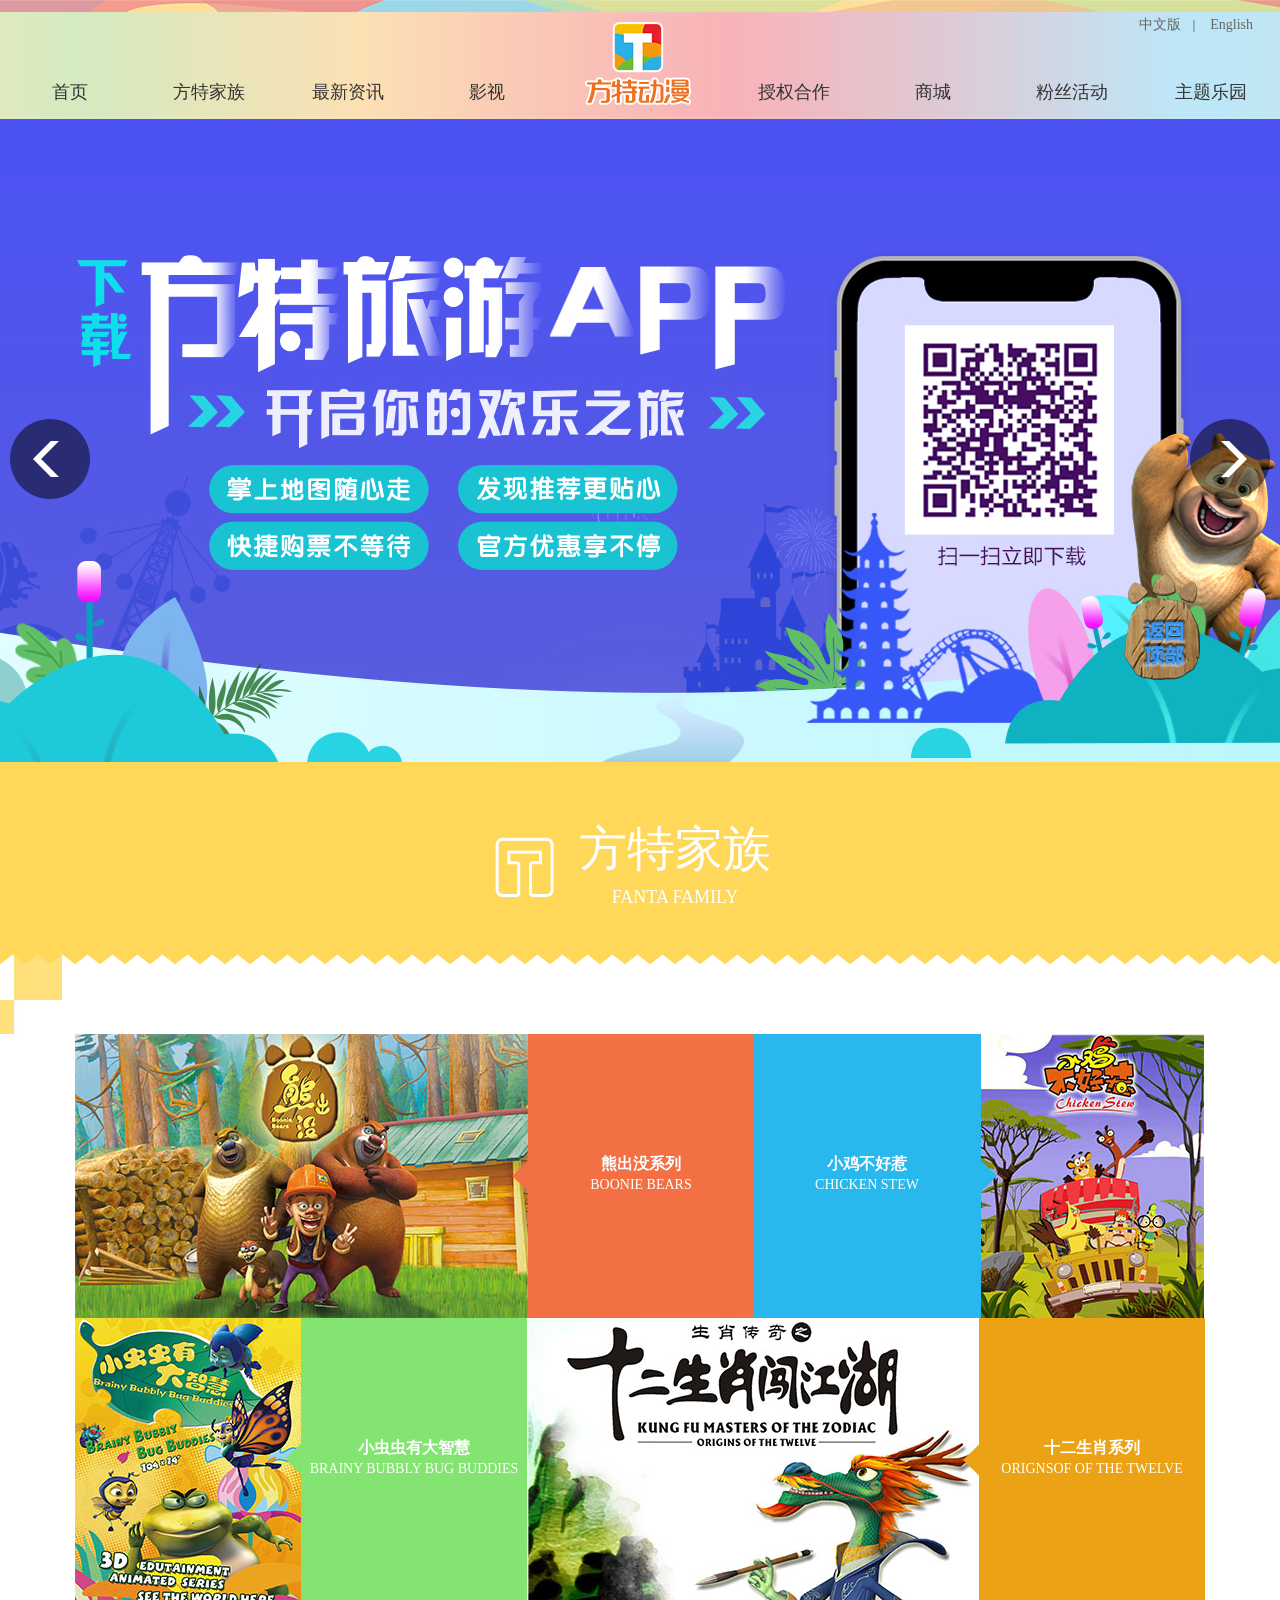
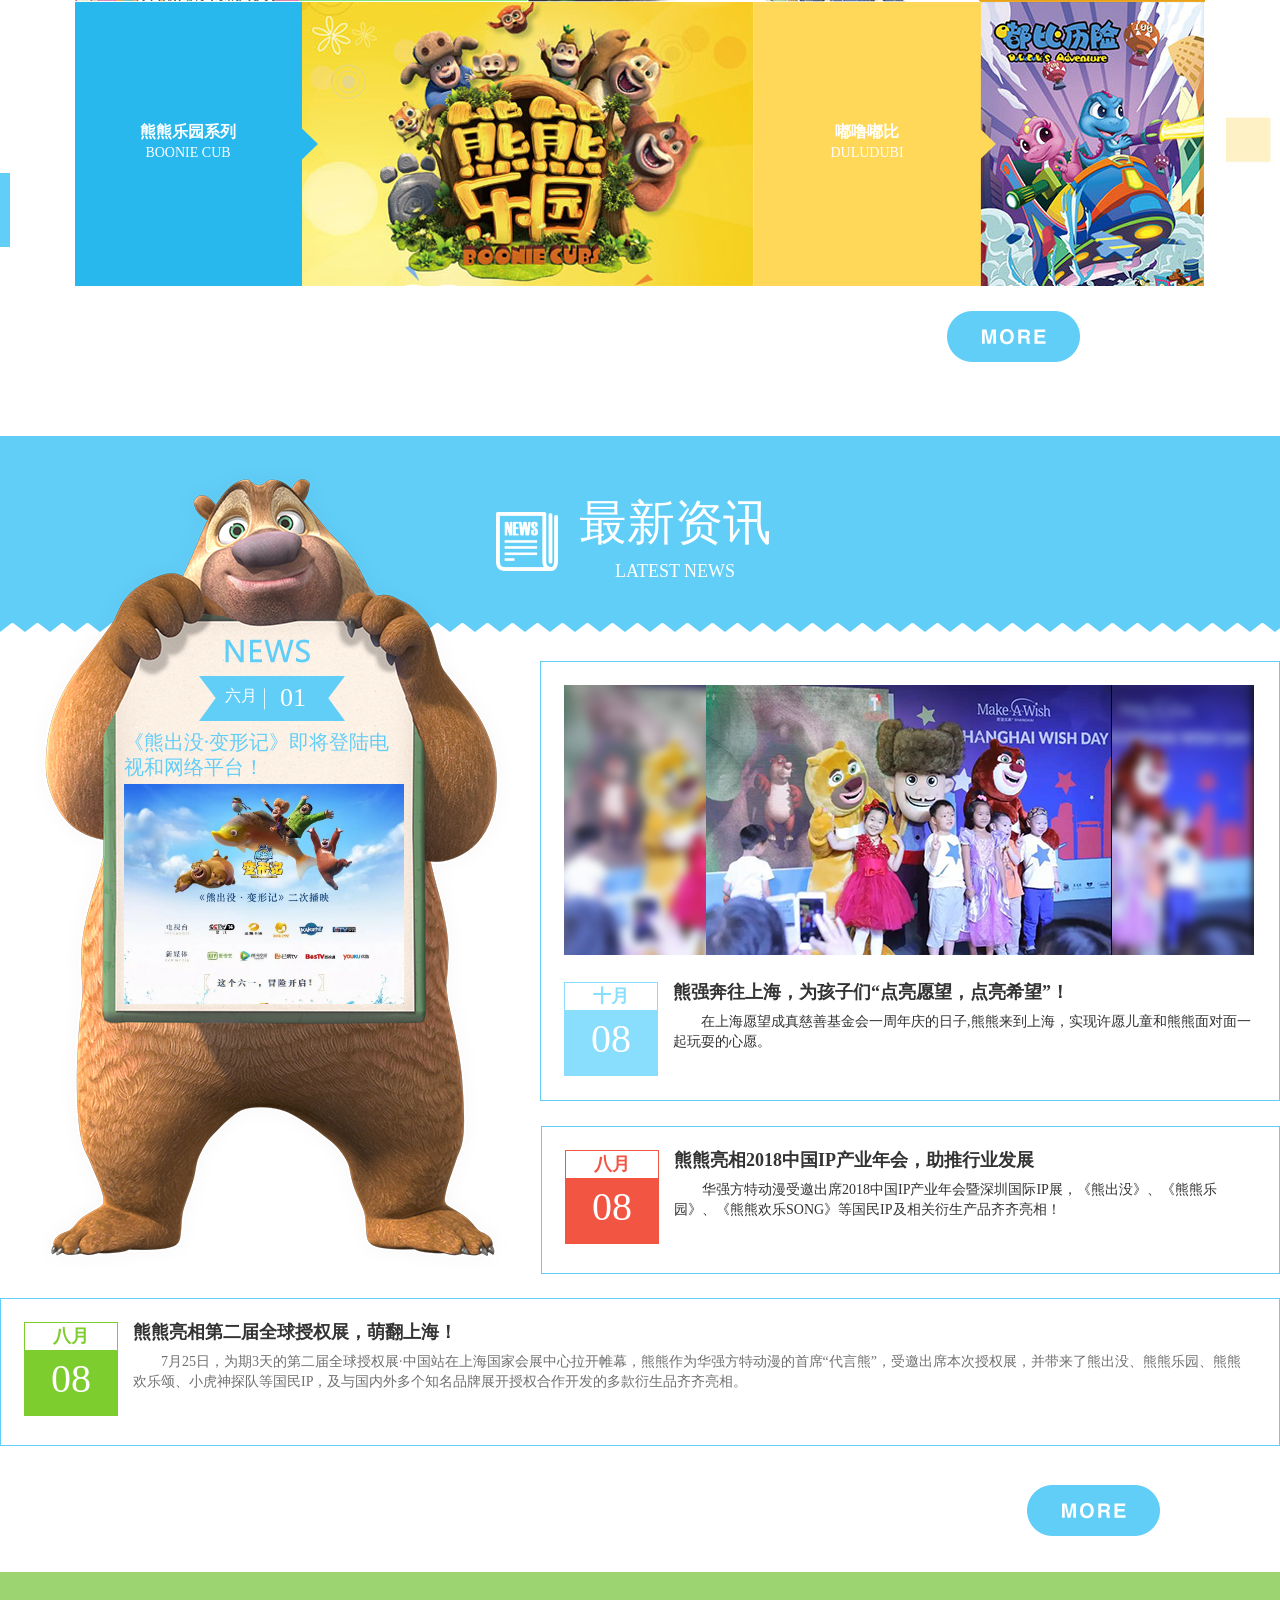
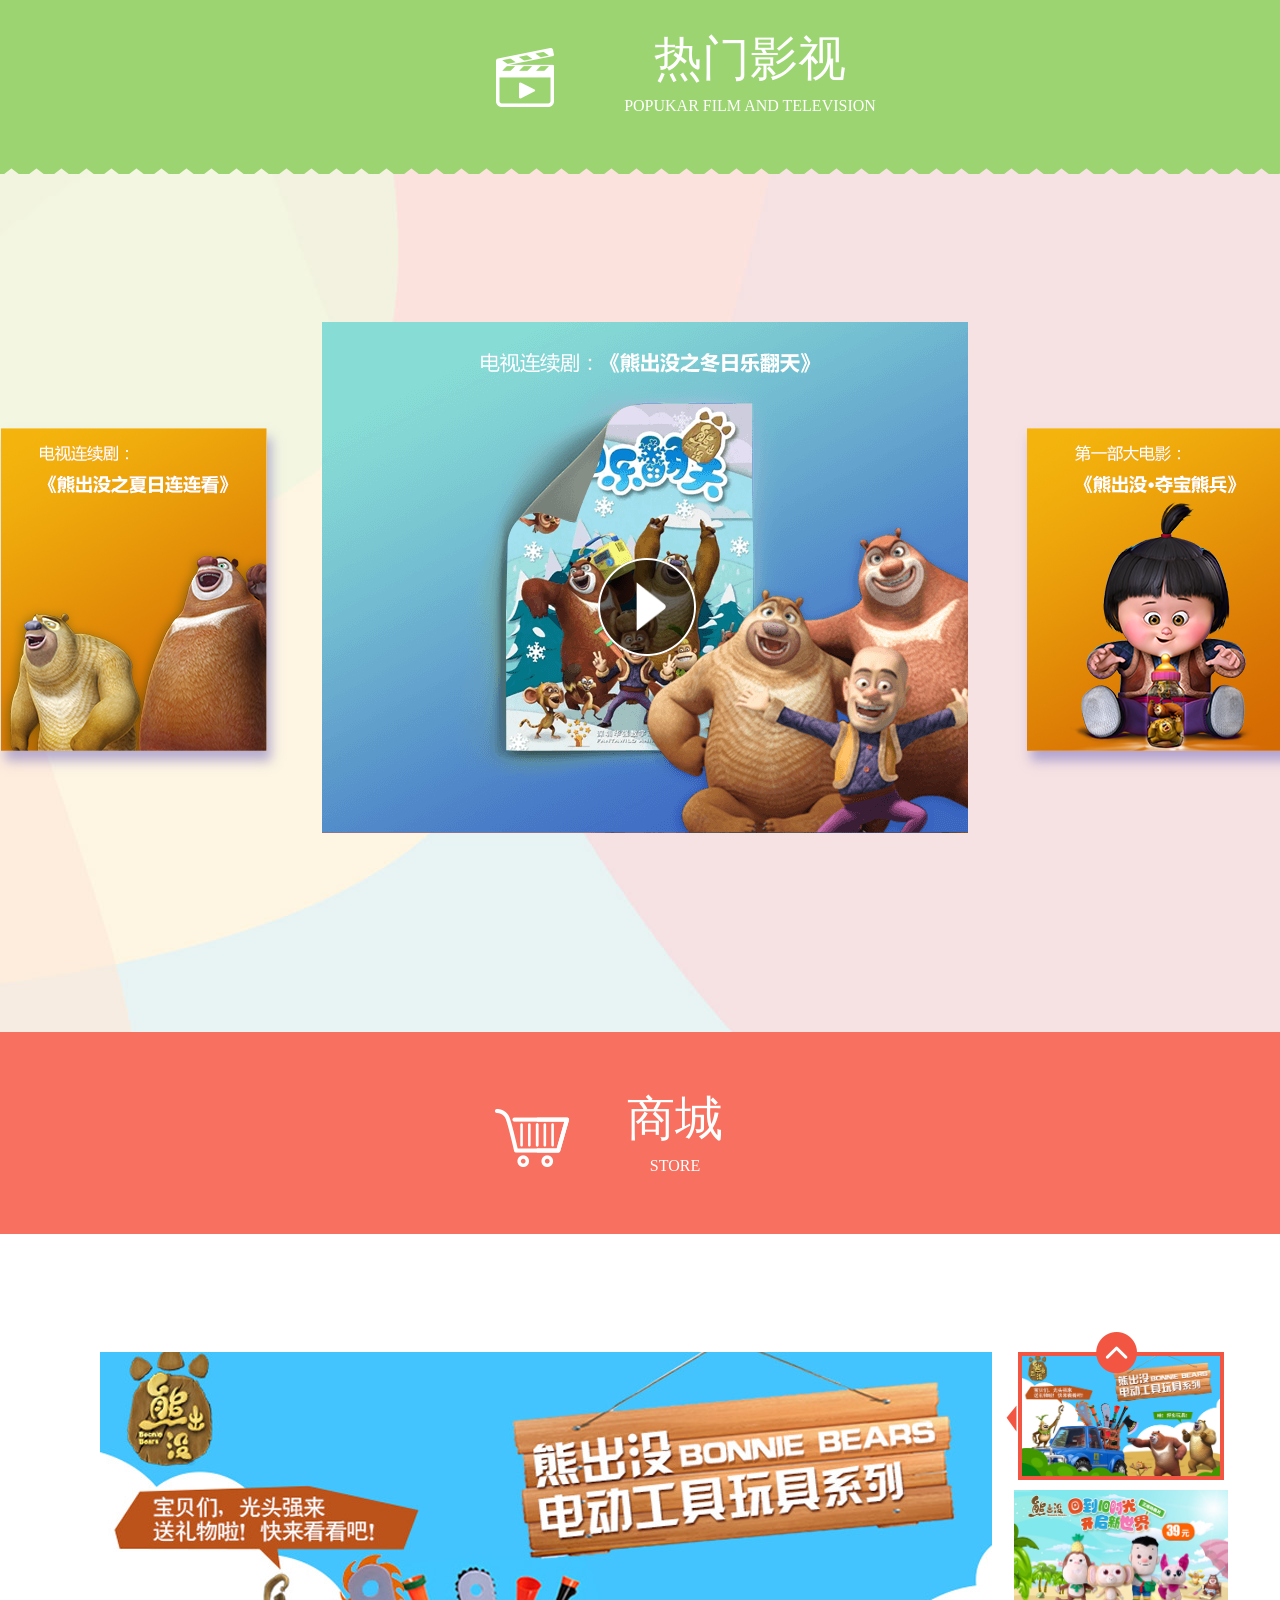
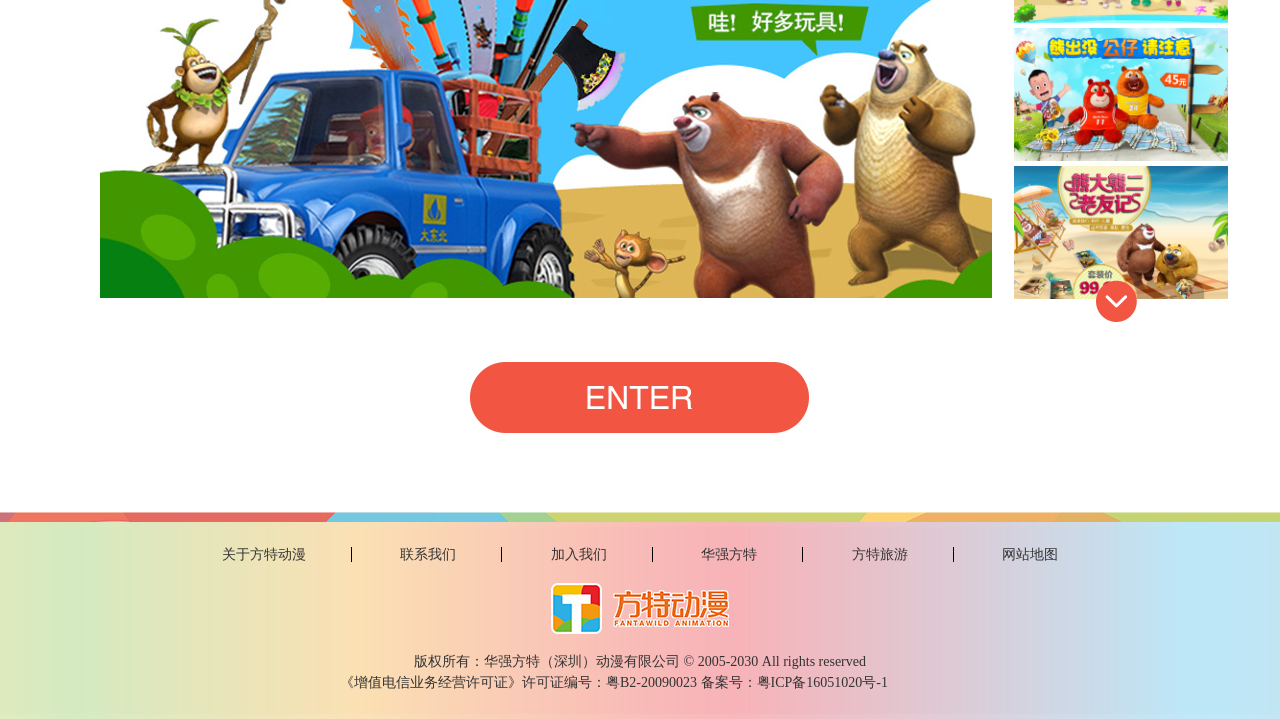
<file: index.html>
<!DOCTYPE html>
<html lang="en">

<head>
    <meta charset="UTF-8">
    <meta name="viewport" content="width=device-width, initial-scale=1.0">
    <meta name="keywords" content="方特动漫,华强方特,方特旅游,方特近期活动">
    <title>方特动漫官方网站_华强方特_熊出没</title>
    <link rel="icon" type="image/x-icon" href="#" />
    <link rel="stylesheet" href="./css/reset/reset.css">
    <link rel="stylesheet" href="./css/index.css">
    <link rel="stylesheet" href="./css/swiper.css">
</head>

<body>
    <div class="top">
        <div class="top-container">
            <ul class="top-ul1">
                <li><a href="#">首页</a>
                </li>
                <li><a href="#">方特家族</a>
                    <ul class="family">
                        <li><a href="">家族成员</a>
                            <div class="line"></div>
                        </li>
                        <li><a href="">所获荣誉</a></li>
                    </ul>
                </li>
                <li><a href="#">最新资讯</a>
                    <ul class="family">
                        <li><a href="">新闻资讯</a></li>
                    </ul>
                </li>
                <li><a href="#">影视</a>
                    <ul class="family">
                        <li><a href="">电影</a>
                            <div class="line"></div>
                        </li>
                        <li><a href="">TV系列</a>
                            <div class="line"></div>
                        </li>
                        <li><a href="">影视原声音乐</a></li>
                    </ul>
                </li>
            </ul>
            <img src="./images/logo.png" alt="">
            <ul class="top-ul2">
                <li><a href="#">授权合作</a>
                    <ul class="family">
                        <li><a href="">品牌介绍</a></li>
                        <li><a href="">品牌发行</a>
                            <div class="line"></div>
                        </li>
                        <li><a href="">授权品牌</a>
                            <div class="line"></div>
                        </li>
                        <li><a href="">品牌授权</a></li>
                    </ul>
                </li>
                <li><a href="#">商城</a>
                    <ul class="family">
                        <li><a href="">商品展示</a>
                            <div class="line"></div>
                        </li>
                        <li><a href="">网上商城</a></li>
                    </ul>
                </li>
                <li><a href="#">粉丝活动</a>
                    <ul class="family">
                        <li><a href="">粉丝活动</a>
                            <div class="line"></div>
                        </li>
                        <li><a href="">粉丝福利</a></li>
                    </ul>
                </li>
                <li><a href="#">主题乐园</a>
                    <ul class="family">
                        <li><a href="">主题乐园</a>
                            <div class="line"></div>
                        </li>
                        <li><a href="">主题项目</a></li>
                    </ul>
                </li>
            </ul>
            <div class="language">
                <a href="">中文版</a>
                &nbsp; &nbsp;| &nbsp; &nbsp;
                <a href="">English</a>
            </div>
        </div>
    </div>
    <!-- 返回顶部 -->
    <div class="return-top">
        <img src="./images/return_bg.png" alt="">
        <img src="./images/return_top.png" alt="" class="return-top-bj">
    </div>
    <div class="lunbo">
        <div class="swiper-container">
            <div class="swiper-wrapper">
                <div class="swiper-slide">
                    <div class="lunbo1"></div>
                </div>
                <div class="swiper-slide">
                    <div class="lunbo2"></div>
                </div>
                <div class="swiper-slide">
                    <div class="lunbo3"></div>
                </div>
            </div>

            <!-- 如果需要导航按钮 -->
            <div class="swiper-button-prev"></div>
            <div class="swiper-button-next"></div>
        </div>
    </div>
    <div class="main">
        <div class="ftjz">
            <div class="ftjz-title">
                <p>方特家族</p>
                FANTA FAMILY
            </div>
        </div>
        <div class="tab clearfix">
            <a href="">
                <img src="./images/d32.png" alt="">
                <h3>熊出没系列
                    <br>
                    <span>BOONIE BEARS</span>
                </h3>
                <div>
                    <h4>主要讲述了森林保护者熊兄弟与破坏森林、采伐原木、占领土地开发创业实验田的光头强之间上演的一幕幕搞笑对决的故事。</h4>
                </div>
            </a>
            <a href="">
                <img src="./images/d33.png" alt="">
                <h3>小鸡不好惹
                    <br>
                    <span>CHICKEN STEW</span>
                </h3>
                <div>
                    <h4>主要讲述了鸡丁、鸡小龙和胸大鸡这三只性格迥异的小鸡与两只整天想吃小鸡的黄鼠狼瘦高高和胖乎乎的恩怨故事。</h4>
                </div>

            </a>
            <a href="">
                <img src="./images/d36.png" alt="">
                <h3>小虫虫有大智慧
                    <br>
                    <span>BRAINY BUBBLY BUG BUDDIES</span>
                </h3>
                <div>
                    <h4>主要讲述了虫虫村里一群可爱的小虫子：小蜜蜂多多蜜、蝴蝶小甜甜、粪金龟铁头、蜘蛛八脚婆婆、萤火虫兄弟亮亮和闪闪以及一只生活在水洼里的蟾蜍大嘴蛙和他的跟班苍蝇铁头，他们之间充满知识性和趣味性的故事。
                    </h4>

                </div>
            </a>
            <a href="">
                <img src="./images/d38.png" alt="">
                <h3>十二生肖系列
                    <br>
                    <span>ORIGNSOF OF THE TWELVE</span>
                </h3>
                <div>
                    <h4>主要讲述了在十二生肖与紫魁星大战年魔之前，天庭、人间上演的一段更为玄幻的圣兽选拔传奇。</h4>
                </div>
            </a>
            <a href="">
                <img src="./images/d50.png" alt="">
                <h3>熊熊乐园系列
                    <br>
                    <span>BOONIE CUB</span>
                </h3>
                <div>
                    <h4>主要讲述了在十二生肖与紫魁星大战年魔之前，天庭、人间上演的一段更为玄幻的圣兽选拔传奇。</h4>
                </div>
            </a>
            <a href="">
                <img src="./images/d41.png" alt="">
                <h3>嘟噜嘟比
                    <br>
                    <span>DULUDUBI</span>
                </h3>
                <div>
                    <h4>嘟噜嘟比其实是一只可爱的小恐龙.它全身是蓝色，背上有红红的刺，肚子和尾巴是雪白的毛。一双乌黑发亮的眼睛让人看起来炯炯有神；红红的嘴巴里像含着棒棒糖一样甜；鼻子像馒头似的突出来，十分讨人喜爱。
                    </h4>
                </div>
            </a>
        </div>
        <img src="./images/i1_sq1.jpg" alt="" class="sq1">
        <img src="./images/i1_sq2.jpg" alt="" class="sq2">
        <img src="./images/i1_sq3.jpg" alt="" class="sq3">
        <img src="./images/i1_erw.png" alt="" class="erw">
        <a href="" class="more">
            <img src="./images/i1_more.png" alt="">
        </a>

    </div>
    <div class="main2">
        <div class="zxzx">
            <div class="zxzx-title">
                <p>最新资讯</p>
                LATEST NEWS
            </div>
        </div>
        <div class="main2-content">
            <div class="x2">
                <span class="x2-yue">六月</span>
                <span class="x2-ri">01</span>
                <a href="" class="move">《熊出没·变形记》即将登陆电视和网络平台！</a>
                <a href="" class="x2-hb"><img src="./images/x2-hb.jpg" alt=""></a>

            </div>
            <div class="main2-list">
                <img src="./images/main-list-1.jpg" alt="">
                <div class="list-1">
                    <div>
                        <h3>十月</h3>
                        08
                    </div>
                    <a href="">
                        <h2>熊强奔往上海，为孩子们“点亮愿望，点亮希望”！</h2>
                        <p>在上海愿望成真慈善基金会一周年庆的日子,熊熊来到上海，实现许愿儿童和熊熊面对面一起玩耍的心愿。</p>
                    </a>
                </div>
            </div>
            <div class="main-list2">
                <div>
                    <h3>八月</h3>
                    08
                </div>
                <a href="">
                    <h2>熊熊亮相2018中国IP产业年会，助推行业发展</h2>
                    <p> 华强方特动漫受邀出席2018中国IP产业年会暨深圳国际IP展，《熊出没》、《熊熊乐园》、《熊熊欢乐SONG》等国民IP及相关衍生产品齐齐亮相！</p>
                </a>
            </div>
            <div class="main-list3">
                <div>
                    <h3>八月</h3>
                    08
                </div>
                <a href="">
                    <h2>熊熊亮相第二届全球授权展，萌翻上海！</h2>
                    <p> 7月25日，为期3天的第二届全球授权展·中国站在上海国家会展中心拉开帷幕，熊熊作为华强方特动漫的首席“代言熊”，受邀出席本次授权展，并带来了熊出没、熊熊乐园、熊熊欢乐颂、小虎神探队等国民IP，及与国内外多个知名品牌展开授权合作开发的多款衍生品齐齐亮相。
                    </p>
                </a>
            </div>
        </div>
        <a href="" class="more"><img src="./images/i1_more.png" alt=""></a>
    </div>
    <div class="main3">
        <div class="rmys">
            <div class="rmys-title">
                <p>热门影视</p>
                POPUKAR FILM AND TELEVISION
            </div>
        </div>
        <div class="main3-xz">
            <!-- 旋转木马 -->
            <ul>
                <li><img src="./images/index3_img1.png" alt="">
                    <div>
                        <img src="./images/index3_bimg_1.png" alt="">
                        <img src="./images/index3_bimg1.png" alt="">
                        <img src="./images/index3_bimg_2.png" alt="">
                    </div>
                </li>
                <li><img src="./images/index3_img2.png" alt="">
                    <div>
                        <img src="./images/index3_bimg_1.png" alt="">
                        <img src="./images/index3_bimg1.png" alt="">
                        <img src="./images/index3_bimg_2.png" alt="">
                    </div>
                </li>
                <li class="big">
                    <img src="./images/index3_img3.png" alt="">
                    <div class="xz-big">
                        <img src="./images/index3_bimg3.png" alt="">
                        <img src="./images/index3_bimg_1.png" alt="" class="bf1">
                        <img src="./images/index3_bimg_2.png" alt="" class="bf2">
                    </div>
                </li>
                </li>
                <li><img src="./images/index3_img4.png" alt="">
                    <div>
                        <img src="./images/index3_bimg_1.png" alt="">
                        <img src="./images/index3_bimg1.png" alt="">
                        <img src="./images/index3_bimg_2.png" alt="">
                    </div>
                </li>
                <li><img src="./images/index3_img5.png" alt="">
                    <div>
                        <img src="./images/index3_bimg_1.png" alt="">
                        <img src="./images/index3_bimg1.png" alt="">
                        <img src="./images/index3_bimg_2.png" alt="">
                    </div>
                </li>
                <li><img src="./images/index3_img6.png" alt="">
                    <div>
                        <img src="./images/index3_bimg_1.png" alt="">
                        <img src="./images/index3_bimg1.png" alt="">
                        <img src="./images/index3_bimg_2.png" alt="">
                    </div>
                </li>
                <li><img src="./images/index3_img7.png" alt="">
                    <div>
                        <img src="./images/index3_bimg_1.png" alt="">
                        <img src="./images/index3_bimg1.png" alt="">
                        <img src="./images/index3_bimg_2.png" alt="">
                    </div>
                </li>
            </ul>
            <!-- ········································· -->
        </div>
    </div>
    </div>
    <div class="main4">
        <div class="sc">
            <div class="sc-title">
                <p>商城</p>
                STORE
            </div>
        </div>
        <div class="main-lunbo-2">
            <div class="lunbo-2">
                <div class="lunbo2-content">
                    <a href="">
                        <img src="./images/lunbo-2-big1.jpg" alt="" class="hed">
                        <img src="./images/lunbo-2-big2.jpg" alt="">
                        <img src="./images/lunbo-2-big3.jpg" alt="">
                        <img src="./images/lunbo-2-big4.jpg" alt="">
                    </a>
                </div>
                <ul>
                    <li class="cur"><img src="./images/lunbo-2-big1.jpg" alt="" class="bor"></li>
                    <li><img src="./images/lunbo-2-big2.jpg" alt=""></li>
                    <li><img src="./images/lunbo-2-big3.jpg" alt=""></li>
                    <li><img src="./images/1.jpg" alt=""></li>
                    <span class="prev"></span>
                    <span class="next"></span>
                </ul>
                <!-- ·········· -->
            </div>
        </div>
        <a href="" class="main4-more"><img src="./images/more_product.png" alt=""></a>
    </div>
    <div class="bottom">
        <a href="">关于方特动漫</a>
        <a href="">联系我们</a>
        <a href="">加入我们</a>
        <a href="">华强方特</a>
        <a href="">方特旅游</a>
        <a href="" class="no">网站地图</a>
        <img src="./images/logo_bot.png" alt="">
        <p> 版权所有：华强方特（深圳）动漫有限公司 © 2005-2030 All rights reserved </p>

        <div class="clearfix">
            <a href="">《增值电信业务经营许可证》</a>
            <p> 许可证编号：粤B2-20090023 备案号：</p>
            <a href="">粤ICP备16051020号-1</a>
        </div>

    </div>
    </div>
    <script src="./lib/jquery-3.4.1.min.js"></script>
    <script src="./js/index.js"></script>
    <script src="./lib/swiper.min.js"></script>
    <!-- <script src="./js/PicCarousel.js"></script> -->
</body>

</html>
</file>
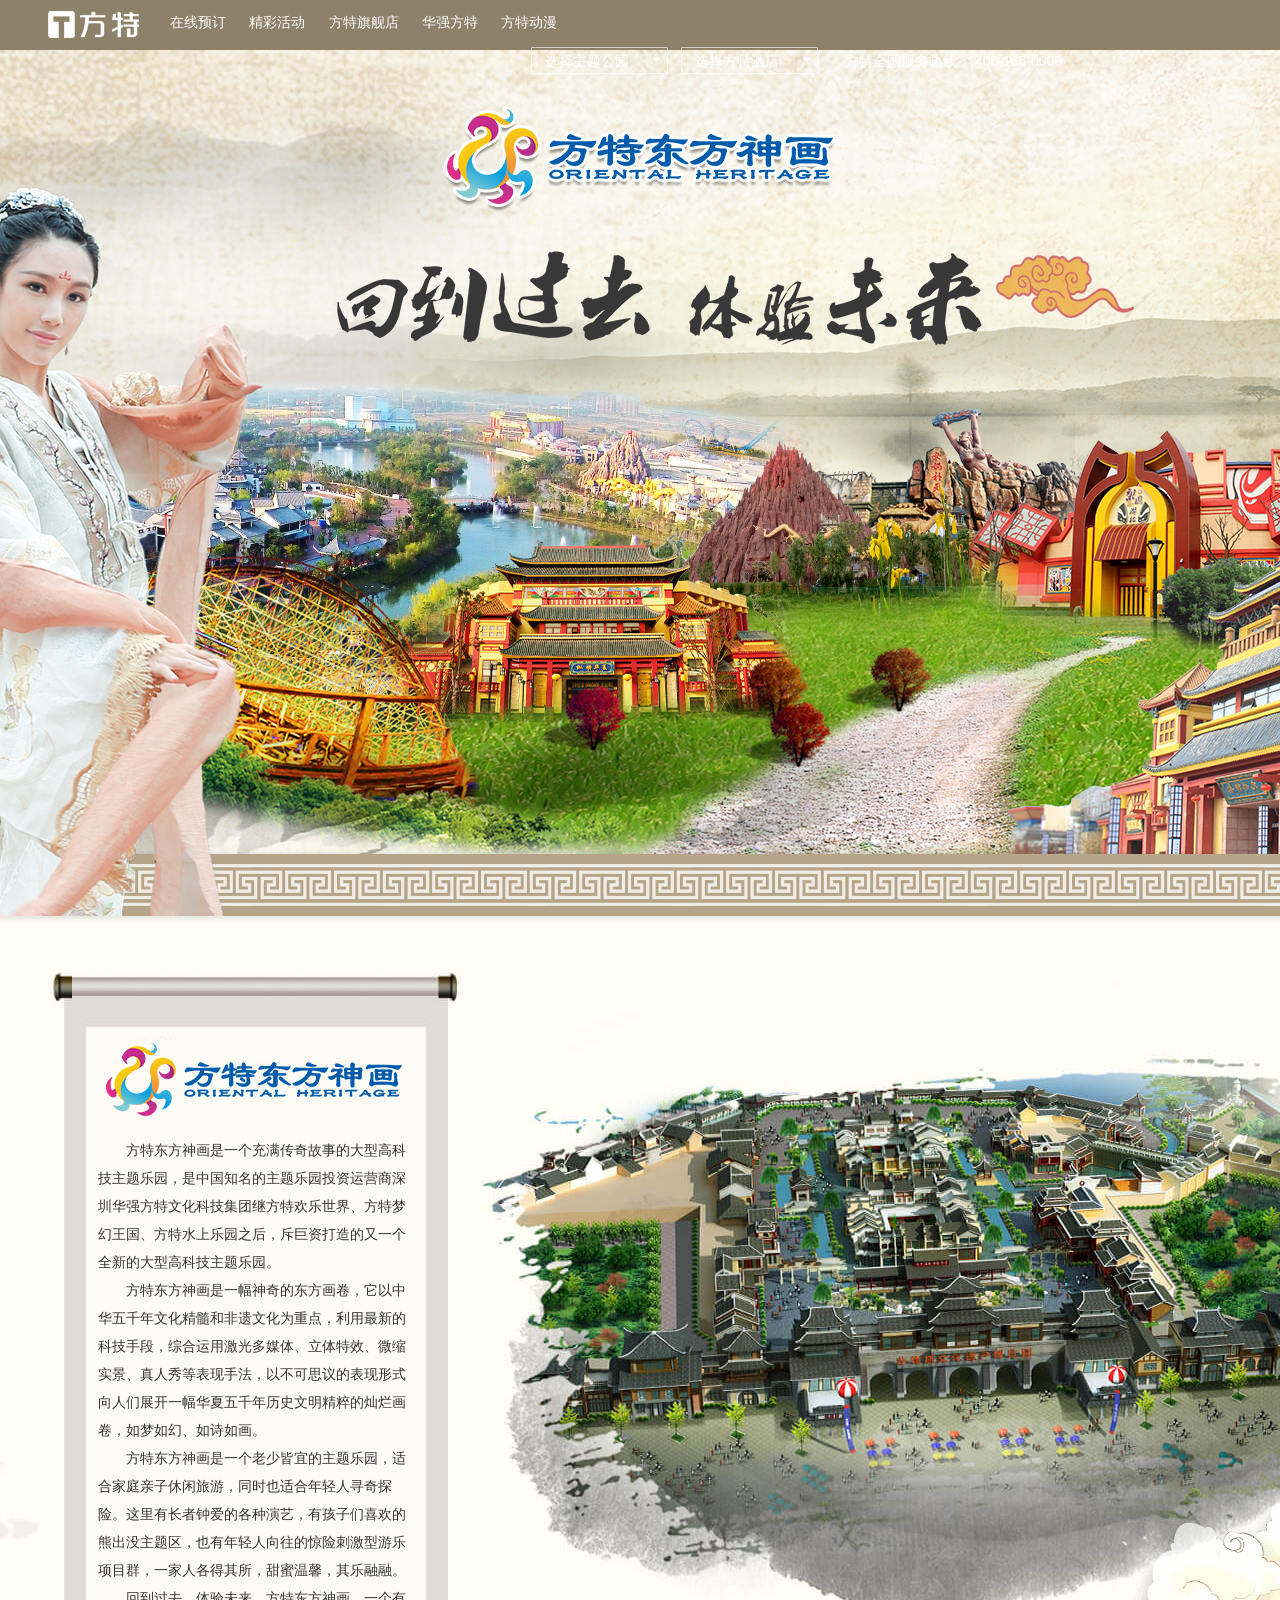
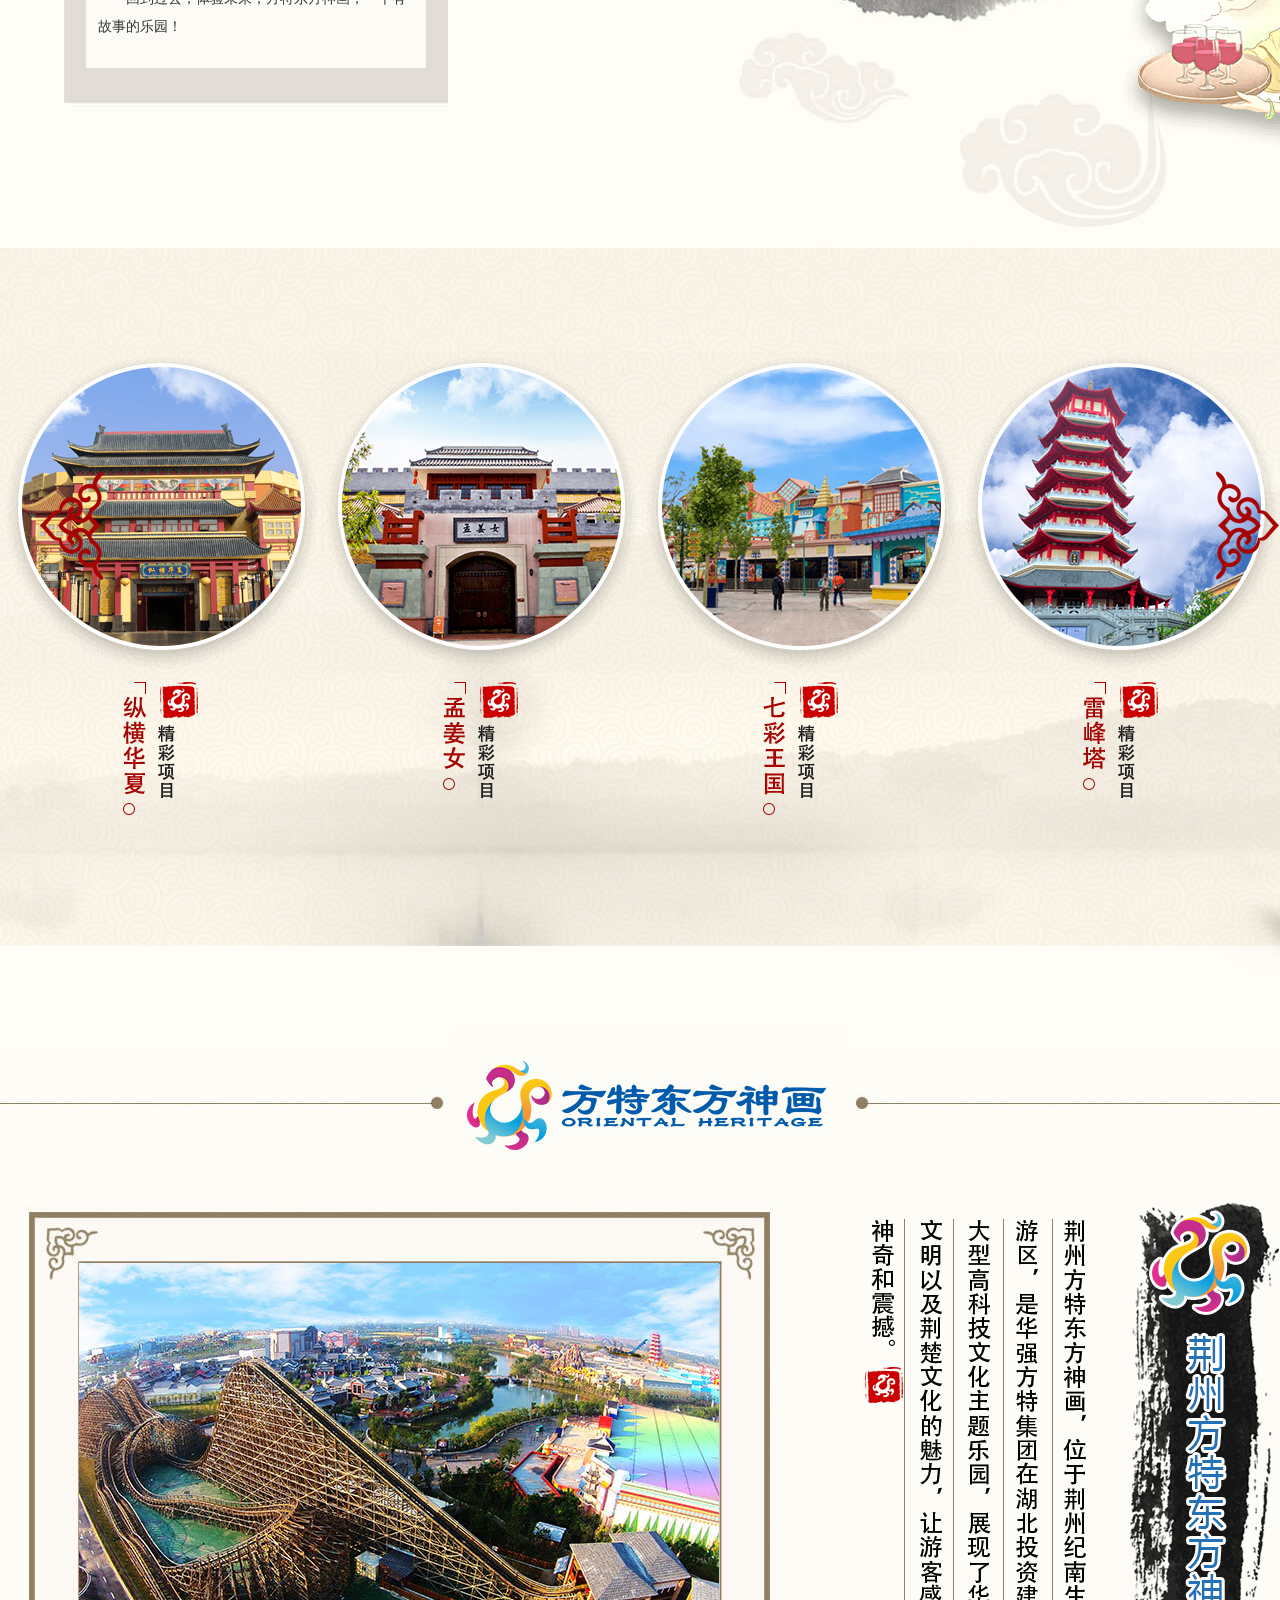
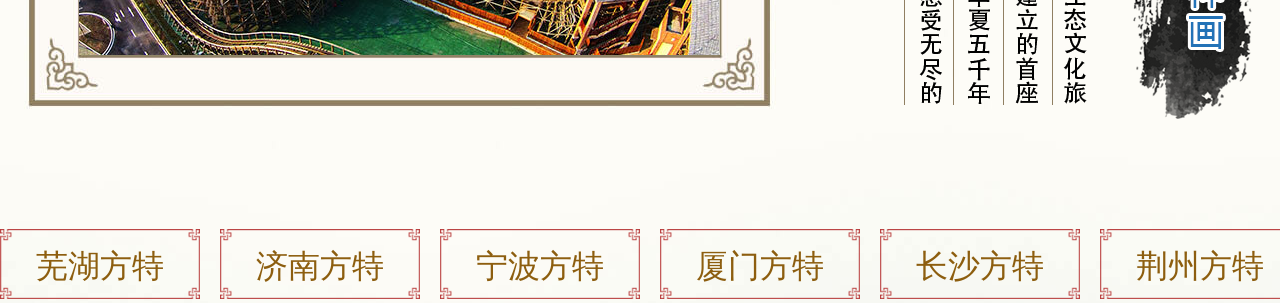
<file: ssly.html>
<!DOCTYPE html>
<html lang="en">

<head>
    <meta charset="UTF-8">
    <meta name="viewport" content="width=device-width, initial-scale=1.0">
    <title>Document</title>
    <link rel="stylesheet" href="./css/reset/reset.css">
    <link rel="stylesheet" href="./css/ssly.css">
    <link rel="stylesheet" href="./css/swiper.css">
</head>

<body>
    <div class="main1">
        <div class="top">
            <div class="top-left">
                <div class="logo">
                    <a href=""><img src="./images/fangtelogo.png" alt=""></a>
                </div>
                <div class="top-link">
                    <a href="">在线预订</a>
                    <a href="">精彩活动</a>
                    <a href="">方特旗舰店</a>
                    <a href="">华强方特</a>
                    <a href="">方特动漫</a>
                </div>
            </div>
            <div class="top-right">
                <div class="thPark">
                    <div class="check">
                        <a href="javascript:void(0)">选择主题公园</a>
                        <span></span>
                    </div>
                    <div class="list">
                        <ul>
                            <li>
                                <a href="">芜湖方特</a>
                                <div class="poplayer">
                                    <a href="">芜湖方特欢乐世界</a>
                                    <a href="">芜湖方特梦幻王国</a>
                                    <a href="">芜湖方特东方神话</a>
                                    <a href="">芜湖方特水上乐园</a>
                                </div>
                            </li>
                            <li>
                                <a href="">郑州方特</a>
                                <div class="poplayer">
                                    <a href="">郑州方特欢乐世界</a>
                                    <a href="">郑州方特梦幻王国</a>
                                    <a href="">郑州方特水上乐园</a>
                                </div>
                            </li>
                            <li>
                                <a href="">厦门方特</a>
                                <div class="poplayer">
                                    <a href="">厦门方特欢乐世界</a>
                                    <a href="">厦门方特梦幻王国</a>
                                    <a href="">厦门方特水上乐园</a>
                                </div>
                            </li>
                            <li>
                                <a href="">株洲方特</a>
                                <div class="poplayer">
                                    <a href="">株洲方特欢乐世界</a>
                                    <a href="">株洲方特梦幻王国</a>
                                </div>
                            </li>
                            <li>
                                <a href="">嘉峪关方特</a>
                                <div class="poplayer">
                                    <a href="">嘉峪关方特欢乐世界</a>
                                    <a href="">嘉峪关方特丝路神话</a> </div>
                            </li>
                            <li><a href="">沈阳方特</a></li>
                            <li><a href="">天津方特</a></li>
                            <li><a href="">大同方特</a></li>
                            <li><a href="">泰安方特</a></li>
                            <li><a href="">宁波方特</a></li>
                            <li><a href="">济南方特</a></li>
                            <li><a href="">青岛方特</a></li>
                            <li><a href="">汕头方特</a></li>
                            <li><a href="">重庆方特</a></li>
                            <li><a href="">南宁方特</a></li>
                            <li><a href="">长沙方特</a></li>
                            <li><a href="">邯郸方特</a></li>
                            <li><a href="">荆州方特</a></li>
                        </ul>
                    </div>
                </div>
                <div class="thPark">
                    <div class="check">
                        <a href="javascript:void(0)">选择方特酒店</a>
                        <span></span>
                    </div>
                    <div class="list">
                        <ul>
                            <li>
                                <a href="">芜湖方特酒店</a>
                            </li>
                            <li>
                                <a href="">沈阳花园酒店</a>
                            </li>
                            <li>
                                <a href="">株洲东厢酒店</a>
                            </li>
                            <li>
                                <a href="">郑州假日酒店</a>
                            </li>
                        </ul>
                    </div>
                </div>
                <div class="nal-rword">方特全国服务热线： 400-166-0006</div>
            </div>
        </div>
    </div>
    <div class="main2">
        <div class="container">
            <img src="images/m1img1.png" class="m1img1" alt="方特东方神画 回到过去 体验未来">
        </div>
    </div>
    <div class="main3">
        <div class="container">
            <div class="m2zi">
                <p>方特东方神画是一个充满传奇故事的大型高科技主题乐园，是中国知名的主题乐园投资运营商深圳华强方特文化科技集团继方特欢乐世界、方特梦幻王国、方特水上乐园之后，斥巨资打造的又一个全新的大型高科技主题乐园。
                </p>
                <p>方特东方神画是一幅神奇的东方画卷，它以中华五千年文化精髓和非遗文化为重点，利用最新的科技手段，综合运用激光多媒体、立体特效、微缩实景、真人秀等表现手法，以不可思议的表现形式向人们展开一幅华夏五千年历史文明精粹的灿烂画卷，如梦如幻、如诗如画。
                </p>
                <p>方特东方神画是一个老少皆宜的主题乐园，适合家庭亲子休闲旅游，同时也适合年轻人寻奇探险。这里有长者钟爱的各种演艺，有孩子们喜欢的熊出没主题区，也有年轻人向往的惊险刺激型游乐项目群，一家人各得其所，甜蜜温馨，其乐融融。
                </p>
                <p>回到过去，体验未来，方特东方神画，一个有故事的乐园！</p>
            </div>
            <img src="images/m2img1.png" class="m2img1" alt="方特东方神画 回到过去 体验未来">
        </div>
    </div>

    <!-- 轮播 -->
    <!-- <div class="main4">
        <div class="container">
            <div id="element_id" class="scroll_horizontal">
                <div class="box">
                    <ul class="list">
                        <li>
                            <img src="images/m3im1_1.png" class="m3im_1" alt="方特东方神画-纵横华夏">
                            <img src="images/m3im1_2.png" class="m3im_2" alt="方特东方神画-纵横华夏">
                            <img src="images/m3im1_3.png" class="m3im_3" alt="方特东方神画-纵横华夏">
                        </li>
                        <li>
                            <img src="images/m3im2_1.png" class="m3im_1" alt="方特东方神画-孟姜女">
                            <img src="images/m3im2_2.png" class="m3im_2" alt="方特东方神画-孟姜女">
                            <img src="images/m3im2_3.png" class="m3im_3" alt="方特东方神画-孟姜女">
                        </li>
                        <li>
                            <img src="images/m3im3_1.png" class="m3im_1" alt="方特东方神画-七彩王国">
                            <img src="images/m3im3_2.png" class="m3im_2" alt="方特东方神画-七彩王国">
                            <img src="images/m3im3_3.png" class="m3im_3" alt="方特东方神画-七彩王国">
                        </li>
                        <li>
                            <img src="images/m3im4_1.png" class="m3im_1" alt="方特东方神画-雷峰塔">
                            <img src="images/m3im4_2.png" class="m3im_2" alt="方特东方神画-雷峰塔">
                            <img src="images/m3im4_3.png" class="m3im_3" alt="方特东方神画-雷峰塔">
                        </li>
                        <li>
                            <img src="images/m3im5_1.png" class="m3im_1" alt="方特东方神画-梨园游记">
                            <img src="images/m3im5_2.png" class="m3im_2" alt="方特东方神画-梨园游记">
                            <img src="images/m3im5_3.png" class="m3im_3" alt="方特东方神画-梨园游记">
                        </li>
                        <li>
                            <img src="images/m3im6_1.png" class="m3im_1" alt="方特东方神画-女娲传奇">
                            <img src="images/m3im6_2.png" class="m3im_2" alt="方特东方神画-女娲传奇">
                            <img src="images/m3im6_3.png" class="m3im_3" alt="方特东方神画-女娲传奇">
                        </li>
                        <li>
                            <img src="images/m3im7_1.png" class="m3im_1" alt="方特东方神画-丛林飞龙">
                            <img src="images/m3im7_2.png" class="m3im_2" alt="方特东方神画-丛林飞龙">
                            <img src="images/m3im7_3.png" class="m3im_3" alt="方特东方神画-丛林飞龙">
                        </li>
                        <li>
                            <img src="images/m3im8_1.png" class="m3im_1" alt="方特东方神画-九州神韵">
                            <img src="images/m3im8_2.png" class="m3im_2" alt="方特东方神画-九州神韵">
                            <img src="images/m3im8_3.png" class="m3im_3" alt="方特东方神画-九州神韵">
                        </li>

                        <li>
                            <img src="images/m3im1_1.png" class="m3im_1" alt="方特东方神画-纵横华夏">
                            <img src="images/m3im1_2.png" class="m3im_2" alt="方特东方神画-纵横华夏">
                            <img src="images/m3im1_3.png" class="m3im_3" alt="方特东方神画-纵横华夏">
                        </li>
                        <li>
                            <img src="images/m3im2_1.png" class="m3im_1" alt="方特东方神画-孟姜女">
                            <img src="images/m3im2_2.png" class="m3im_2" alt="方特东方神画-孟姜女">
                            <img src="images/m3im2_3.png" class="m3im_3" alt="方特东方神画-孟姜女">
                        </li>
                        <li>
                            <img src="images/m3im3_1.png" class="m3im_1" alt="方特东方神画-七彩王国">
                            <img src="images/m3im3_2.png" class="m3im_2" alt="方特东方神画-七彩王国">
                            <img src="images/m3im3_3.png" class="m3im_3" alt="方特东方神画-七彩王国">
                        </li>
                        <li>
                            <img src="images/m3im4_1.png" class="m3im_1" alt="方特东方神画-雷峰塔">
                            <img src="images/m3im4_2.png" class="m3im_2" alt="方特东方神画-雷峰塔">
                            <img src="images/m3im4_3.png" class="m3im_3" alt="方特东方神画-雷峰塔">
                        </li>
                        <li>
                            <img src="images/m3im5_1.png" class="m3im_1" alt="方特东方神画-梨园游记">
                            <img src="images/m3im5_2.png" class="m3im_2" alt="方特东方神画-梨园游记">
                            <img src="images/m3im5_3.png" class="m3im_3" alt="方特东方神画-梨园游记">
                        </li>
                        <li>
                            <img src="images/m3im6_1.png" class="m3im_1" alt="方特东方神画-女娲传奇">
                            <img src="images/m3im6_2.png" class="m3im_2" alt="方特东方神画-女娲传奇">
                            <img src="images/m3im6_3.png" class="m3im_3" alt="方特东方神画-女娲传奇">
                        </li>
                        <li>
                            <img src="images/m3im7_1.png" class="m3im_1" alt="方特东方神画-丛林飞龙">
                            <img src="images/m3im7_2.png" class="m3im_2" alt="方特东方神画-丛林飞龙">
                            <img src="images/m3im7_3.png" class="m3im_3" alt="方特东方神画-丛林飞龙">
                        </li>
                        <li>
                            <img src="images/m3im8_1.png" class="m3im_1" alt="方特东方神画-九州神韵">
                            <img src="images/m3im8_2.png" class="m3im_2" alt="方特东方神画-九州神韵">
                            <img src="images/m3im8_3.png" class="m3im_3" alt="方特东方神画-九州神韵">
                        </li>
                    </ul>
                </div>
                <a class="prev"></a>
                <a class="next"></a>
            </div>
        </div>
    </div> -->
    <!--  -->
    <div class="main4">
        <div class="swiper-container">
            <div class="swiper-wrapper">
                <div class="swiper-slide">
                    <li>
                        <img src="images/m3im1_1.png" class="m3im_1" alt="方特东方神画-纵横华夏">
                        <img src="images/m3im1_2.png" class="m3im_2" alt="方特东方神画-纵横华夏">
                        <img src="images/m3im1_3.png" class="m3im_3" alt="方特东方神画-纵横华夏">
                    </li>
                </div>
                <div class="swiper-slide">
                    <li>
                        <img src="images/m3im2_1.png" class="m3im_1" alt="方特东方神画-孟姜女">
                        <img src="images/m3im2_2.png" class="m3im_2" alt="方特东方神画-孟姜女">
                        <img src="images/m3im2_3.png" class="m3im_3" alt="方特东方神画-孟姜女">
                    </li>
                </div>
                <div class="swiper-slide">
                    <li>
                        <img src="images/m3im3_1.png" class="m3im_1" alt="方特东方神画-七彩王国">
                        <img src="images/m3im3_2.png" class="m3im_2" alt="方特东方神画-七彩王国">
                        <img src="images/m3im3_3.png" class="m3im_3" alt="方特东方神画-七彩王国">
                    </li>
                </div>
                <div class="swiper-slide">
                    <li>
                        <img src="images/m3im4_1.png" class="m3im_1" alt="方特东方神画-雷峰塔">
                        <img src="images/m3im4_2.png" class="m3im_2" alt="方特东方神画-雷峰塔">
                        <img src="images/m3im4_3.png" class="m3im_3" alt="方特东方神画-雷峰塔">
                    </li>
                    <li>
                </div>
                <div class="swiper-slide">
                    <li>
                        <img src="images/m3im5_1.png" class="m3im_1" alt="方特东方神画-七彩王国">
                        <img src="images/m3im5_2.png" class="m3im_2" alt="方特东方神画-七彩王国">
                        <img src="images/m3im5_3.png" class="m3im_3" alt="方特东方神画-七彩王国">
                    </li>
                </div>
                <div class="swiper-slide">
                    <li>
                        <img src="images/m3im6_1.png" class="m3im_1" alt="方特东方神画-七彩王国">
                        <img src="images/m3im6_2.png" class="m3im_2" alt="方特东方神画-七彩王国">
                        <img src="images/m3im6_3.png" class="m3im_3" alt="方特东方神画-七彩王国">
                    </li>
                </div>
            </div>
            <!-- 如果需要导航按钮 -->

        </div>
        <div class="swiper-button-prev"></div>
        <div class="swiper-button-next"></div>
    </div>
    <!-- tab切换 -->
    <div class="main5">
        <div class="container">
            <a class="m4hover_a m4hover1_a" href="http://wuhu.dfsh.fangte.com/" target="_blank">
                <span>进入官网</span>
                <div class="m4zz"></div>
            </a>
            <a class="m4hover_a m4hover2_a" href="http://jinan.fangte.com/" target="_blank"
                style="opacity: 0; display: none;">
                <span>进入官网</span>
                <div class="m4zz"></div>
            </a>
            <a class="m4hover_a m4hover3_a" href="http://ningbo.fangte.com/" target="_blank"
                style="opacity: 0; display: none;">
                <span>进入官网</span>
                <div class="m4zz"></div>
            </a>
            <a class="m4hover_a m4hover4_a" href="http://xiamen.fangte.com/dfsh/" target="_blank"
                style="opacity: 0; display: none;">
                <span>进入官网</span>
                <div class="m4zz"></div>
            </a>
            <a class="m4hover_a m4hover5_a" href="http://changsha.fangte.com/" target="_blank"
                style="opacity: 1; display: none;">
                <span>进入官网</span>
                <div class="m4zz"></div>
            </a>
            <a class="m4hover_a m4hover6_a" href="http://jingzhou.fangte.com/" target="_blank"
                style="opacity: 1; display: inline;">
                <span>进入官网</span>
                <div class="m4zz"></div>
            </a>
            <img src="images/m4hover1_2.png" class="m4hover_img2 m4hover1_2" alt="芜湖方特东方神画"
                style="display: none; opacity: 0;">
            <img src="images/m4hover2_2.png" class="m4hover_img2 m4hover2_2" alt="济南方特东方神画"
                style="opacity: 0; display: none;">
            <img src="images/m4hover3_2.png" class="m4hover_img2 m4hover3_2" alt="宁波方特东方神画"
                style="opacity: 0; display: none;">
            <img src="images/m4hover4_2.png" class="m4hover_img2 m4hover4_2" alt="厦门方特东方神画"
                style="opacity: 0; display: none;">
            <img src="images/m4hover5_2.png" class="m4hover_img2 m4hover5_2" alt="长沙方特东方神画"
                style="opacity: 1; display: none;">
            <img src="images/m4hover6_2.png" class="m4hover_img2 m4hover6_2" alt="荆州方特东方神画"
                style="opacity: 1; display: block;">
            <div class="m4hover" id="m4hover1">芜湖方特</div>
            <div class="m4hover" id="m4hover2">济南方特</div>
            <div class="m4hover" id="m4hover3">宁波方特</div>
            <div class="m4hover" id="m4hover4">厦门方特</div>
            <div class="m4hover" id="m4hover5">长沙方特</div>
            <div class="m4hover" id="m4hover6">荆州方特</div>
        </div>
    </div>
    <!--  -->
    <script src="./lib/jquery-3.4.1.min.js"></script>
    <script src="./lib/swiper.js"></script>
    <script src="./js/ssly.js"></script>
</body>

</html>
</file>
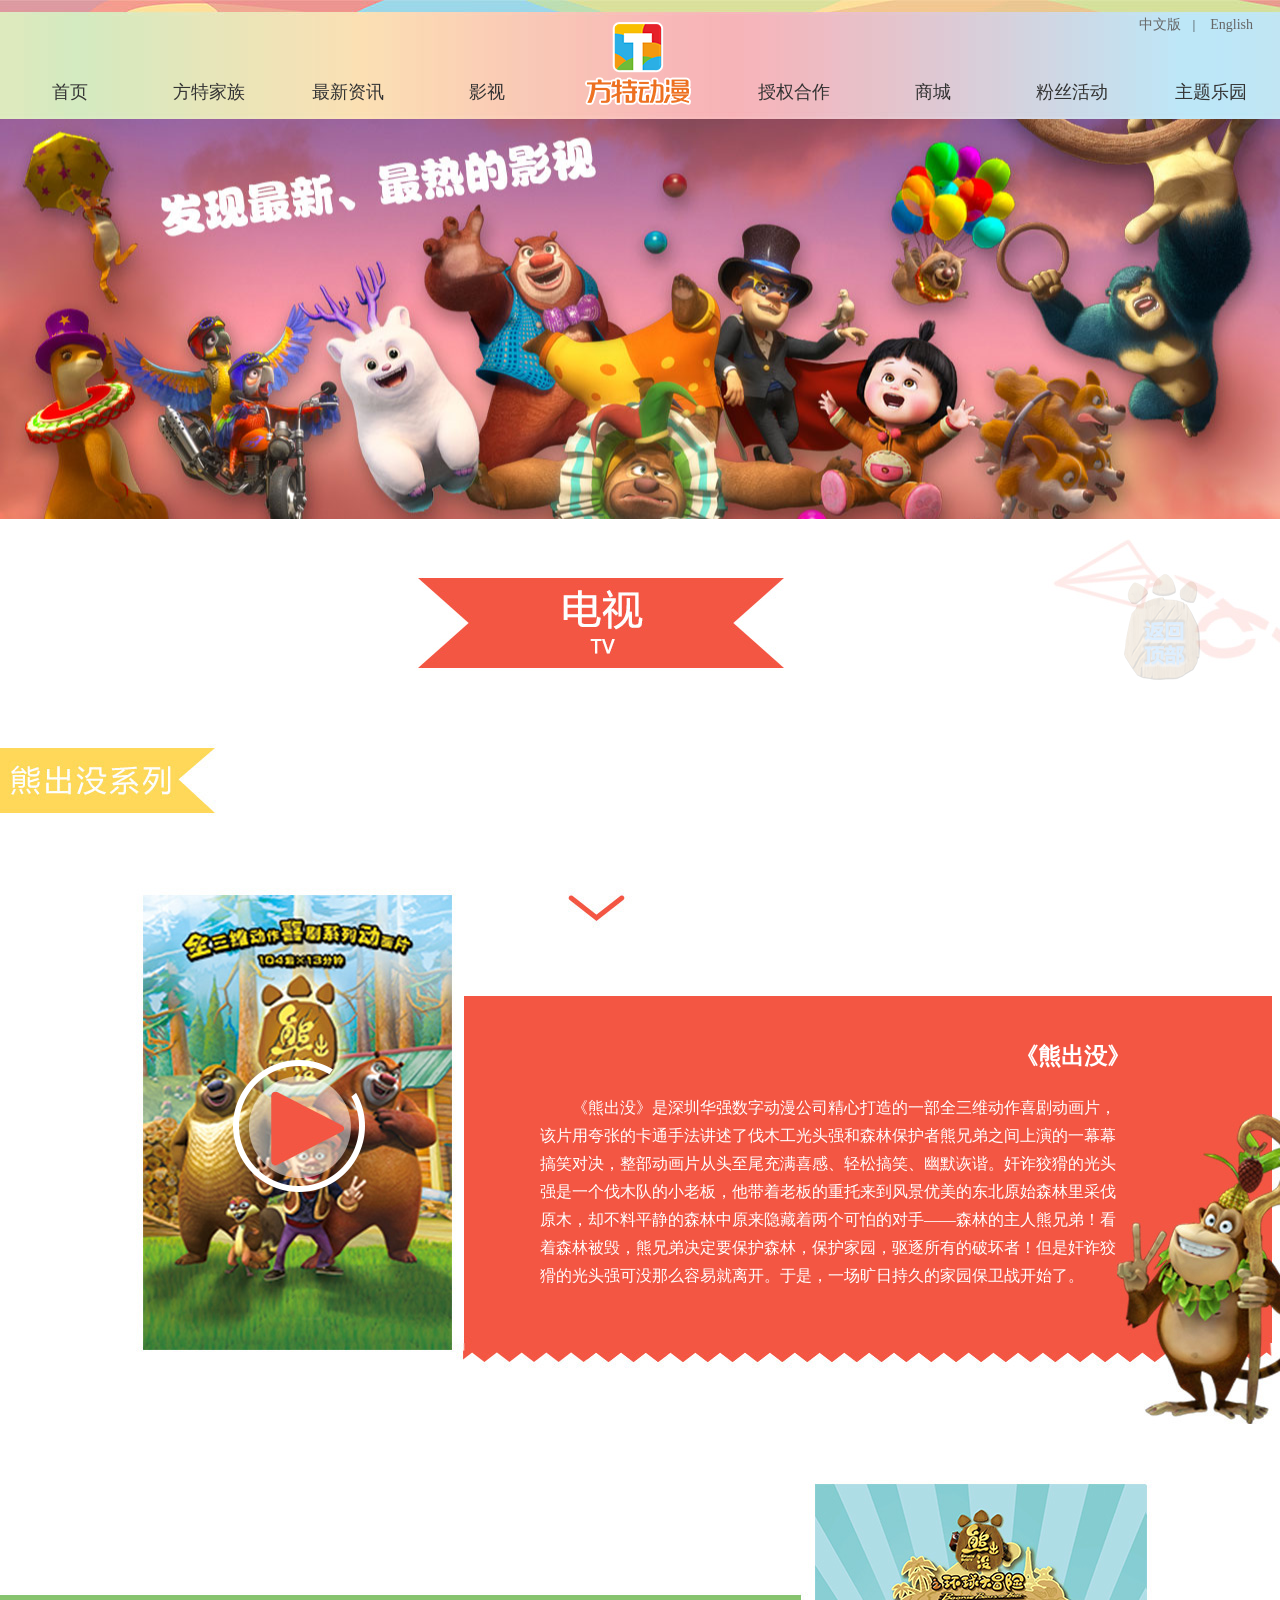
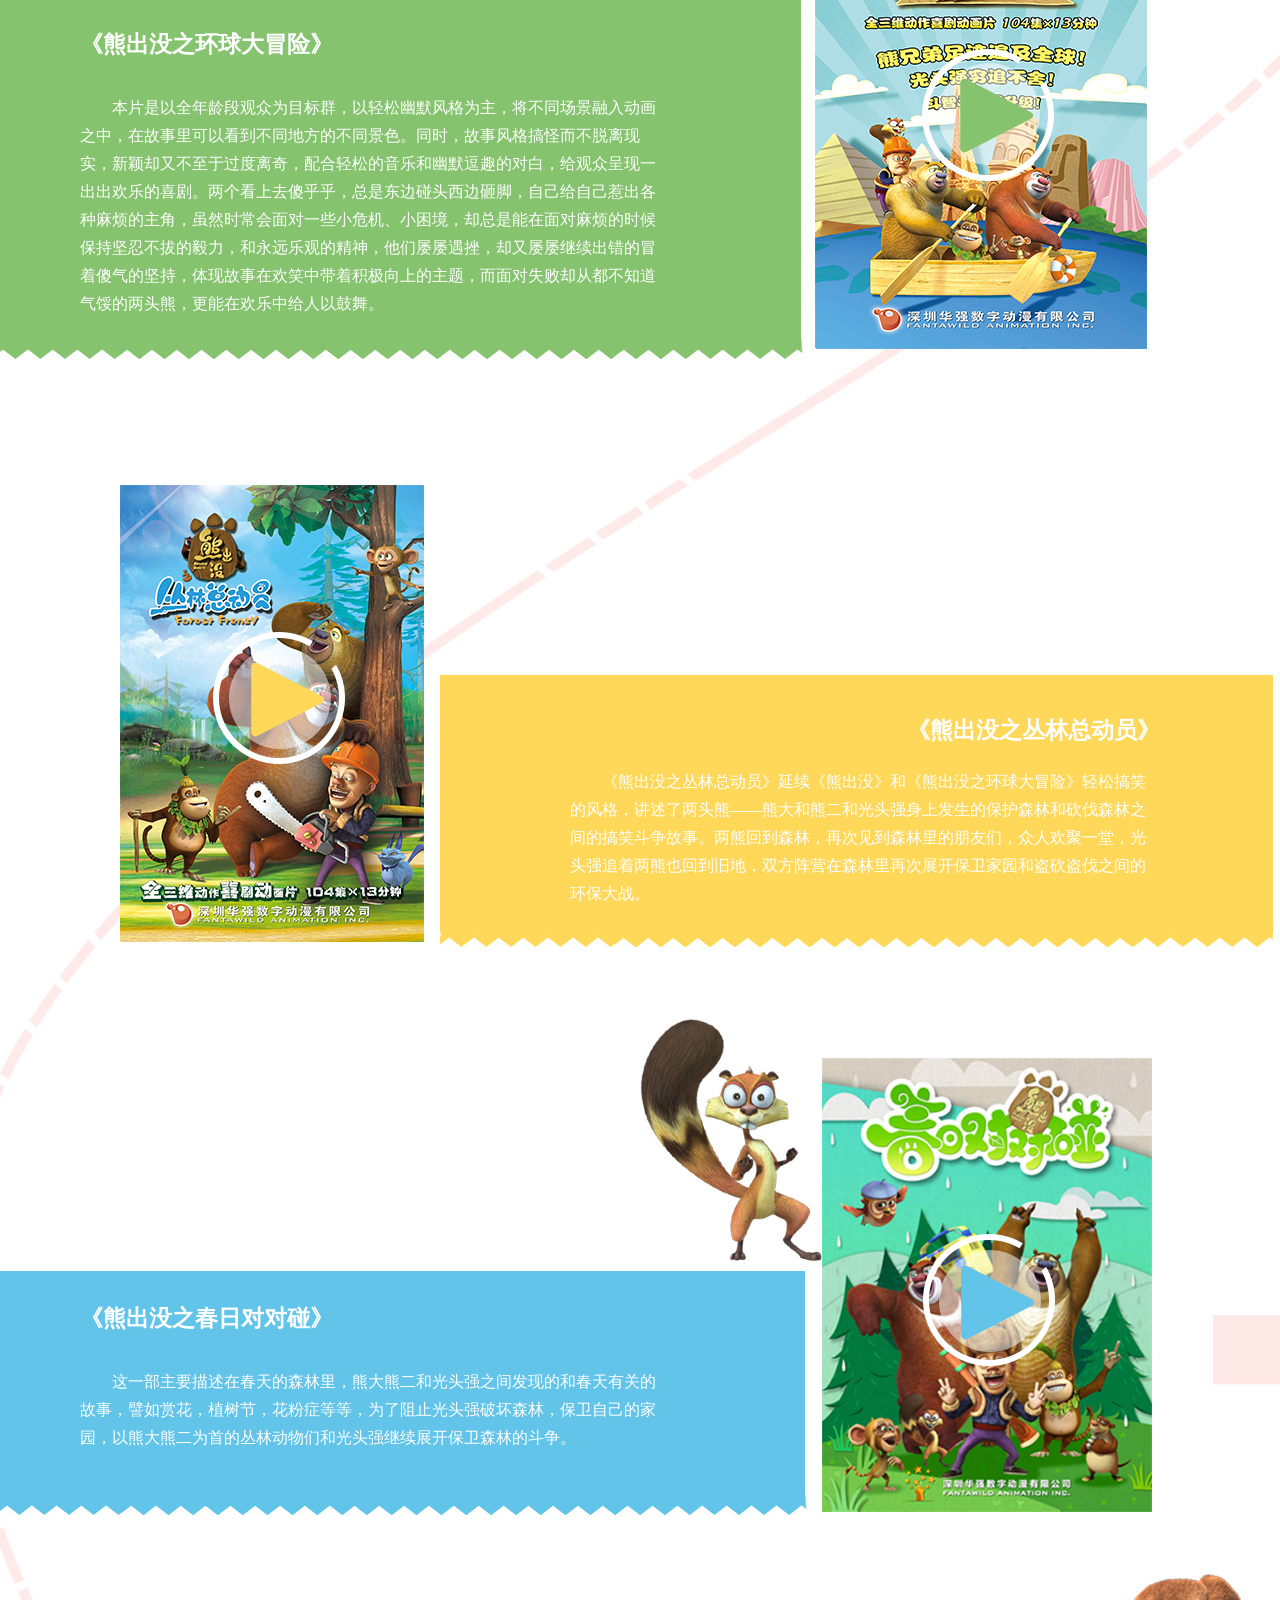
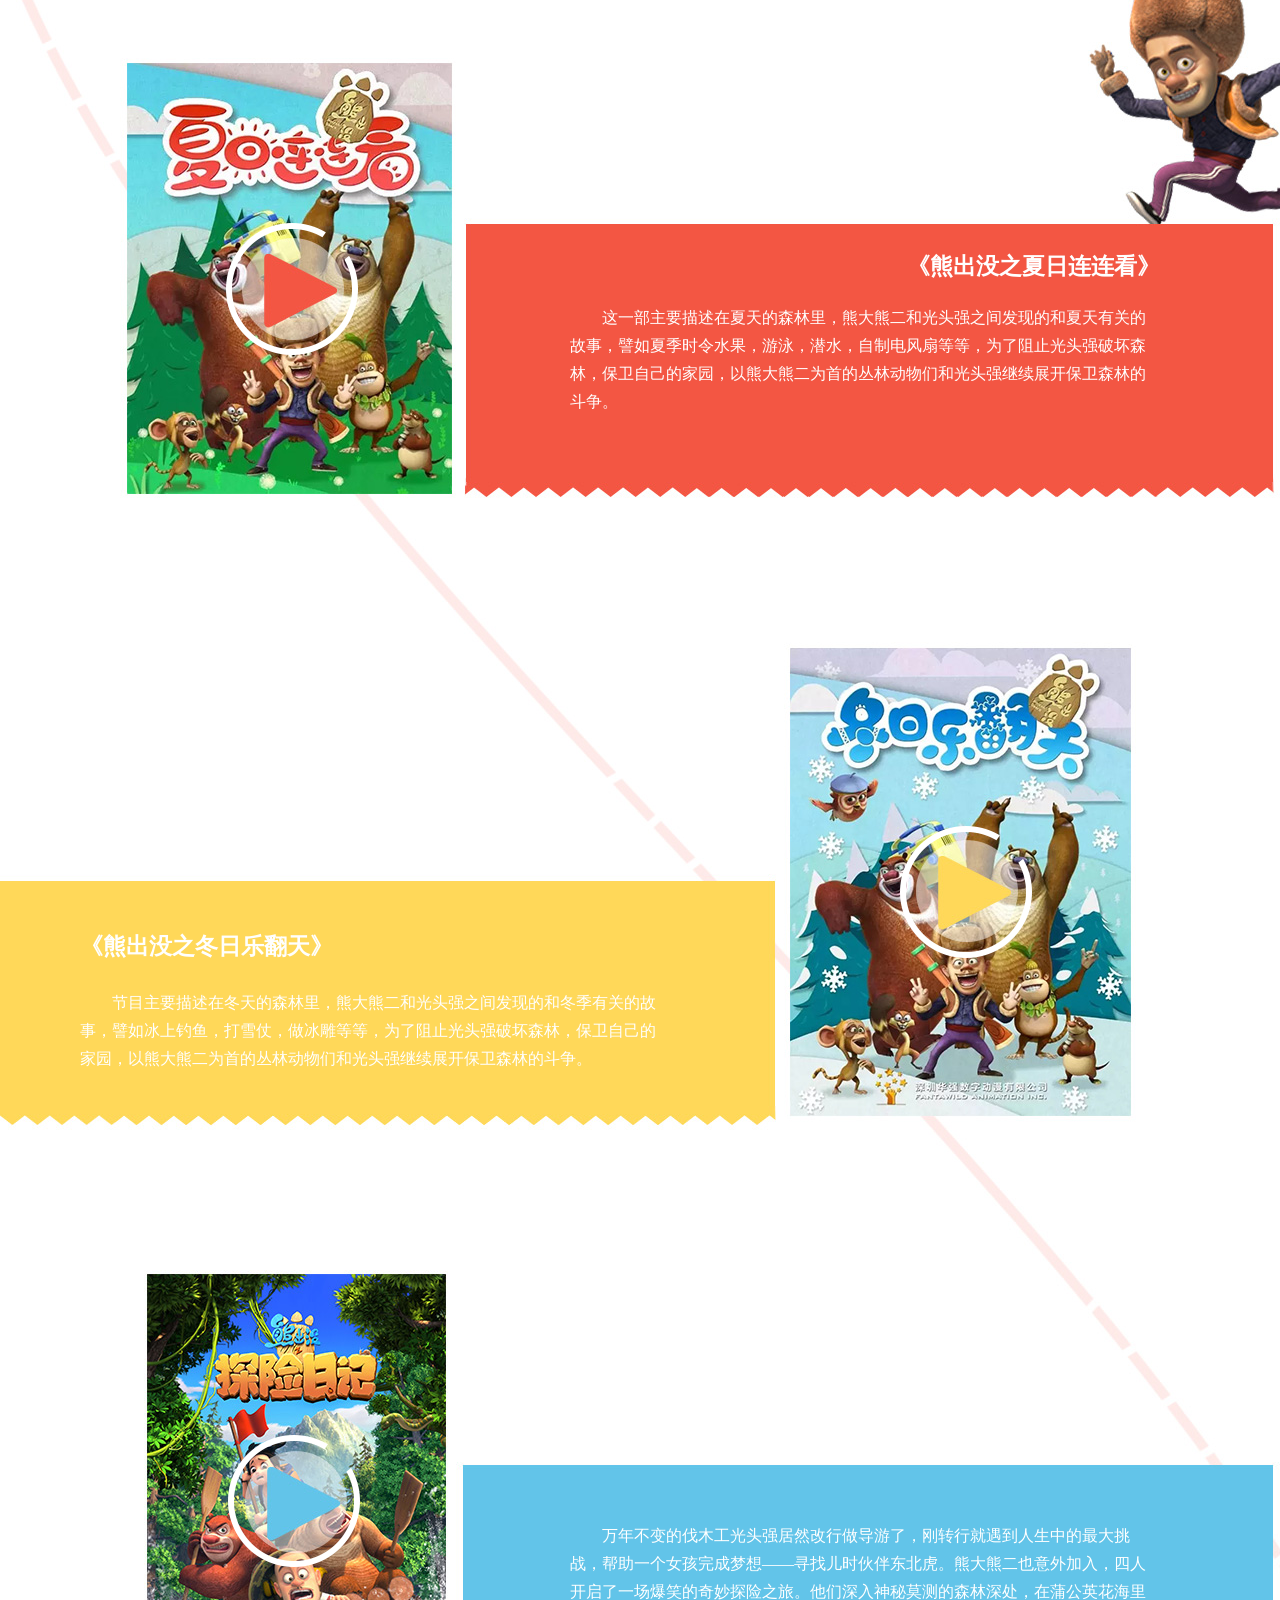
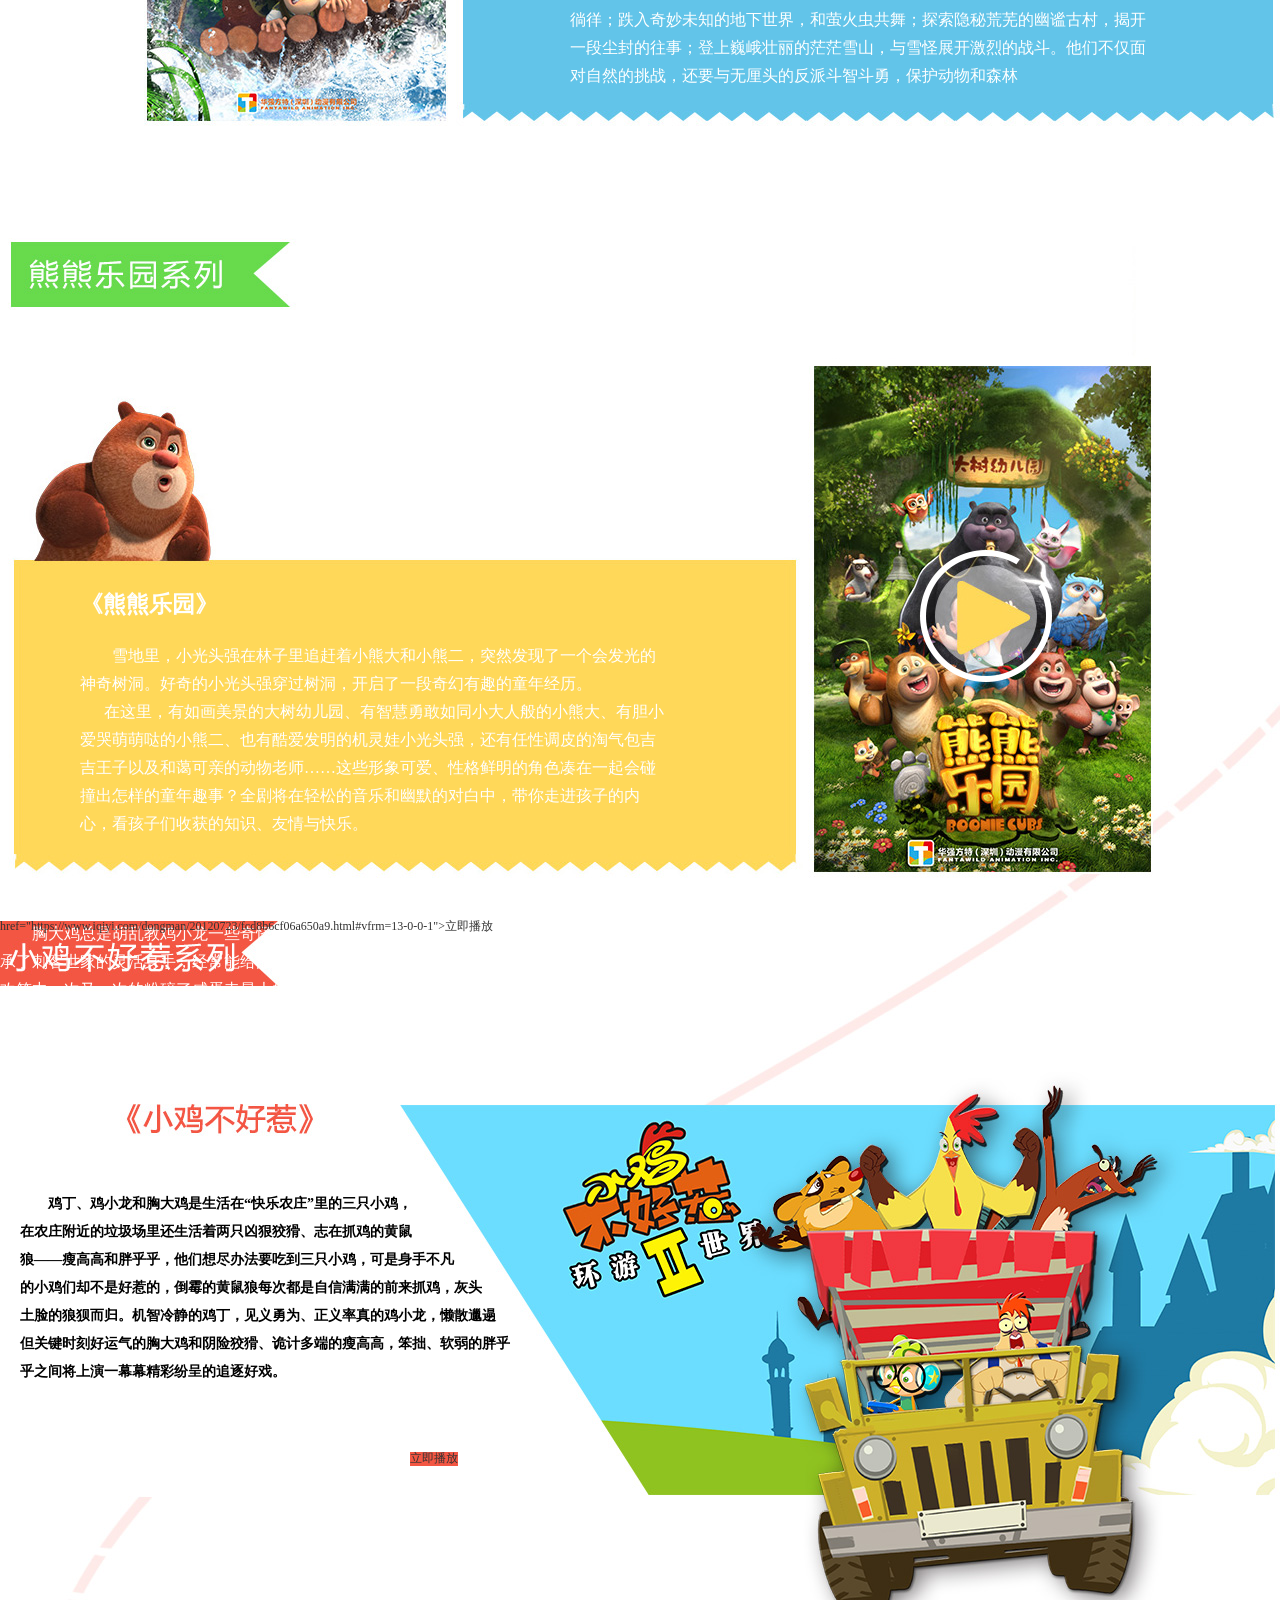
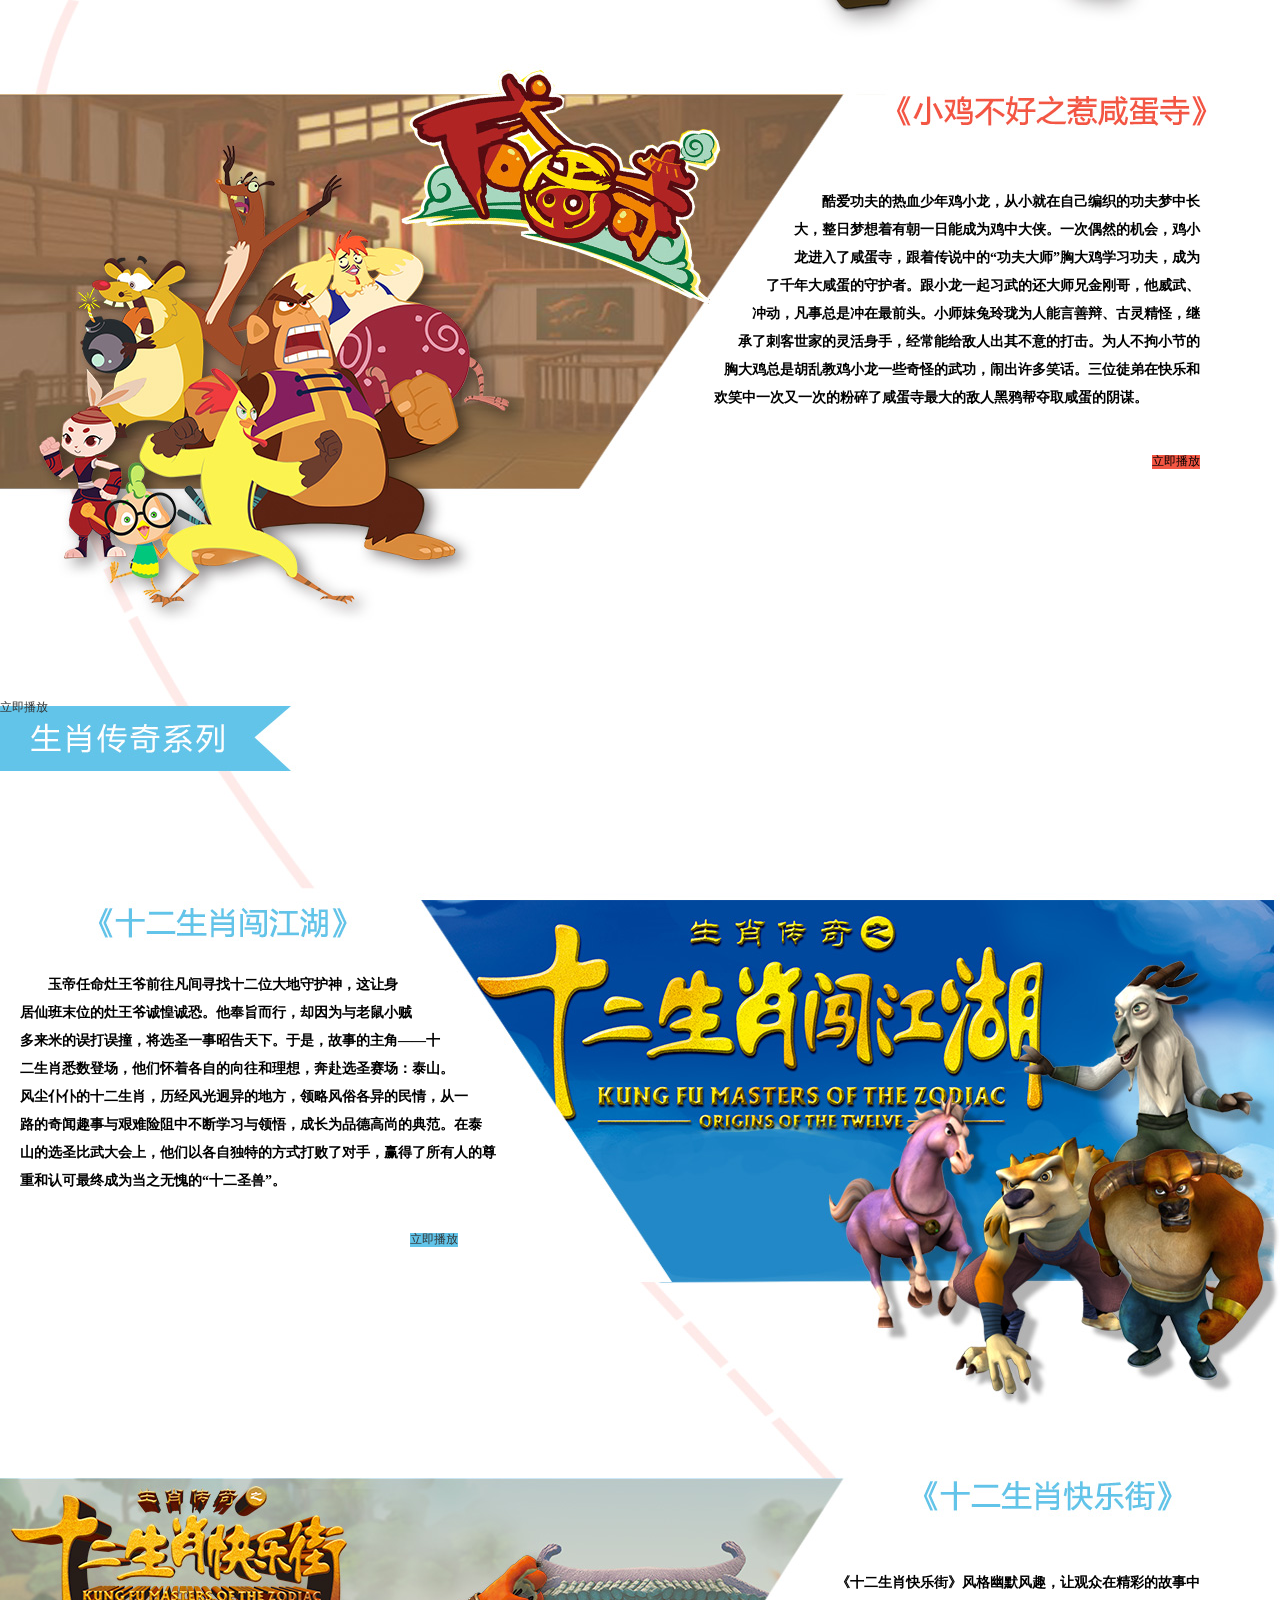
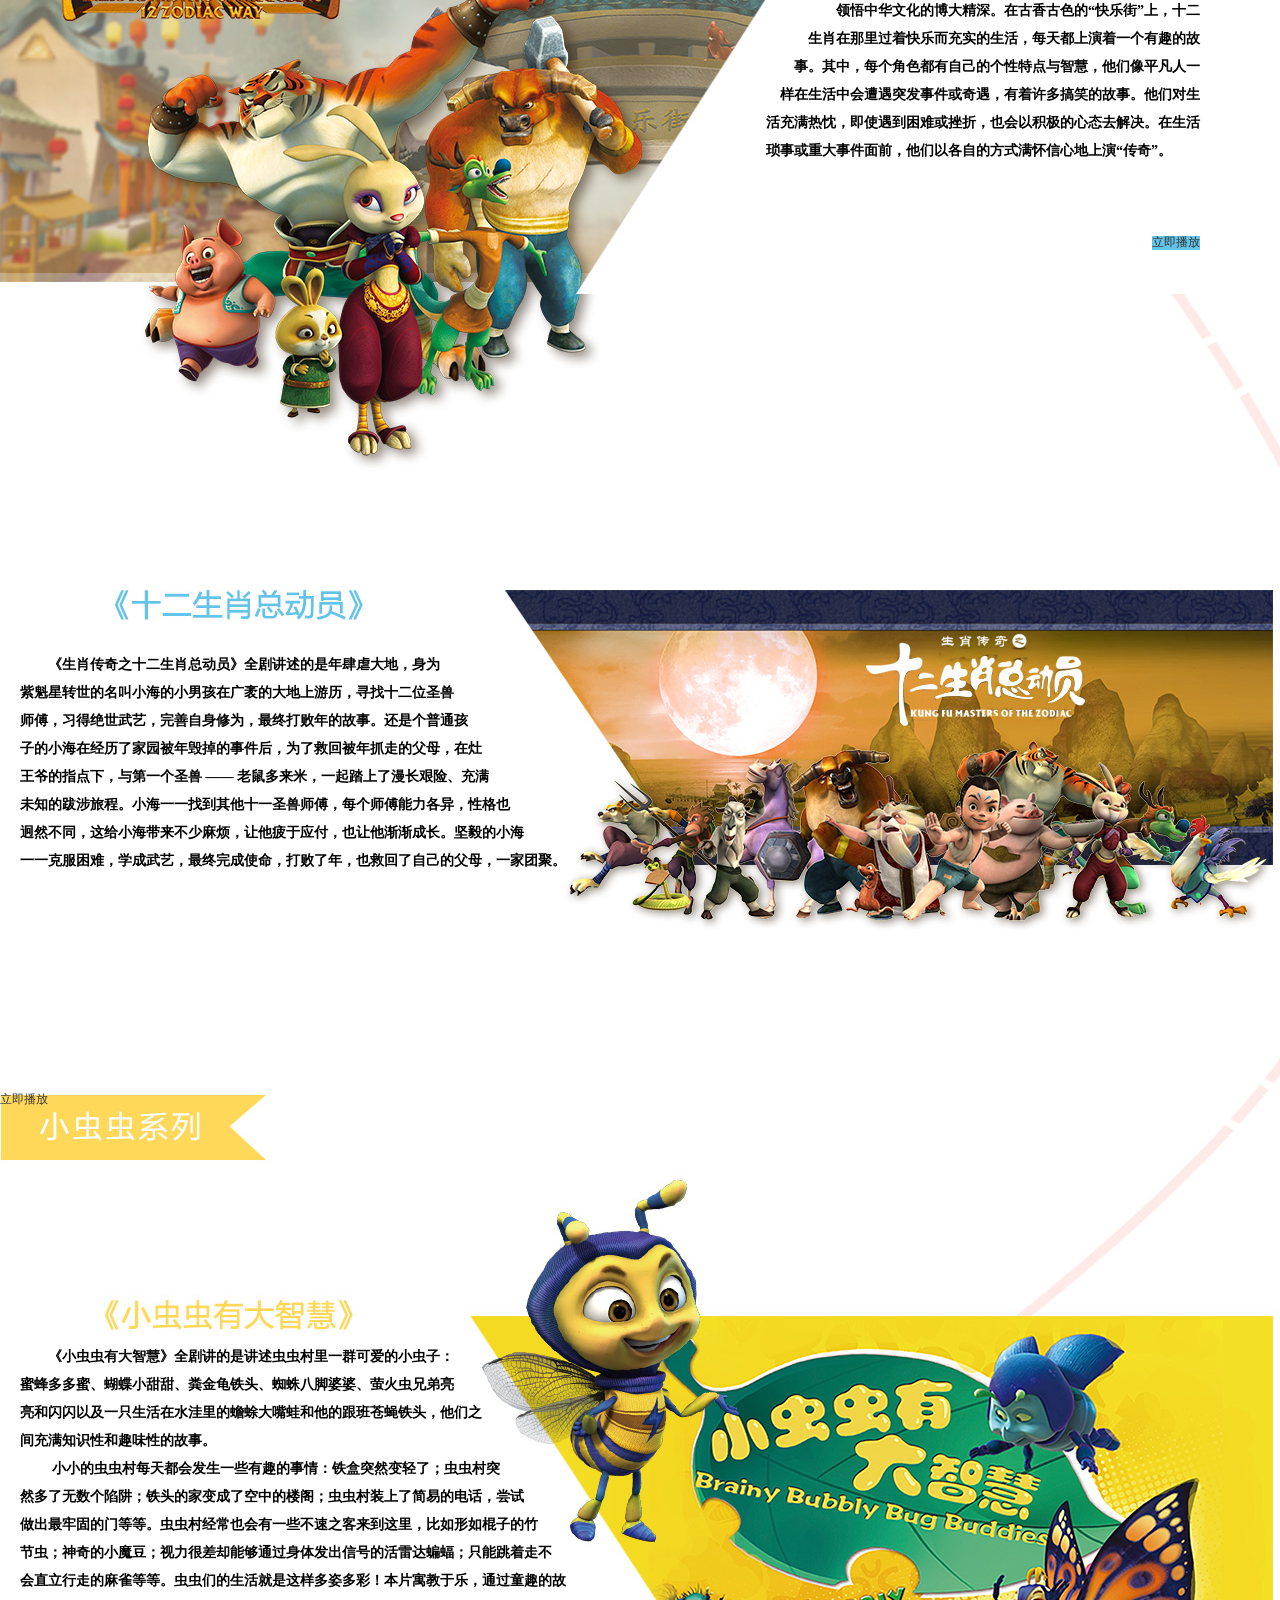
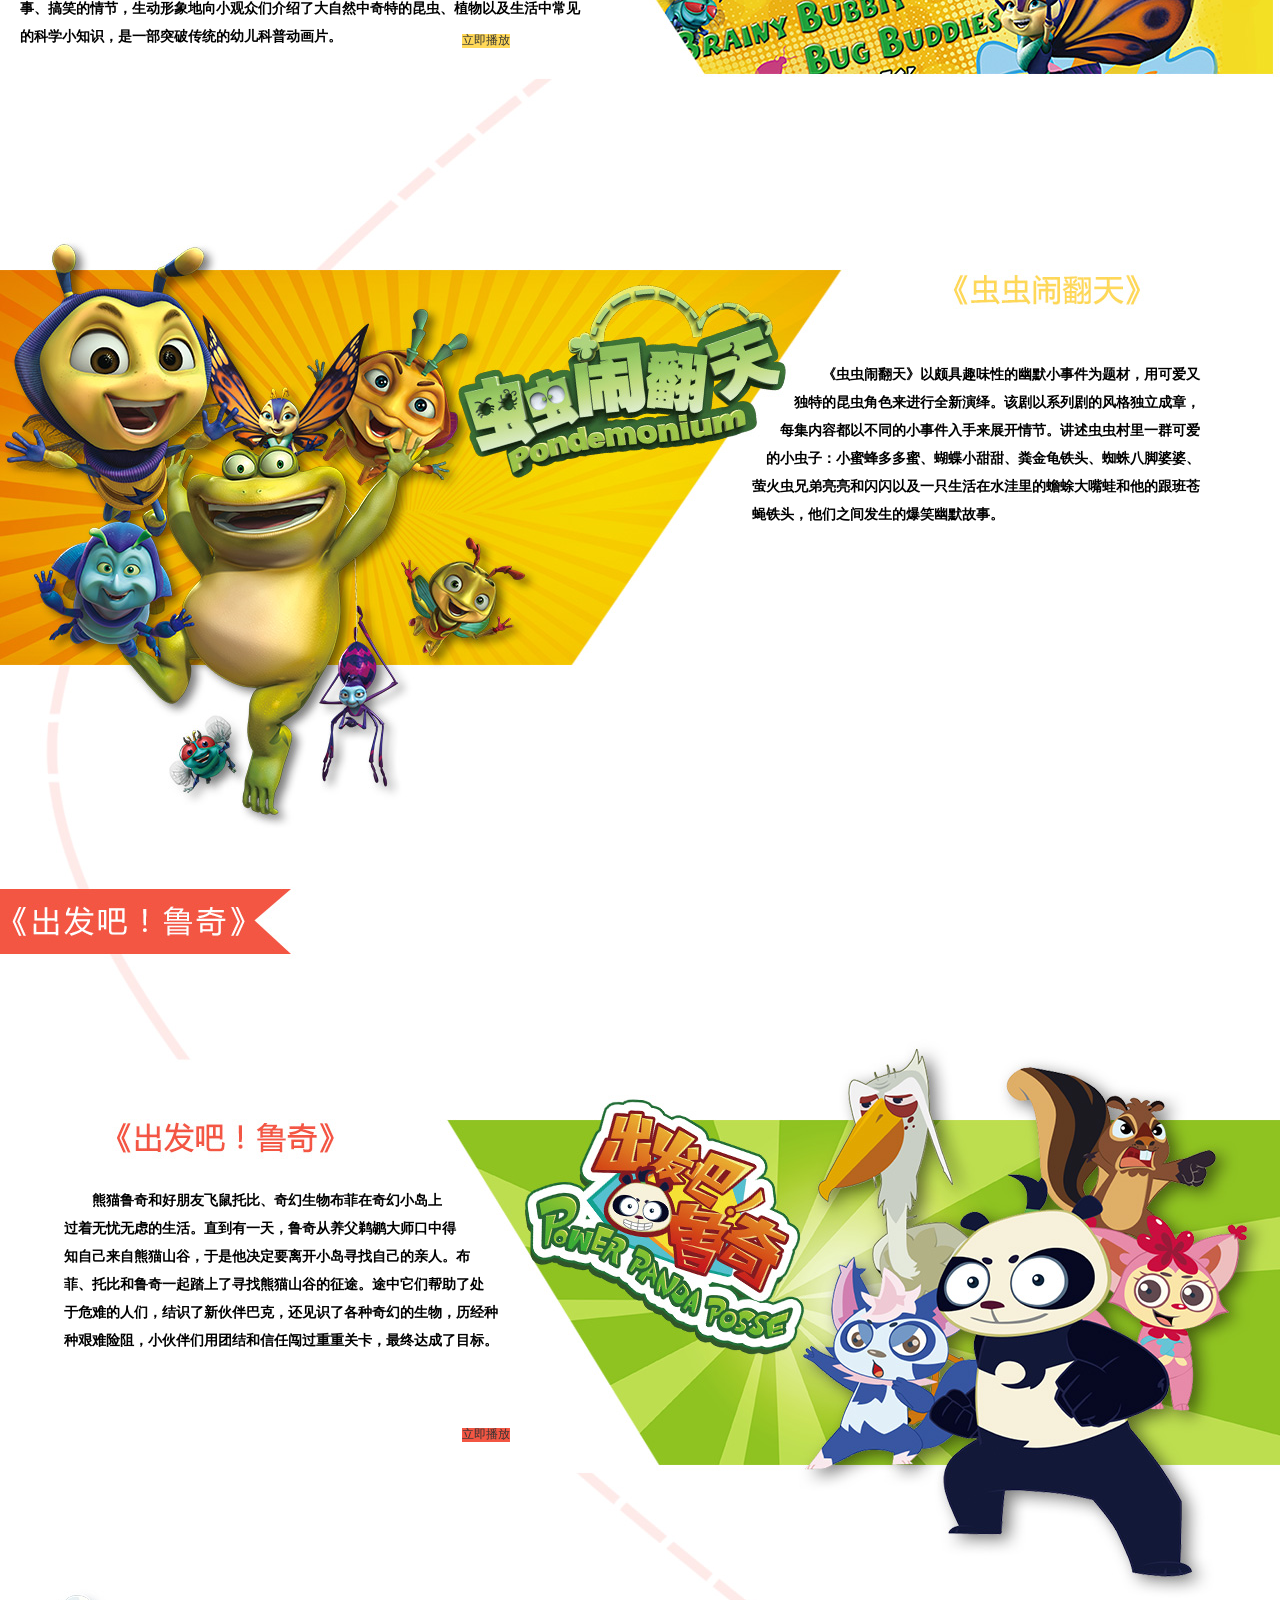
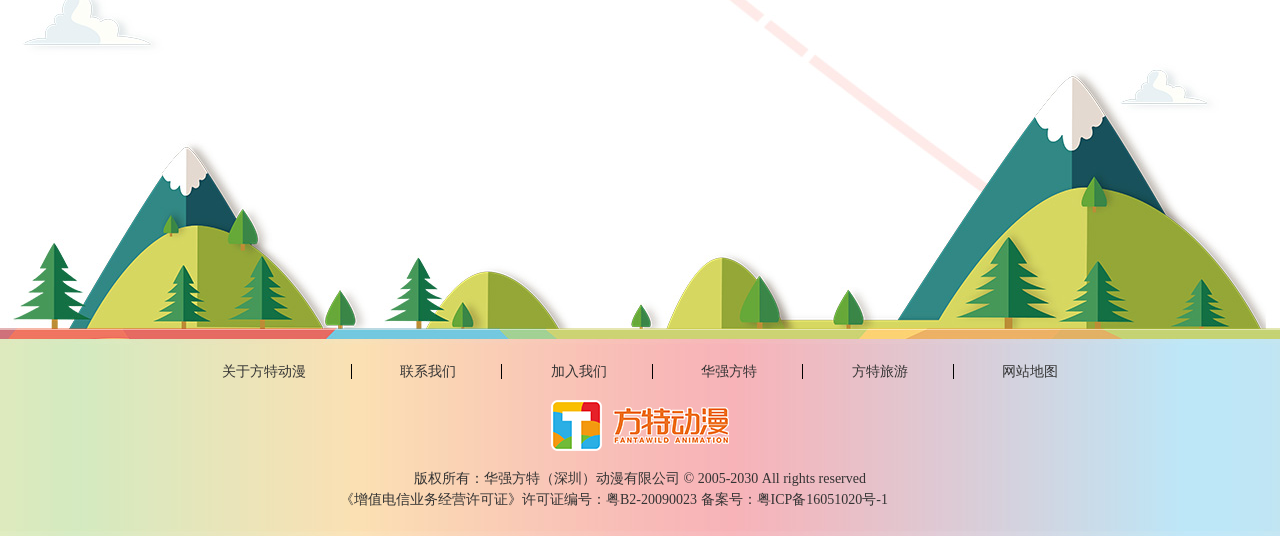
<file: tv.html>
<!DOCTYPE html>
<html lang="en">

<head>
    <meta charset="UTF-8">
    <meta name="viewport" content="width=device-width, initial-scale=1.0">
    <title>TV</title>
    <link rel="stylesheet" href="./css/reset/reset.css">
    <link rel="stylesheet" href="./css/tv.css">
</head>

<body>
    <div class="top">
        <div class="top-container">
            <ul class="top-ul1">
                <li><a href="#">首页</a>
                </li>
                <li><a href="#">方特家族</a>
                    <ul class="family">
                        <li><a href="">家族成员</a>
                            <div class="line"></div>
                        </li>
                        <li><a href="">所获荣誉</a></li>
                    </ul>
                </li>
                <li><a href="#">最新资讯</a>
                    <ul class="family">
                        <li><a href="">新闻资讯</a></li>
                    </ul>
                </li>
                <li><a href="#">影视</a>
                    <ul class="family">
                        <li><a href="">电影</a>
                            <div class="line"></div>
                        </li>
                        <li><a href="">TV系列</a>
                            <div class="line"></div>
                        </li>
                        <li><a href="">影视原声音乐</a></li>
                    </ul>
                </li>
            </ul>
            <img src="./images/logo.png" alt="">
            <ul class="top-ul2">
                <li><a href="#">授权合作</a>
                    <ul class="family">
                        <li><a href="">品牌介绍</a></li>
                        <li><a href="">品牌发行</a>
                            <div class="line"></div>
                        </li>
                        <li><a href="">授权品牌</a>
                            <div class="line"></div>
                        </li>
                        <li><a href="">品牌授权</a></li>
                    </ul>
                </li>
                <li><a href="#">商城</a>
                    <ul class="family">
                        <li><a href="">商品展示</a>
                            <div class="line"></div>
                        </li>
                        <li><a href="">网上商城</a></li>
                    </ul>
                </li>
                <li><a href="#">粉丝活动</a>
                    <ul class="family">
                        <li><a href="">粉丝活动</a>
                            <div class="line"></div>
                        </li>
                        <li><a href="">粉丝福利</a></li>
                    </ul>
                </li>
                <li><a href="#">主题乐园</a>
                    <ul class="family">
                        <li><a href="">主题乐园</a>
                            <div class="line"></div>
                        </li>
                        <li><a href="">主题项目</a></li>
                    </ul>
                </li>
            </ul>
            <div class="language">
                <a href="">中文版</a>
                &nbsp; &nbsp;| &nbsp; &nbsp;
                <a href="">English</a>
            </div>
        </div>
    </div>
    <div class="return-top">
        <img src="./images/return_bg.png" alt="">
        <img src="./images/return_top.png" alt="" class="return-top-bj">
    </div>
    <div class="main1">

    </div>
    <div class="tv_1">
        <div class="container">
            <div class="rmenu" style="top: 1050px;">
                <a href="" class="ar1"></a>
                <a href="" class="ar2"></a>
                <a href="" class="ar3"></a>
            </div>
        </div>
        <!-- 侧边栏 -->
    </div>
    <div class="tv_2">
        <div class="container">
            <a href="" class="tv2_a1"><img src="./images/tv_quan.png" alt=""></a>
            <h2 class="tv2_h1">《熊出没》</h2>
            <p class="tv2_p1">

                《熊出没》是深圳华强数字动漫公司精心打造的一部全三维动作喜剧动画片，该片用夸张的卡通手法讲述了伐木工光头强和森林保护者熊兄弟之间上演的一幕幕搞笑对决，整部动画片从头至尾充满喜感、轻松搞笑、幽默诙谐。奸诈狡猾的光头强是一个伐木队的小老板，他带着老板的重托来到风景优美的东北原始森林里采伐原木，却不料平静的森林中原来隐藏着两个可怕的对手——森林的主人熊兄弟！看着森林被毁，熊兄弟决定要保护森林，保护家园，驱逐所有的破坏者！但是奸诈狡猾的光头强可没那么容易就离开。于是，一场旷日持久的家园保卫战开始了。
            </p>
            <a class="tv2_a2 tv_a" target="_blank" href=""><img src="images/tv_quan.png" class="tv_quan"></a>
            <h2 class="tv2_h2">《熊出没之环球大冒险》</h2>
            <p class="tv2_p2">
                本片是以全年龄段观众为目标群，以轻松幽默风格为主，将不同场景融入动画之中，在故事里可以看到不同地方的不同景色。同时，故事风格搞怪而不脱离现实，新颖却又不至于过度离奇，配合轻松的音乐和幽默逗趣的对白，给观众呈现一出出欢乐的喜剧。两个看上去傻乎乎，总是东边碰头西边砸脚，自己给自己惹出各种麻烦的主角，虽然时常会面对一些小危机、小困境，却总是能在面对麻烦的时候保持坚忍不拔的毅力，和永远乐观的精神，他们屡屡遇挫，却又屡屡继续出错的冒着傻气的坚持，体现故事在欢笑中带着积极向上的主题，而面对失败却从都不知道气馁的两头熊，更能在欢乐中给人以鼓舞。
            </p>
        </div>
    </div>
    <div class="tv_3">
        <div class="container">
            <a class="tv3_a1 tv_a" target="_blank" href="">
                <img src="images/tv_quan.png" class="tv_quan">
            </a>
            <h2 class="tv3_h1">《熊出没之丛林总动员》</h2>
            <p class="tv3_p1">
                《熊出没之丛林总动员》延续《熊出没》和《熊出没之环球大冒险》轻松搞笑的风格，讲述了两头熊——熊大和熊二和光头强身上发生的保护森林和砍伐森林之间的搞笑斗争故事。两熊回到森林，再次见到森林里的朋友们，众人欢聚一堂，光头强追着两熊也回到旧地，双方阵营在森林里再次展开保卫家园和盗砍盗伐之间的环保大战。
            </p>
            <a class="tv3_a2 tv_a" target="_blank" href="https://www.iqiyi.com/v_19rrn95mt8.html#vfrm=13-0-0-1"><img
                    src="images/tv_quan.png" class="tv_quan"></a>
            <h2 class="tv3_h2">《熊出没之春日对对碰》</h2>
            <p class="tv3_p2">
                这一部主要描述在春天的森林里，熊大熊二和光头强之间发现的和春天有关的故事，譬如赏花，植树节，花粉症等等，为了阻止光头强破坏森林，保卫自己的家园，以熊大熊二为首的丛林动物们和光头强继续展开保卫森林的斗争。
            </p>
        </div>
    </div>
    <div class="tv_4">
        <div class="container">
            <a class="tv4_a1 tv_a" target="_blank" href="https://www.iqiyi.com/v_19rrlaoa2c.html#vfrm=2-3-0-1"><img
                    src="images/tv_quan.png" class="tv_quan"></a>
            <h2 class="tv4_h1">《熊出没之夏日连连看》</h2>
            <p class="tv4_p1">
                这一部主要描述在夏天的森林里，熊大熊二和光头强之间发现的和夏天有关的故事，譬如夏季时令水果，游泳，潜水，自制电风扇等等，为了阻止光头强破坏森林，保卫自己的家园，以熊大熊二为首的丛林动物们和光头强继续展开保卫森林的斗争。
            </p>
            <a class="tv4_a2 tv_a" target="_blank" href="https://www.iqiyi.com/v_19rromefgg.html#vfrm=13-0-0-1"><img
                    src="images/tv_quan.png" class="tv_quan"></a>
            <h2 class="tv4_h2">《熊出没之冬日乐翻天》</h2>
            <p class="tv4_p2">
                节目主要描述在冬天的森林里，熊大熊二和光头强之间发现的和冬季有关的故事，譬如冰上钓鱼，打雪仗，做冰雕等等，为了阻止光头强破坏森林，保卫自己的家园，以熊大熊二为首的丛林动物们和光头强继续展开保卫森林的斗争。
            </p>
        </div>
    </div>
    <div class="tv_5">
        <div class="container">
            <a class="tv5_a1 tv_a" target="_blank" href="https://www.iqiyi.com/v_19rremh4u0.html"><img
                    src="images/tv_quan.png" class="tv_quan"></a>
            <h2 class="tv5_h1">《熊出没之探险日记》</h2>
            <p class="tv5_p1">
                万年不变的伐木工光头强居然改行做导游了，刚转行就遇到人生中的最大挑战，帮助一个女孩完成梦想——寻找儿时伙伴东北虎。熊大熊二也意外加入，四人开启了一场爆笑的奇妙探险之旅。他们深入神秘莫测的森林深处，在蒲公英花海里徜徉；跌入奇妙未知的地下世界，和萤火虫共舞；探索隐秘荒芜的幽谧古村，揭开一段尘封的往事；登上巍峨壮丽的茫茫雪山，与雪怪展开激烈的战斗。他们不仅面对自然的挑战，还要与无厘头的反派斗智斗勇，保护动物和森林
            </p>
            <a class="tv5_a2 tv_a" target="_blank" href="https://www.iqiyi.com/v_19rravyqyk.html"><img
                    src="images/tv_quan.png" class="tv_quan"></a>
            <h2 class="tv5_h2">《熊熊乐园》</h2>
            <p class="tv5_p2">
                雪地里，小光头强在林子里追赶着小熊大和小熊二，突然发现了一个会发光的神奇树洞。好奇的小光头强穿过树洞，开启了一段奇幻有趣的童年经历。<br>
                &nbsp;&nbsp;&nbsp;&nbsp;&nbsp;&nbsp;在这里，有如画美景的大树幼儿园、有智慧勇敢如同小大人般的小熊大、有胆小爱哭萌萌哒的小熊二、也有酷爱发明的机灵娃小光头强，还有任性调皮的淘气包吉吉王子以及和蔼可亲的动物老师……这些形象可爱、性格鲜明的角色凑在一起会碰撞出怎样的童年趣事？全剧将在轻松的音乐和幽默的对白中，带你走进孩子的内心，看孩子们收获的知识、友情与快乐。
            </p>
        </div>
    </div>
    <div class="tv_6">
        <div class="container">
            <p class="tv6_p1">
                鸡丁、鸡小龙和胸大鸡是生活在“快乐农庄”里的三只小鸡，<br>
                在农庄附近的垃圾场里还生活着两只凶狠狡猾、志在抓鸡的黄鼠<br>
                狼——瘦高高和胖乎乎，他们想尽办法要吃到三只小鸡，可是身手不凡<br>
                的小鸡们却不是好惹的，倒霉的黄鼠狼每次都是自信满满的前来抓鸡，灰头<br>
                土脸的狼狈而归。机智冷静的鸡丁，见义勇为、正义率真的鸡小龙，懒散邋遢<br>
                但关键时刻好运气的胸大鸡和阴险狡猾、诡计多端的瘦高高，笨拙、软弱的胖乎<br>
                乎之间将上演一幕幕精彩纷呈的追逐好戏。
            </p>
            <a class="tv6_a1" target="_blank"
                href="https://www.iqiyi.com/dongman/20101227/11e818a36f5b6b9e.html#vfrm=13-0-0-1">立即播放</a>
            <p class="tv6_p2">
                酷爱功夫的热血少年鸡小龙，从小就在自己编织的功夫梦中长<br>
                大，整日梦想着有朝一日能成为鸡中大侠。一次偶然的机会，鸡小<br>
                龙进入了咸蛋寺，跟着传说中的“功夫大师”胸大鸡学习功夫，成为<br>
                了千年大咸蛋的守护者。跟小龙一起习武的还大师兄金刚哥，他威武、<br>
                冲动，凡事总是冲在最前头。小师妹兔玲珑为人能言善辩、古灵精怪，继<br>
                承了刺客世家的灵活身手，经常能给敌人出其不意的打击。为人不拘小节的<br>
                胸大鸡总是胡乱教鸡小龙一些奇怪的武功，闹出许多笑话。三位徒弟在快乐和<br>
                欢笑中一次又一次的粉碎了咸蛋寺最大的敌人黑鸦帮夺取咸蛋的阴谋。&nbsp;&nbsp;&nbsp;&nbsp;&nbsp;&nbsp;&nbsp;&nbsp;&nbsp;&nbsp;&nbsp;&nbsp;&nbsp;&nbsp;&nbsp;
            </p>
            <a class="tv6_a2" target="_blank">立即播放 </a>
            <p>
                胸大鸡总是胡乱教鸡小龙一些奇怪的武功，闹出许多笑话。三位徒弟在快乐和<br>
                承了刺客世家的灵活身手，经常能给敌人出其不意的打击。为人不拘小节的<br>
                欢笑中一次又一次的粉碎了咸蛋寺最大的敌人黑鸦帮夺取咸蛋的阴谋。&nbsp;&nbsp;&nbsp;&nbsp;&nbsp;&nbsp;&nbsp;&nbsp;&nbsp;&nbsp;&nbsp;&nbsp;&nbsp;&nbsp;&nbsp;
            </p>
            <a> href="https://www.iqiyi.com/dongman/20120723/fcd8b6cf06a650a9.html#vfrm=13-0-0-1">立即播放</a>
        </div>
    </div>
    <div class="tv_7">
        <div class="container">
            <p class="tv7_p1">
                玉帝任命灶王爷前往凡间寻找十二位大地守护神，这让身<br>
                居仙班末位的灶王爷诚惶诚恐。他奉旨而行，却因为与老鼠小贼<br>
                多来米的误打误撞，将选圣一事昭告天下。于是，故事的主角——十<br>
                二生肖悉数登场，他们怀着各自的向往和理想，奔赴选圣赛场：泰山。<br>
                风尘仆仆的十二生肖，历经风光迥异的地方，领略风俗各异的民情，从一<br>
                路的奇闻趣事与艰难险阻中不断学习与领悟，成长为品德高尚的典范。在泰<br>
                山的选圣比武大会上，他们以各自独特的方式打败了对手，赢得了所有人的尊<br>
                重和认可最终成为当之无愧的“十二圣兽”。
            </p>
            <a class="tv7_a1" target="_blank"
                href="https://www.iqiyi.com/dongman/20101224/8a526d7e684171d7.html#vfrm=13-0-0-1">立即播放</a>
            <p class="tv7_p2">
                《十二生肖快乐街》风格幽默风趣，让观众在精彩的故事中<br>
                领悟中华文化的博大精深。在古香古色的“快乐街”上，十二<br>
                生肖在那里过着快乐而充实的生活，每天都上演着一个有趣的故<br>
                事。其中，每个角色都有自己的个性特点与智慧，他们像平凡人一<br>
                样在生活中会遭遇突发事件或奇遇，有着许多搞笑的故事。他们对生<br>
                活充满热忱，即使遇到困难或挫折，也会以积极的心态去解决。在生活<br>
                琐事或重大事件面前，他们以各自的方式满怀信心地上演“传奇”。&nbsp;&nbsp;&nbsp;&nbsp;&nbsp;&nbsp;&nbsp;&nbsp;<br>
            </p>
            <a class="tv7_a2" target="_blank"
                href="https://www.iqiyi.com/dongman/20110610/ad53648bf0fa5895.html#vfrm=13-0-0-1">立即播放</a>
            <p class="tv7_p3">
                《生肖传奇之十二生肖总动员》全剧讲述的是年肆虐大地，身为<br>
                紫魁星转世的名叫小海的小男孩在广袤的大地上游历，寻找十二位圣兽<br>
                师傅，习得绝世武艺，完善自身修为，最终打败年的故事。还是个普通孩<br>
                子的小海在经历了家园被年毁掉的事件后，为了救回被年抓走的父母，在灶<br>
                王爷的指点下，与第一个圣兽 —— 老鼠多来米，一起踏上了漫长艰险、充满<br>
                未知的跋涉旅程。小海一一找到其他十一圣兽师傅，每个师傅能力各异，性格也<br>
                迥然不同，这给小海带来不少麻烦，让他疲于应付，也让他渐渐成长。坚毅的小海<br>
                一一克服困难，学成武艺，最终完成使命，打败了年，也救回了自己的父母，一家团聚。<br>
            </p>
            <a class="tv7_a3" target="_blank"
                href="https://www.iqiyi.com/dongman/20101227/32dd4bb34260bf2d.html#vfrm=13-0-0-1">立即播放</a>
        </div>
    </div>
    <div class="tv_8">
        <div class="container">
            <p class="tv8_p1">
                《小虫虫有大智慧》全剧讲的是讲述虫虫村里一群可爱的小虫子：<br>
                蜜蜂多多蜜、蝴蝶小甜甜、粪金龟铁头、蜘蛛八脚婆婆、萤火虫兄弟亮<br>
                亮和闪闪以及一只生活在水洼里的蟾蜍大嘴蛙和他的跟班苍蝇铁头，他们之<br>
                间充满知识性和趣味性的故事。<br>
                &nbsp;&nbsp;&nbsp;&nbsp;&nbsp;&nbsp;&nbsp;&nbsp;
                小小的虫虫村每天都会发生一些有趣的事情：铁盒突然变轻了；虫虫村突<br>
                然多了无数个陷阱；铁头的家变成了空中的楼阁；虫虫村装上了简易的电话，尝试<br>
                做出最牢固的门等等。虫虫村经常也会有一些不速之客来到这里，比如形如棍子的竹<br>
                节虫；神奇的小魔豆；视力很差却能够通过身体发出信号的活雷达蝙蝠；只能跳着走不<br>
                会直立行走的麻雀等等。虫虫们的生活就是这样多姿多彩！本片寓教于乐，通过童趣的故<br>
                事、搞笑的情节，生动形象地向小观众们介绍了大自然中奇特的昆虫、植物以及生活中常见<br>
                的科学小知识，是一部突破传统的幼儿科普动画片。

            </p>
            <a class="tv8_a1" target="_blank"
                href="https://www.iqiyi.com/dongman/20110713/05715806de0135a9.html#vfrm=13-0-0-1">立即播放</a>
            <p class="tv8_p2">
                《虫虫闹翻天》以颇具趣味性的幽默小事件为题材，用可爱又<br>
                独特的昆虫角色来进行全新演绎。该剧以系列剧的风格独立成章，<br>
                每集内容都以不同的小事件入手来展开情节。讲述虫虫村里一群可爱<br>
                的小虫子：小蜜蜂多多蜜、蝴蝶小甜甜、粪金龟铁头、蜘蛛八脚婆婆、<br>
                萤火虫兄弟亮亮和闪闪以及一只生活在水洼里的蟾蜍大嘴蛙和他的跟班苍<br>
                蝇铁头，他们之间发生的爆笑幽默故事。&nbsp;&nbsp;&nbsp;&nbsp;&nbsp;&nbsp;&nbsp;&nbsp;&nbsp;&nbsp;&nbsp;&nbsp;&nbsp;&nbsp;&nbsp;&nbsp;&nbsp;&nbsp;&nbsp;&nbsp;&nbsp;&nbsp;&nbsp;&nbsp;&nbsp;&nbsp;&nbsp;&nbsp;&nbsp;&nbsp;&nbsp;&nbsp;&nbsp;&nbsp;&nbsp;&nbsp;&nbsp;&nbsp;&nbsp;&nbsp;&nbsp;&nbsp;&nbsp;&nbsp;&nbsp;&nbsp;&nbsp;&nbsp;&nbsp;&nbsp;&nbsp;&nbsp;&nbsp;&nbsp;&nbsp;&nbsp;
            </p>
            <a class="tv8_a2" target="_blank"
                href="https://www.iqiyi.com/dongman/20120929/1f957e6e8b0e62d7.html#vfrm=13-0-0-1">立即播放</a>
        </div>
    </div>
    <div class="tv_9">
        <div class="container">
            <p class="tv9_p1">
                熊猫鲁奇和好朋友飞鼠托比、奇幻生物布菲在奇幻小岛上<br>
                过着无忧无虑的生活。直到有一天，鲁奇从养父鹈鹕大师口中得<br>
                知自己来自熊猫山谷，于是他决定要离开小岛寻找自己的亲人。布<br>
                菲、托比和鲁奇一起踏上了寻找熊猫山谷的征途。途中它们帮助了处<br>
                于危难的人们，结识了新伙伴巴克，还见识了各种奇幻的生物，历经种<br>
                种艰难险阻，小伙伴们用团结和信任闯过重重关卡，最终达成了目标。
            </p>
            <a class="tv9_a1" target="_blank" href="https://www.le.com/ptv/vplay/2166012.html">立即播放</a>
        </div>
    </div>
    <div class="bottom">
        <a href="">关于方特动漫</a>
        <a href="">联系我们</a>
        <a href="">加入我们</a>
        <a href="">华强方特</a>
        <a href="">方特旅游</a>
        <a href="" class="no">网站地图</a>
        <img src="./images/logo_bot.png" alt="">
        <p> 版权所有：华强方特（深圳）动漫有限公司 © 2005-2030 All rights reserved </p>

        <div class="clearfix">
            <a href="">《增值电信业务经营许可证》</a>
            <p> 许可证编号：粤B2-20090023 备案号：</p>
            <a href="">粤ICP备16051020号-1</a>
        </div>
    </div>
    <script src="./lib/jquery-3.4.1.min.js"></script>
    <script src="./js/tv.js"></script>
</body>

</html>
</file>
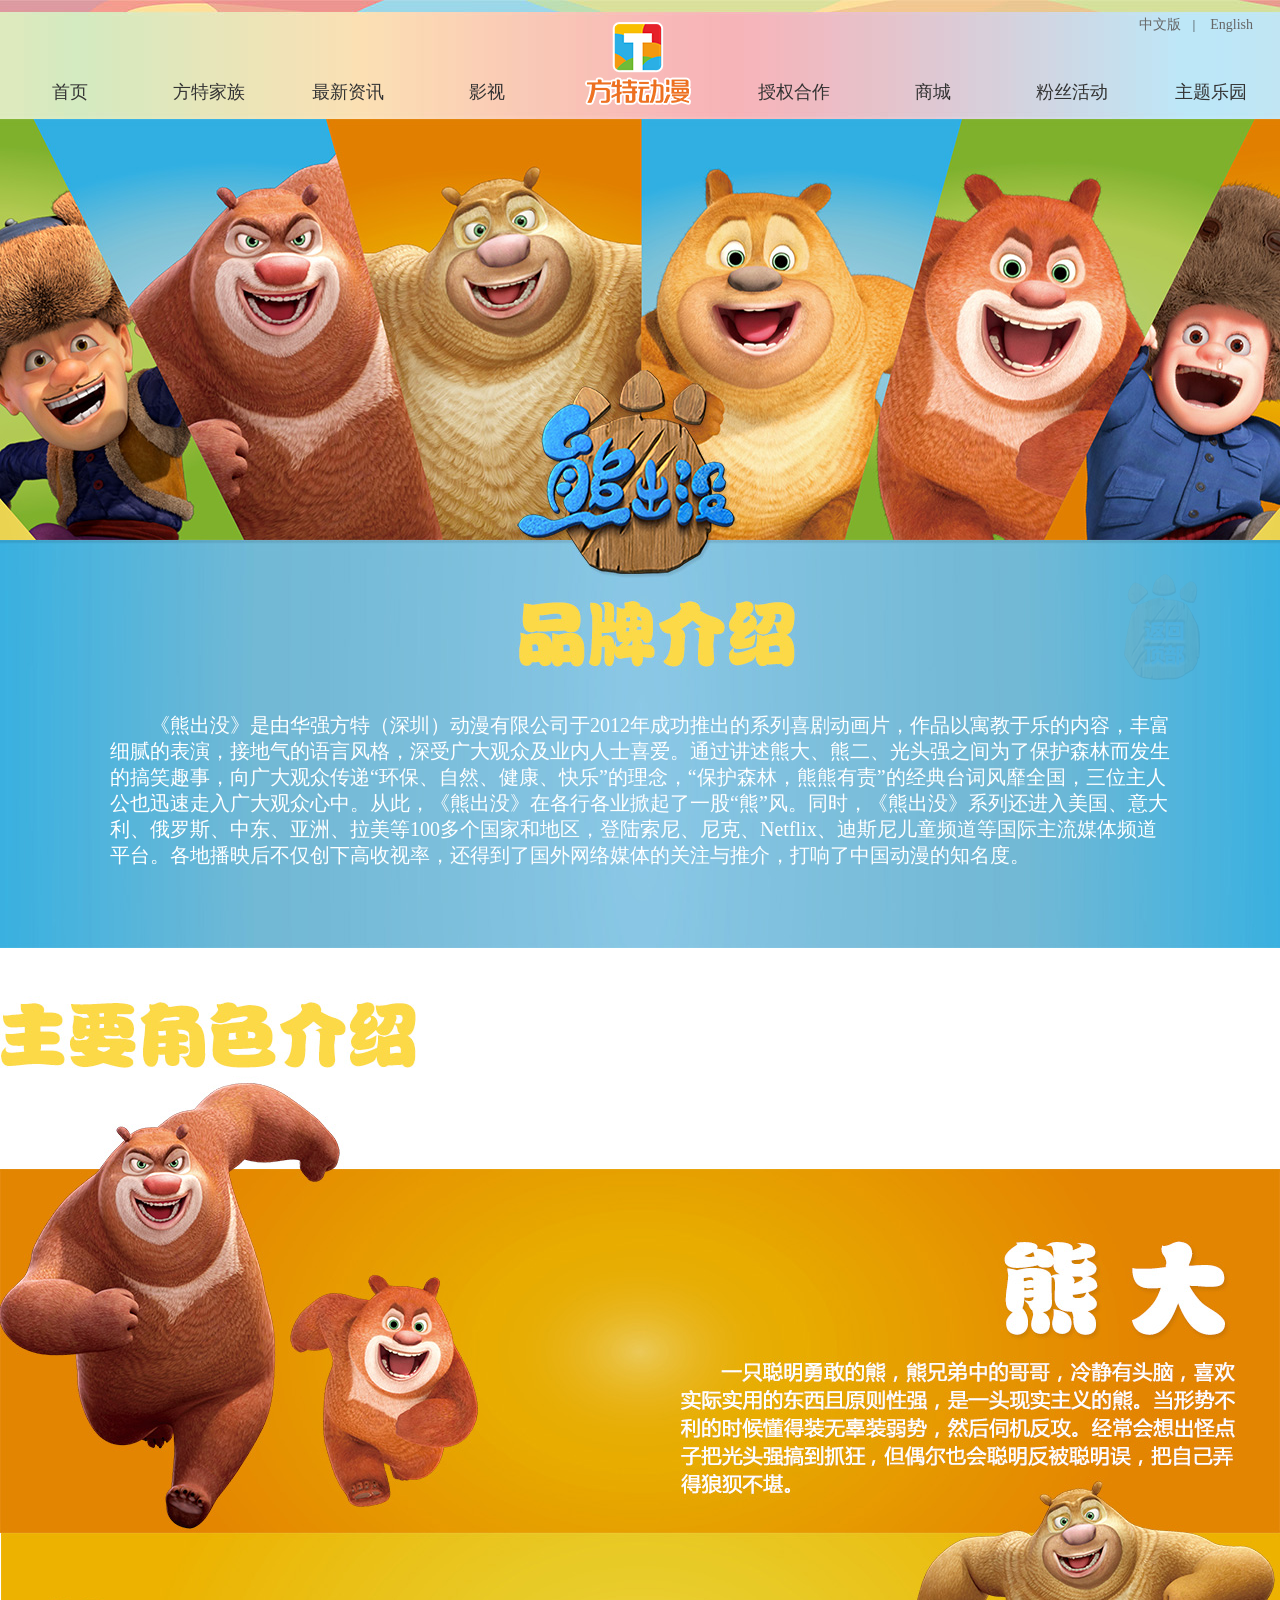
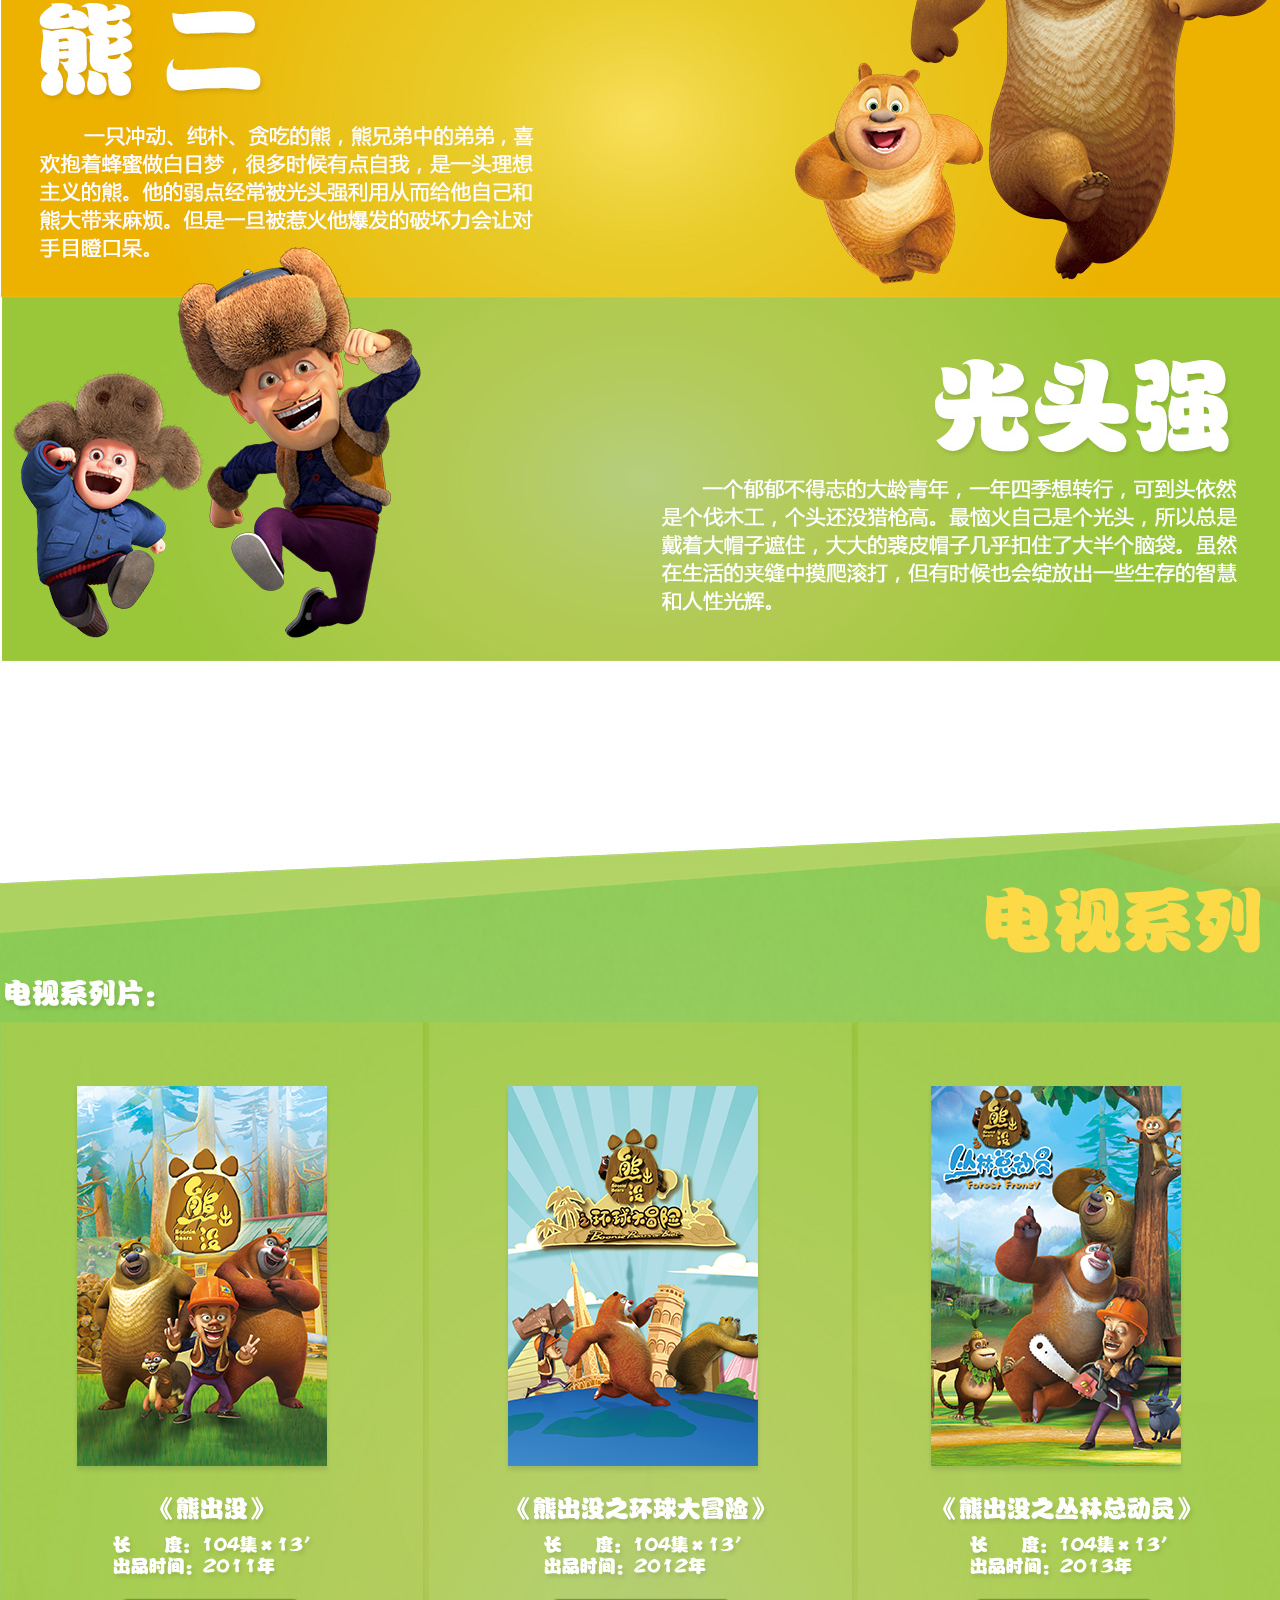
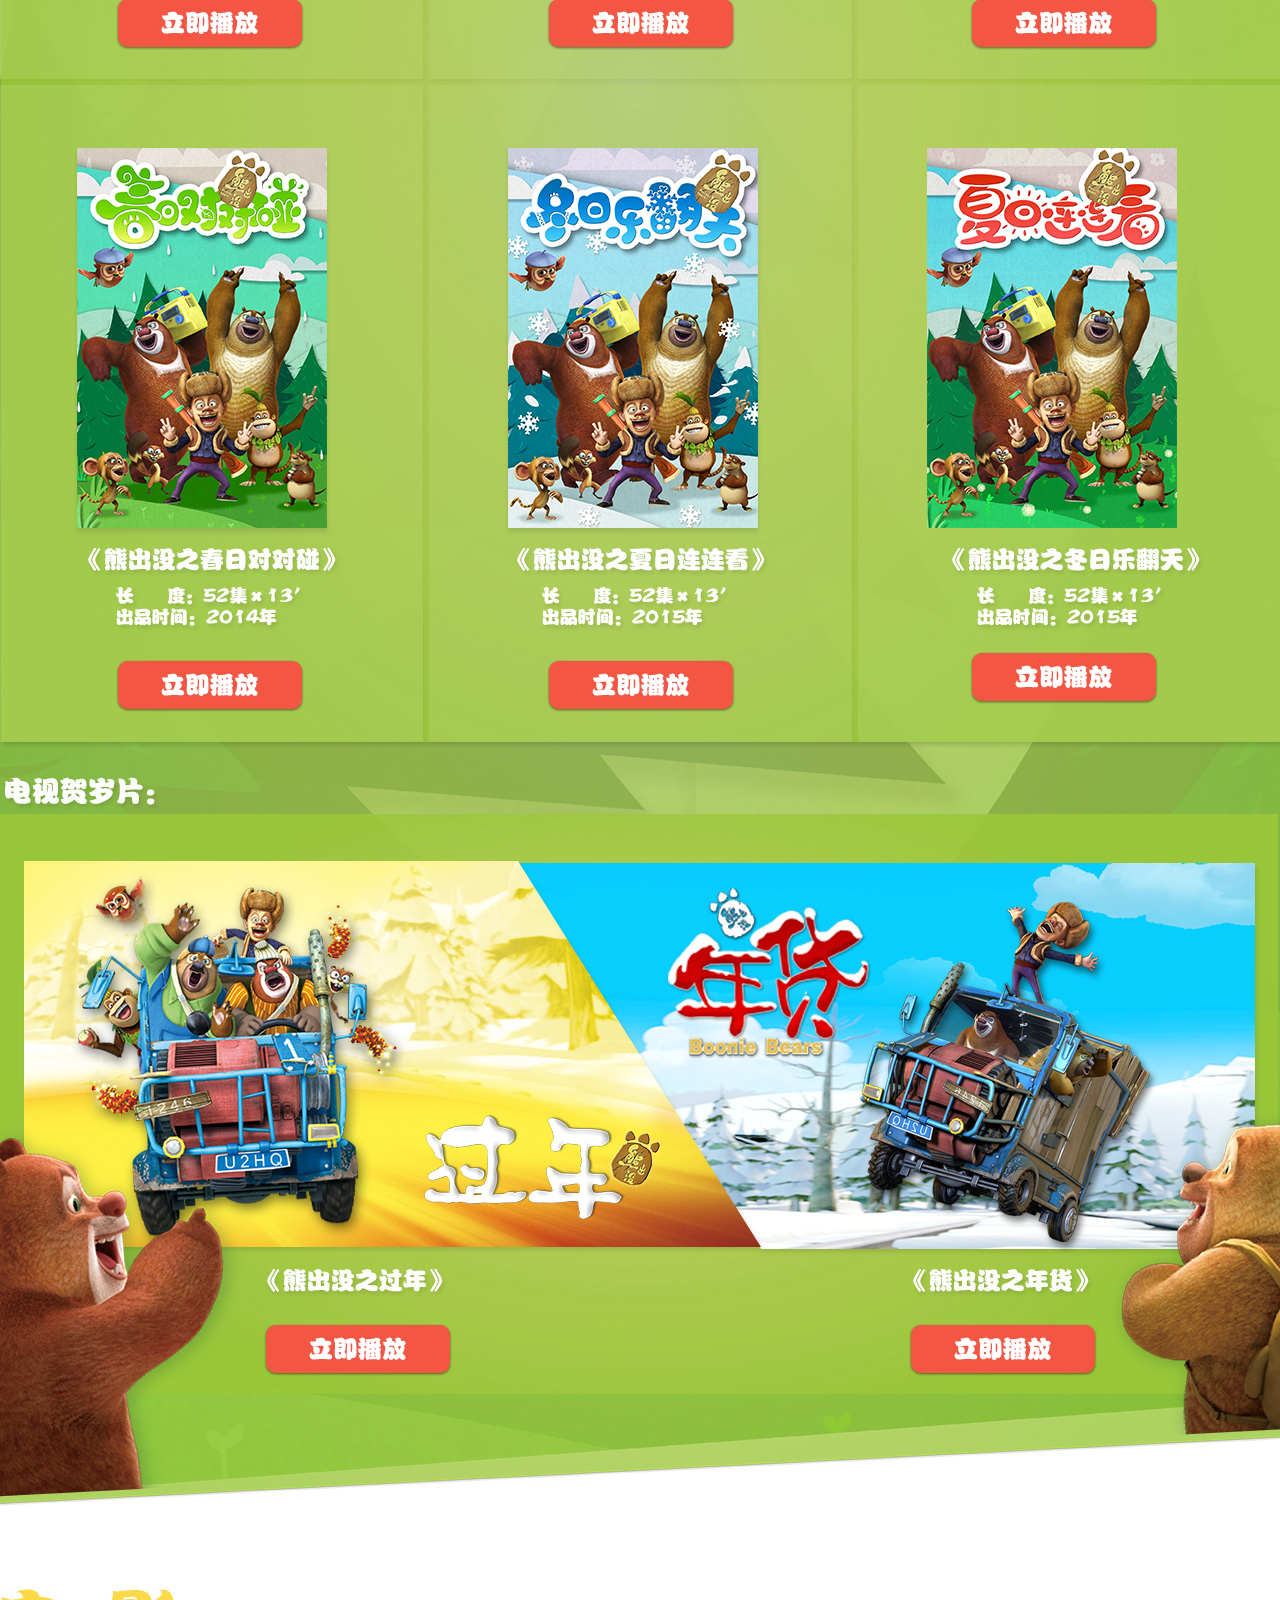
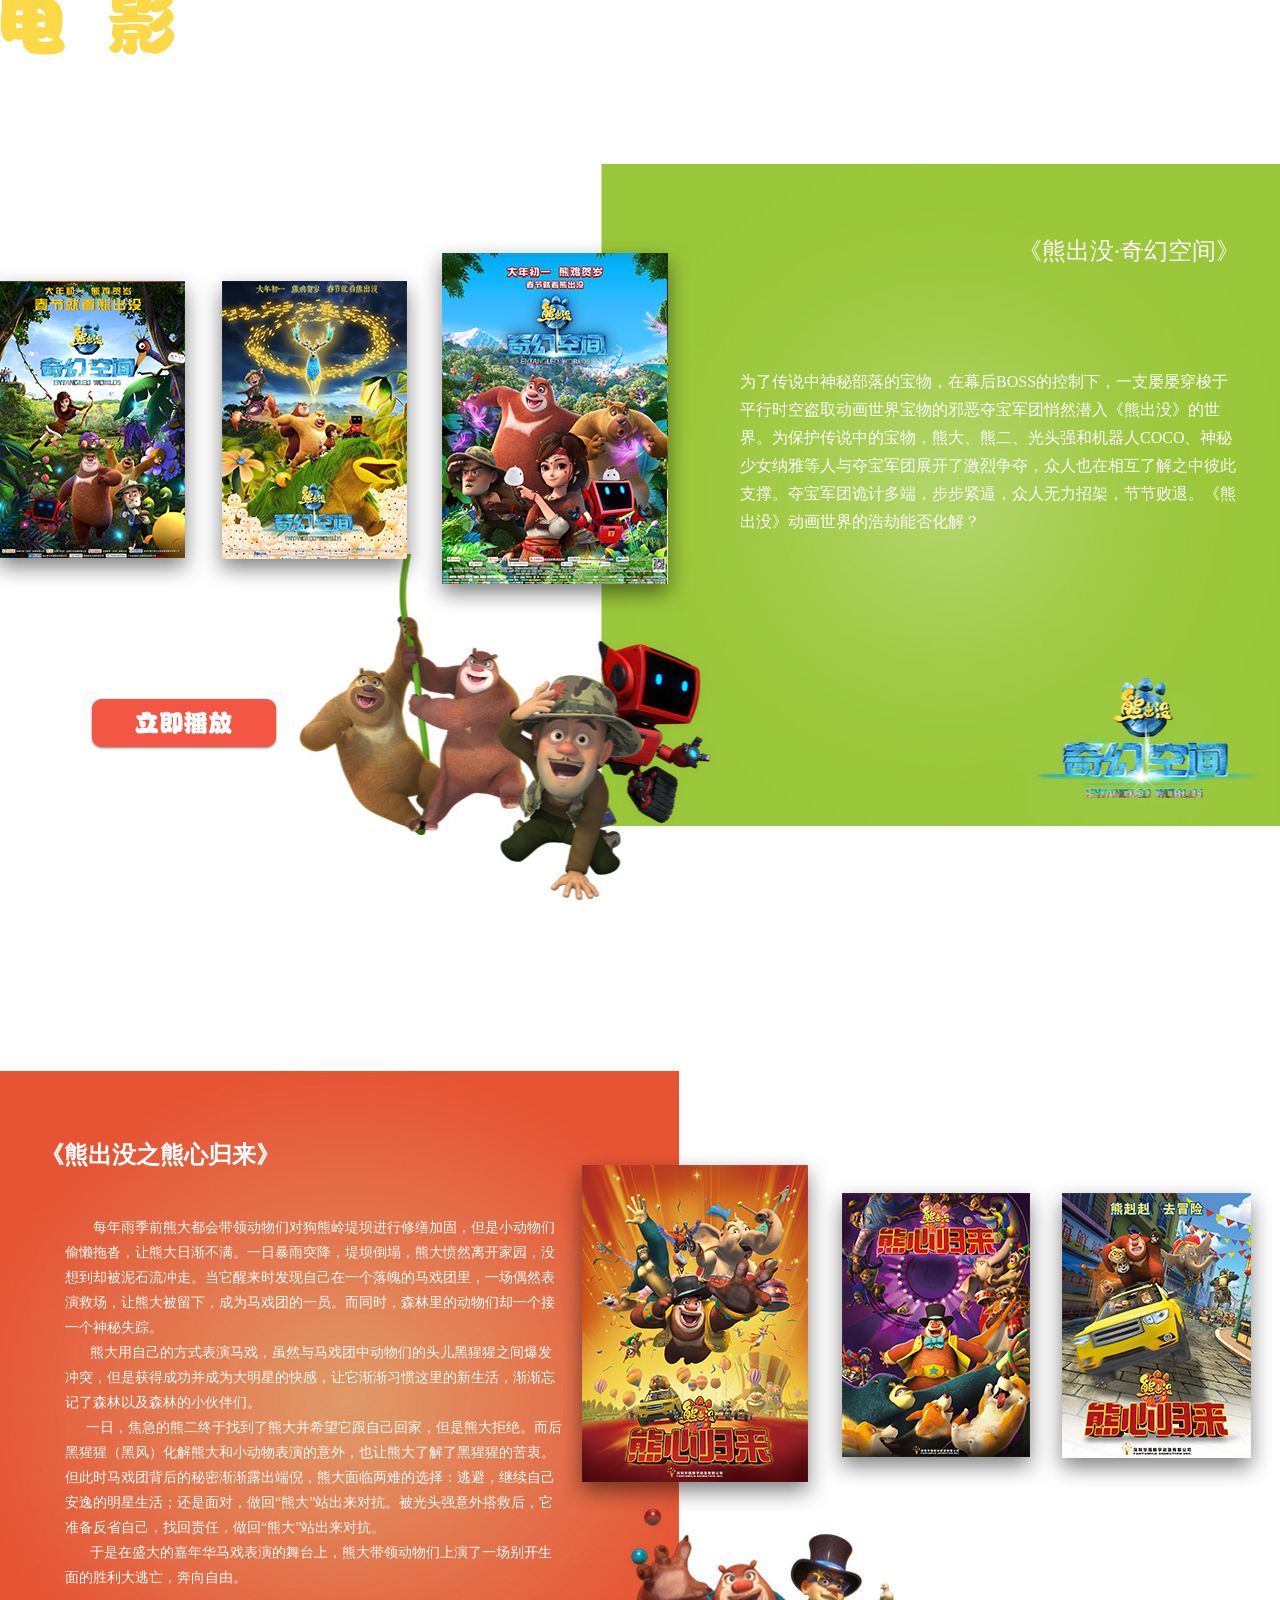
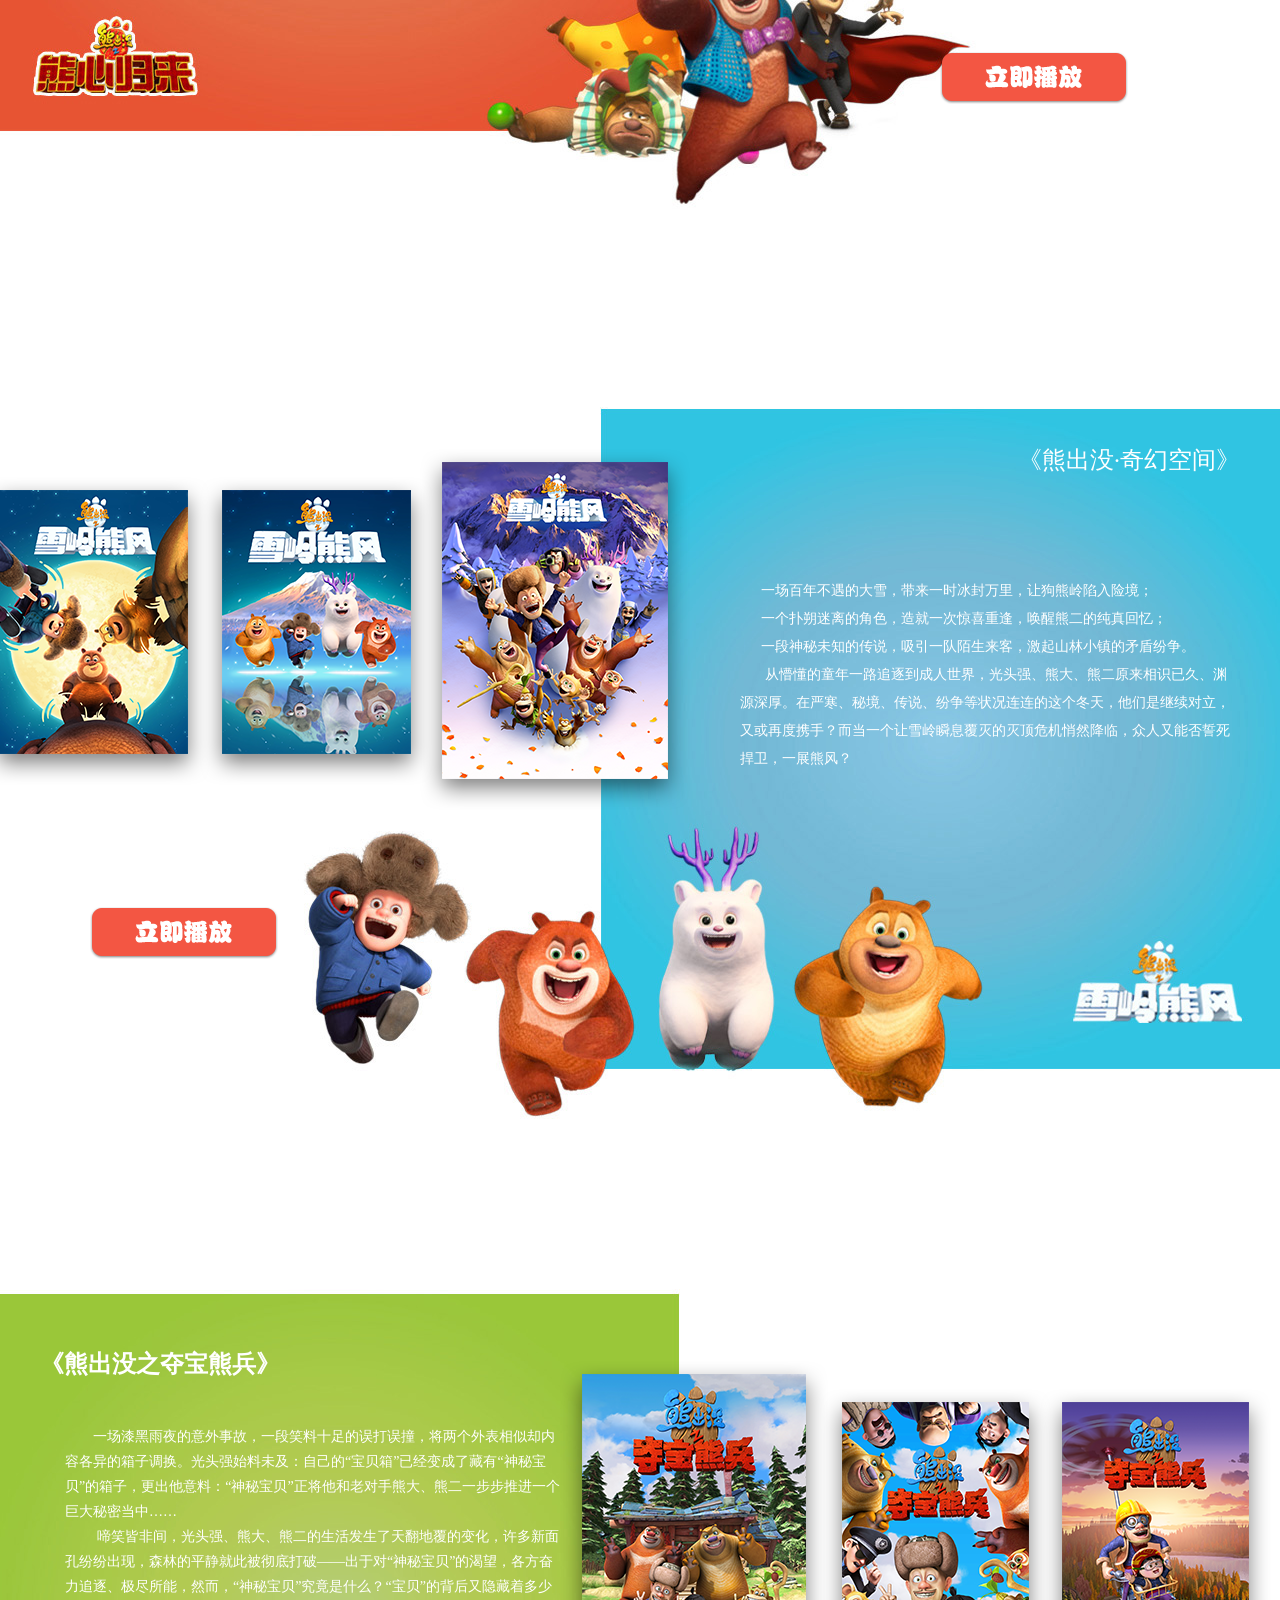
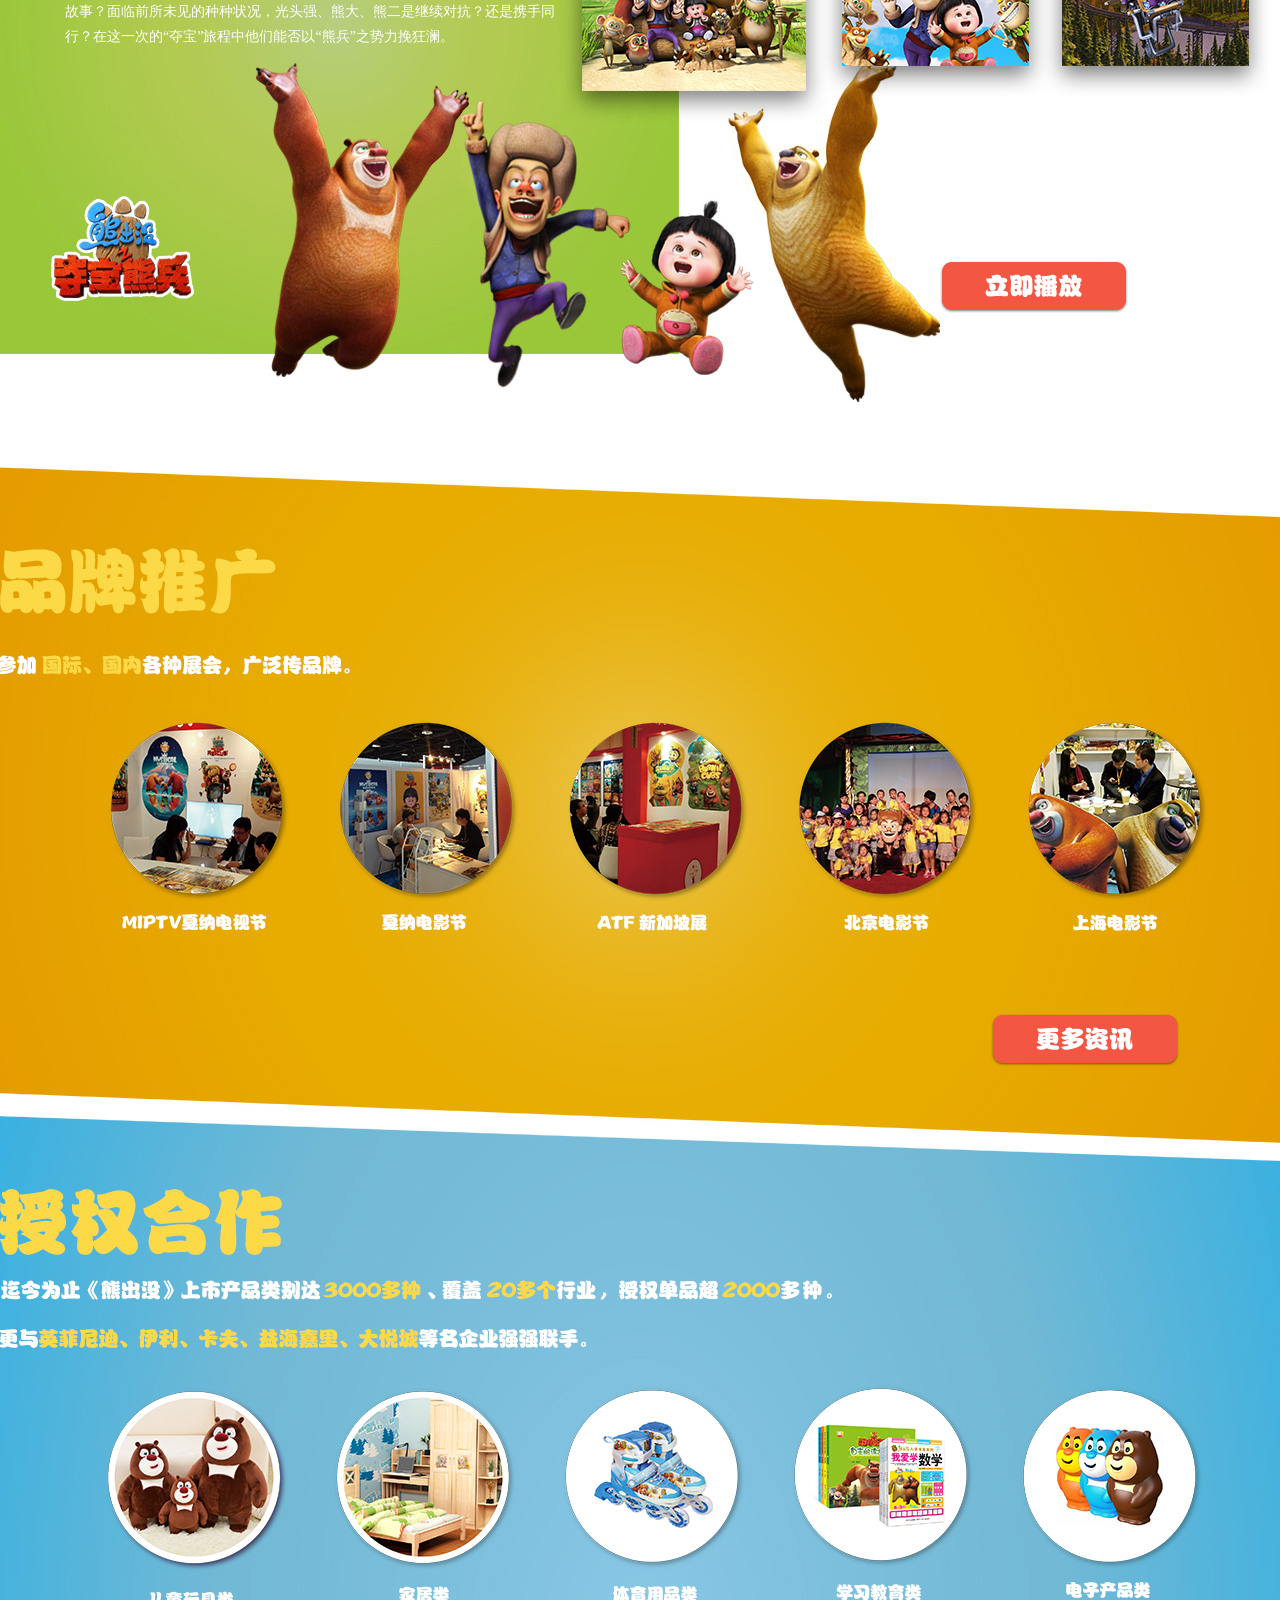
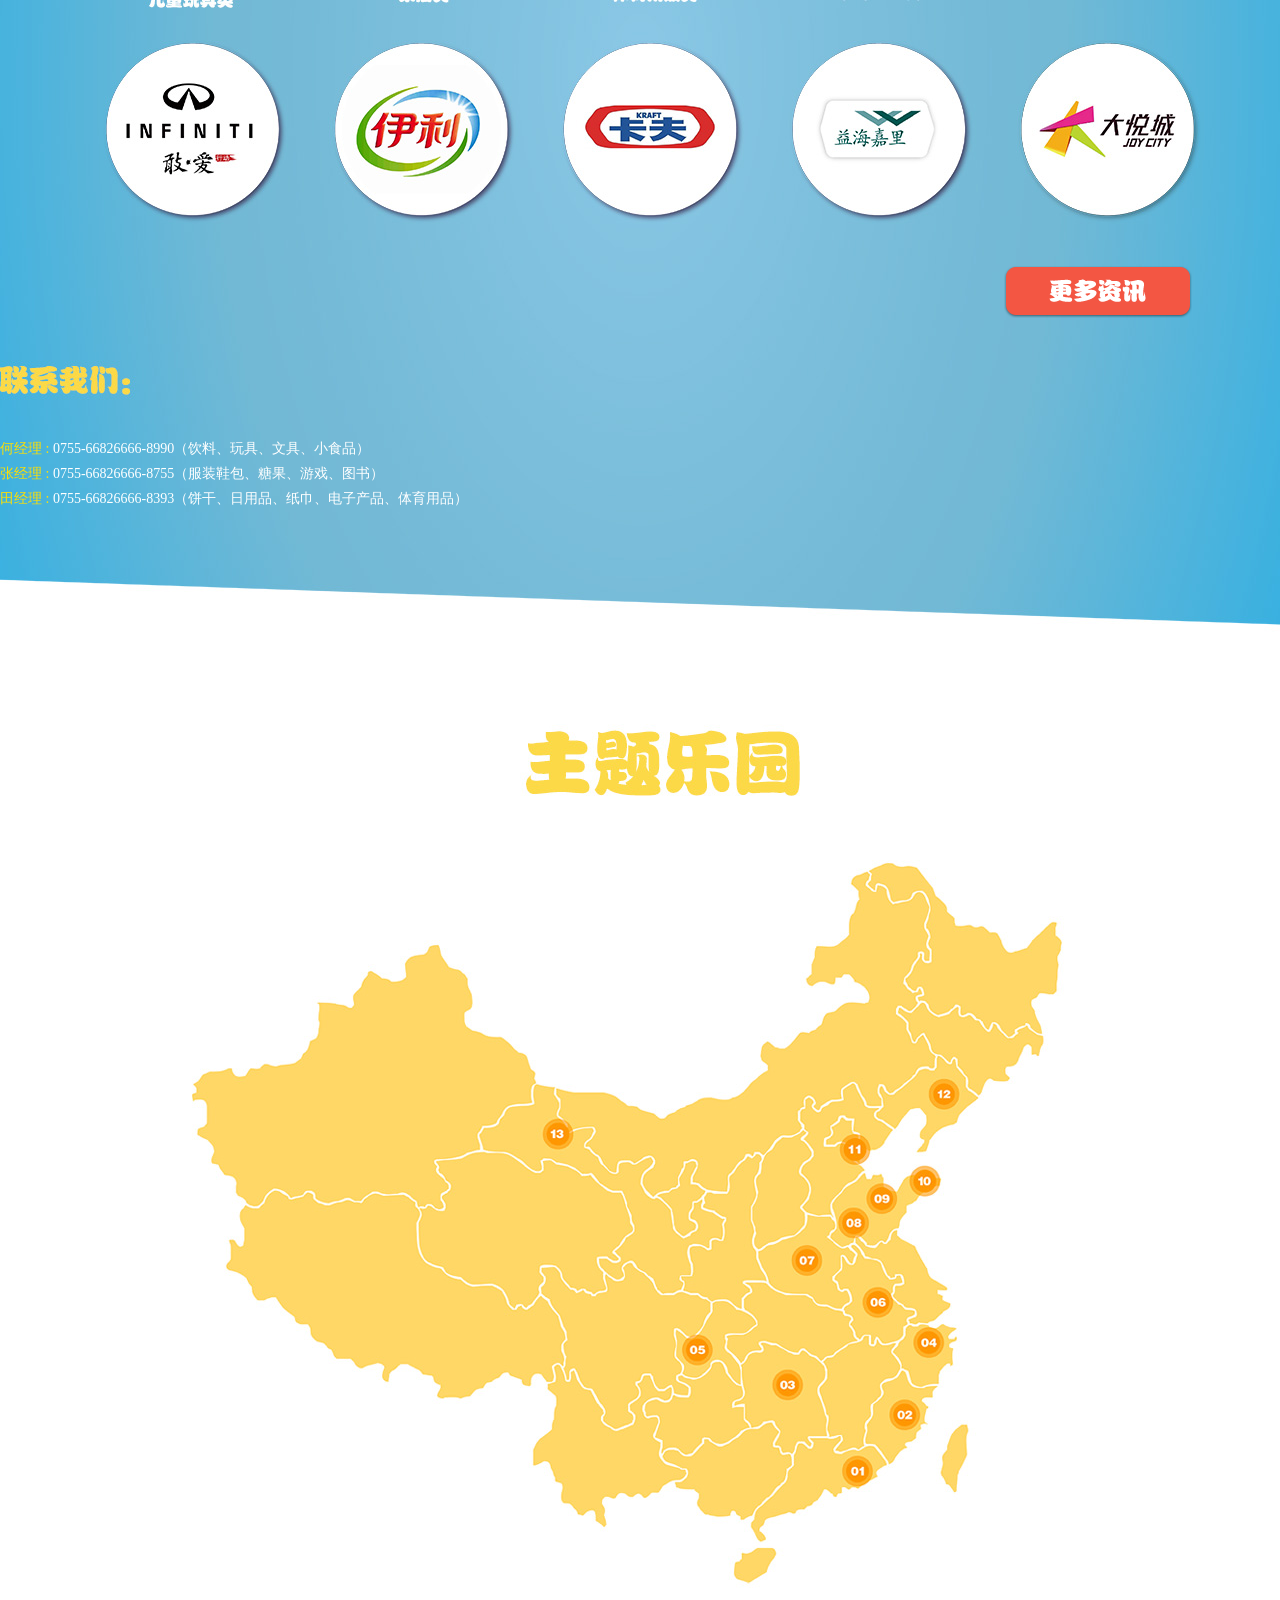
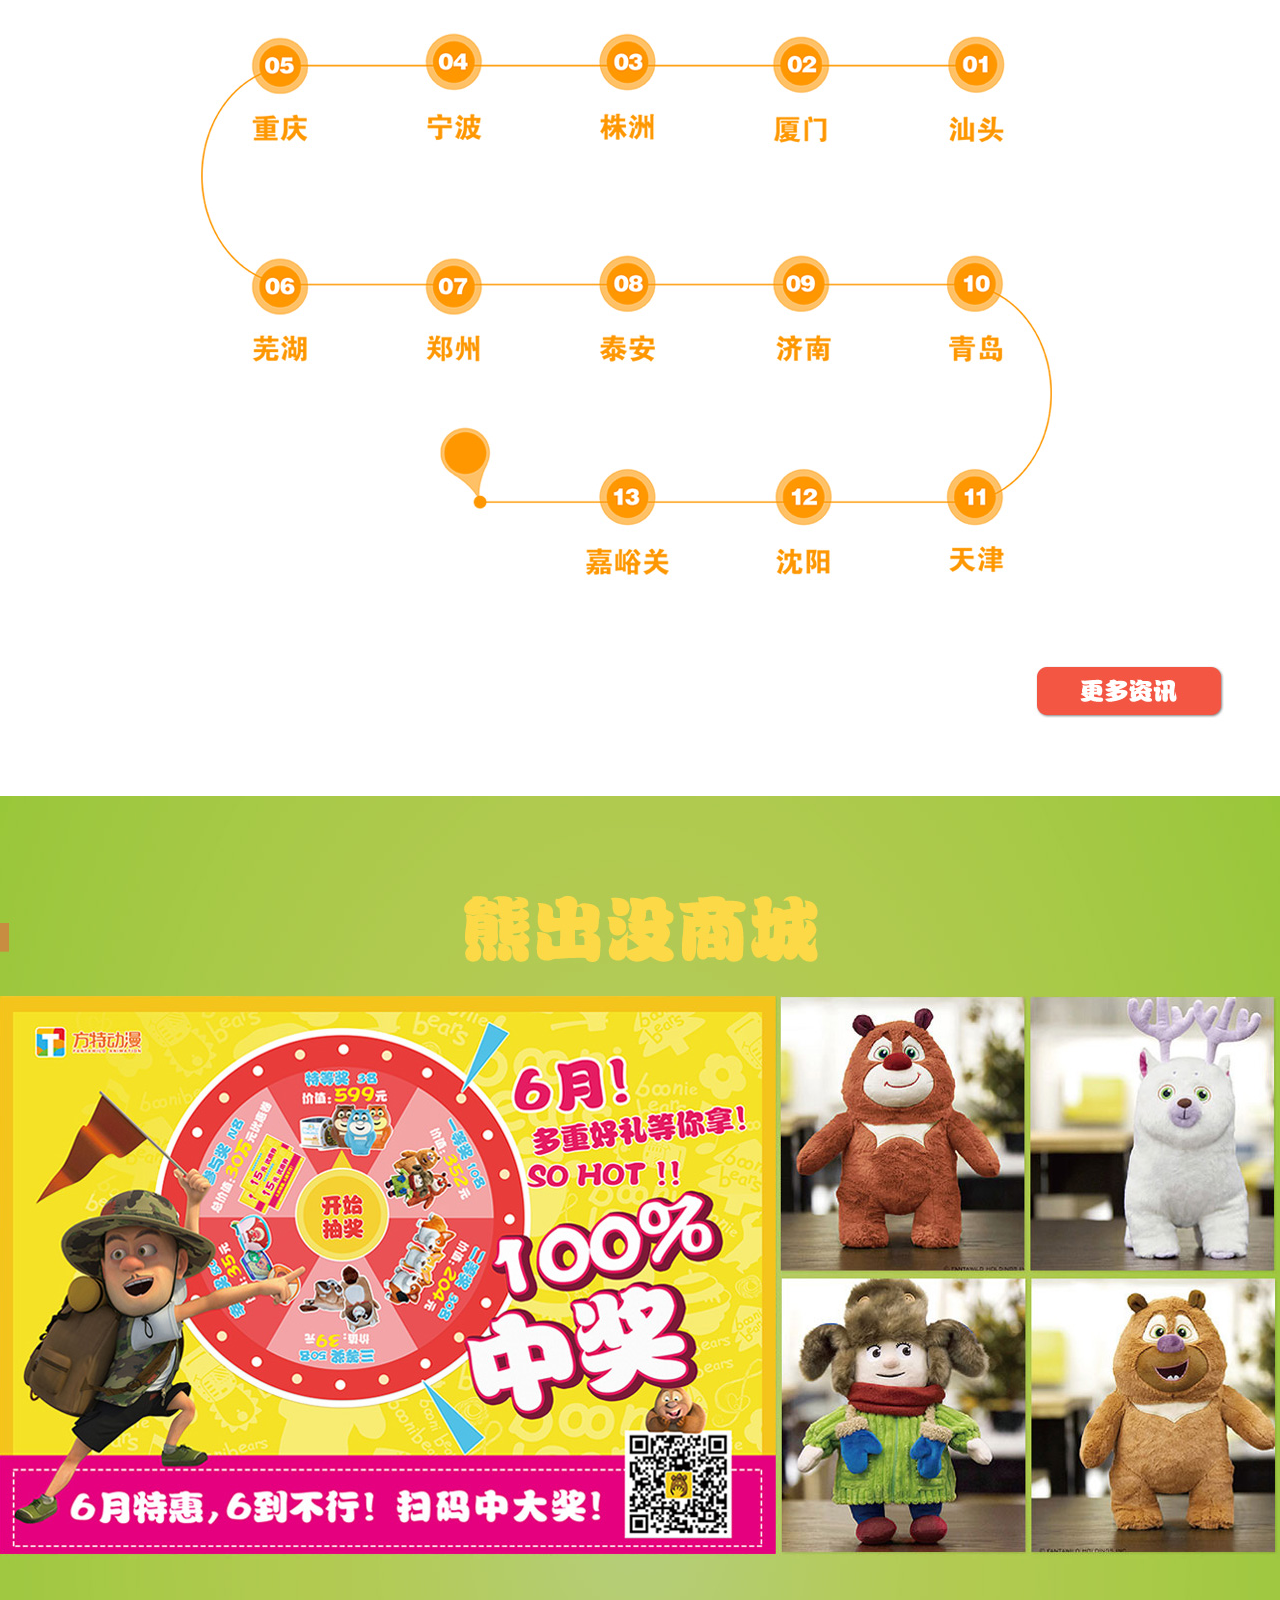
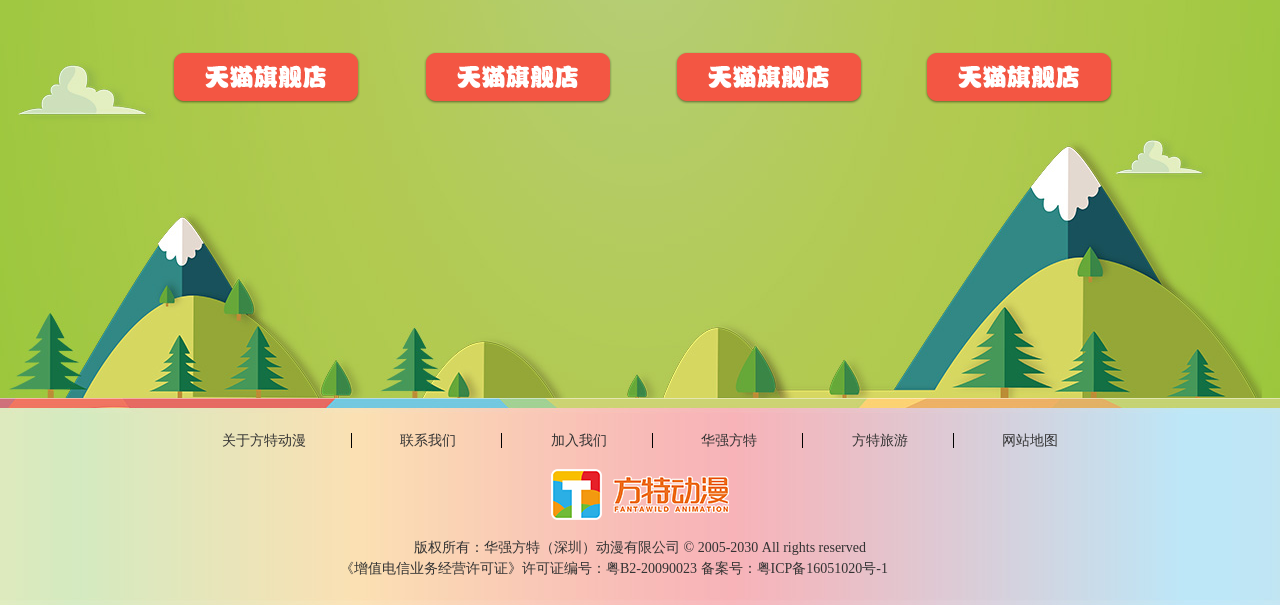
<file: xcm.html>
<!DOCTYPE html>
<html lang="en">

<head>
    <meta charset="UTF-8">
    <meta name="viewport" content="width=device-width, initial-scale=1.0">
    <title>Document</title>
    <link rel="stylesheet" href="./css/reset/reset.css">
    <link rel="stylesheet" href="./css/xcm.css">

</head>

<body>
    <div class="top">
        <div class="top-container">
            <ul class="top-ul1">
                <li><a href="#">首页</a>
                </li>
                <li><a href="#">方特家族</a>
                    <ul class="family">
                        <li><a href="">家族成员</a>
                            <div class="line"></div>
                        </li>
                        <li><a href="">所获荣誉</a></li>
                    </ul>
                </li>
                <li><a href="#">最新资讯</a>
                    <ul class="family">
                        <li><a href="">新闻资讯</a></li>
                    </ul>
                </li>
                <li><a href="#">影视</a>
                    <ul class="family">
                        <li><a href="">电影</a>
                            <div class="line"></div>
                        </li>
                        <li><a href="">TV系列</a>
                            <div class="line"></div>
                        </li>
                        <li><a href="">影视原声音乐</a></li>
                    </ul>
                </li>
            </ul>
            <img src="./images/logo.png" alt="">
            <ul class="top-ul2">
                <li><a href="#">授权合作</a>
                    <ul class="family">
                        <li><a href="">品牌介绍</a></li>
                        <li><a href="">品牌发行</a>
                            <div class="line"></div>
                        </li>
                        <li><a href="">授权品牌</a>
                            <div class="line"></div>
                        </li>
                        <li><a href="">品牌授权</a></li>
                    </ul>
                </li>
                <li><a href="#">商城</a>
                    <ul class="family">
                        <li><a href="">商品展示</a>
                            <div class="line"></div>
                        </li>
                        <li><a href="">网上商城</a></li>
                    </ul>
                </li>
                <li><a href="#">粉丝活动</a>
                    <ul class="family">
                        <li><a href="">粉丝活动</a>
                            <div class="line"></div>
                        </li>
                        <li><a href="">粉丝福利</a></li>
                    </ul>
                </li>
                <li><a href="#">主题乐园</a>
                    <ul class="family">
                        <li><a href="">主题乐园</a>
                            <div class="line"></div>
                        </li>
                        <li><a href="">主题项目</a></li>
                    </ul>
                </li>
            </ul>
            <div class="language">
                <a href="">中文版</a>
                &nbsp; &nbsp;| &nbsp; &nbsp;
                <a href="">English</a>
            </div>
        </div>
    </div>
    <!-- 返回顶部 -->
    <div class="return-top">
        <img src="./images/return_bg.png" alt="">
        <img src="./images/return_top.png" alt="" class="return-top-bj">
    </div>
    <div class="main">
        <div class="container">
            <p>
                《熊出没》是由华强方特（深圳）动漫有限公司于2012年成功推出的系列喜剧动画片，作品以寓教于乐的内容，丰富细腻的表演，接地气的语言风格，深受广大观众及业内人士喜爱。通过讲述熊大、熊二、光头强之间为了保护森林而发生的搞笑趣事，向广大观众传递“环保、自然、健康、快乐”的理念，“保护森林，熊熊有责”的经典台词风靡全国，三位主人公也迅速走入广大观众心中。从此，《熊出没》在各行各业掀起了一股“熊”风。同时，《熊出没》系列还进入美国、意大利、俄罗斯、中东、亚洲、拉美等100多个国家和地区，登陆索尼、尼克、Netflix、迪斯尼儿童频道等国际主流媒体频道平台。各地播映后不仅创下高收视率，还得到了国外网络媒体的关注与推介，打响了中国动漫的知名度。
            </p>
        </div>
    </div>
    <div class="main2">
        <div class="container">
            <div class="rmenu">
                <a href="" class="ar1"></a>
                <a href="" class="ar2"></a>
                <a href="" class="ar3"></a>
                <a href="" class="ar4"></a>
                <a href="" class="ar5"></a>
                <a href="" class="ar6"></a>
                <a href="" class="ar7"></a>
            </div>
        </div>
    </div>
    <div class="main3">
        <div class="container">
            <a href="" class="tv1"><img src="./images/xtv_1.png" alt="" class="a1"><img src="./images/xtv_btn.png"
                    alt=""></a>
            <a href="" class="tv2"><img src="./images/xtv_2.png"" alt=""><img src=" ./images/xtv_btn.png" alt=""></a>
            <a href="" class="tv3"><img src="./images/xtv_3.png"" alt=""><img src=" ./images/xtv_btn.png" alt=""></a>
            <a href="" class="tv4"><img src="./images/xtv_4.png"" alt=""><img src=" ./images/xtv_btn.png" alt=""></a>
            <a href="" class="tv5"><img src="./images/xtv_5.png"" alt=""><img src=" ./images/xtv_btn.png" alt=""></a>
            <a href="" class="tv6"><img src="./images/xtv_6.png"" alt=""><img src=" ./images/xtv_btn.png" alt=""></a>
            <a href="" class="tv7"><img src="./images/xtv_btn.png" alt=""></a>
            <a href="" class="tv8"><img src="./images/xtv_btn.png" alt=""></a>
        </div>
    </div>
    <div class="main4">

    </div>
    <div class="main5">
        <div class="container">
            <img src="./images/fxcm40_1.png" alt="" class="qhkj1">
            <img src="./images/fxcm40_2.png" alt="" class="qhkj2">
            <img src="./images/fxcm40_3.png" alt="" class="qhkj3">
            <a href=""><img src="./images/xtv_btn.png" alt="" class="qhkj4"></a>
            <h2>《熊出没·奇幻空间》</h2>
            <p>
                为了传说中神秘部落的宝物，在幕后BOSS的控制下，一支屡屡穿梭于平行时空盗取动画世界宝物的邪恶夺宝军团悄然潜入《熊出没》的世界。为保护传说中的宝物，熊大、熊二、光头强和机器人COCO、神秘少女纳雅等人与夺宝军团展开了激烈争夺，众人也在相互了解之中彼此支撑。夺宝军团诡计多端，步步紧逼，众人无力招架，节节败退。《熊出没》动画世界的浩劫能否化解？
            </p>
        </div>
    </div>
    <div class="main6">
        <div class="container">
            <img src="./images/fxcm4_1.png" alt="" class="xxgl1">
            <img src="./images/fxcm4_2.png" alt="" class="xxgl2">
            <img src="./images/fxcm4_3.png" alt="" class="xxgl3">
            <h2>《熊出没之熊心归来》</h2>
            <a href=""><img src="./images/xtv_btn.png" alt="" class="xxgl4"></a>
            <p>

                每年雨季前熊大都会带领动物们对狗熊岭堤坝进行修缮加固，但是小动物们偷懒拖沓，让熊大日渐不满。一日暴雨突降，堤坝倒塌，熊大愤然离开家园，没想到却被泥石流冲走。当它醒来时发现自己在一个落魄的马戏团里，一场偶然表演救场，让熊大被留下，成为马戏团的一员。而同时，森林里的动物们却一个接一个神秘失踪。<br>

                &nbsp; &nbsp;&nbsp; &nbsp;
                熊大用自己的方式表演马戏，虽然与马戏团中动物们的头儿黑猩猩之间爆发冲突，但是获得成功并成为大明星的快感，让它渐渐习惯这里的新生活，渐渐忘记了森林以及森林的小伙伴们。<br>

                &nbsp; &nbsp;&nbsp;
                &nbsp;一日，焦急的熊二终于找到了熊大并希望它跟自己回家，但是熊大拒绝。而后黑猩猩（黑风）化解熊大和小动物表演的意外，也让熊大了解了黑猩猩的苦衷。但此时马戏团背后的秘密渐渐露出端倪，熊大面临两难的选择：逃避，继续自己安逸的明星生活；还是面对，做回“熊大”站出来对抗。被光头强意外搭救后，它准备反省自己，找回责任，做回“熊大”站出来对抗。<br>

                &nbsp; &nbsp;&nbsp; &nbsp; 于是在盛大的嘉年华马戏表演的舞台上，熊大带领动物们上演了一场别开生面的胜利大逃亡，奔向自由。
            </p>
        </div>
    </div>
    <div class="main7">
        <div class="container">
            <img src="./images/fxcm5_1.png" alt="" class="qhkj1">
            <img src="./images/fxcm5_2.png" alt="" class="qhkj2">
            <img src="./images/fxcm5_3.png" alt="" class="qhkj3">
            <a href=""><img src="./images/xtv_btn.png" alt="" class="qhkj4"></a>
            <h2>《熊出没·奇幻空间》</h2>
            <p>


                &nbsp;&nbsp;&nbsp;&nbsp;&nbsp;&nbsp;一场百年不遇的大雪，带来一时冰封万里，让狗熊岭陷入险境；<br>

                &nbsp;&nbsp;&nbsp;&nbsp;&nbsp;&nbsp;一个扑朔迷离的角色，造就一次惊喜重逢，唤醒熊二的纯真回忆；<br>

                &nbsp;&nbsp;&nbsp;&nbsp;&nbsp;&nbsp;一段神秘未知的传说，吸引一队陌生来客，激起山林小镇的矛盾纷争。<br>

                &nbsp;&nbsp;&nbsp;&nbsp;&nbsp;&nbsp;
                从懵懂的童年一路追逐到成人世界，光头强、熊大、熊二原来相识已久、渊源深厚。在严寒、秘境、传说、纷争等状况连连的这个冬天，他们是继续对立，又或再度携手？而当一个让雪岭瞬息覆灭的灭顶危机悄然降临，众人又能否誓死捍卫，一展熊风？

            </p>
        </div>
    </div>
    <div class="main8">
        <div class="container">
            <img src="./images/fxcm6_1.png" alt="" class="xxgl1">
            <img src="./images/fxcm6_2.png" alt="" class="xxgl2">
            <img src="./images/fxcm6_3.png" alt="" class="xxgl3">
            <h2>《熊出没之夺宝熊兵》</h2>
            <a href=""><img src="./images/xtv_btn.png" alt="" class="xxgl4"></a>
            <p>

                一场漆黑雨夜的意外事故，一段笑料十足的误打误撞，将两个外表相似却内容各异的箱子调换。光头强始料未及：自己的“宝贝箱”已经变成了藏有“神秘宝贝”的箱子，更出他意料：“神秘宝贝”正将他和老对手熊大、熊二一步步推进一个巨大秘密当中……　<br>

                &nbsp;&nbsp;&nbsp;&nbsp;&nbsp;&nbsp;&nbsp;&nbsp;
                啼笑皆非间，光头强、熊大、熊二的生活发生了天翻地覆的变化，许多新面孔纷纷出现，森林的平静就此被彻底打破——出于对“神秘宝贝”的渴望，各方奋力追逐、极尽所能，然而，“神秘宝贝”究竟是什么？“宝贝”的背后又隐藏着多少故事？面临前所未见的种种状况，光头强、熊大、熊二是继续对抗？还是携手同行？在这一次的“夺宝”旅程中他们能否以“熊兵”之势力挽狂澜。

            </p>
        </div>
    </div>
    <div class="main9">
        <div class="container">
            <a href=""><img src="./images/fxcm7_1.png" alt="" class="zx"></a>
        </div>
    </div>
    <div class="main10">
        <div class="container">
            <a href=""><img src="./images/fxcm7_1.png" alt="" class="zx"></a>
            <p>
                <span>何经理 : </span>
                0755-66826666-8990（饮料、玩具、文具、小食品）
                <br>
                <span>张经理 :</span>
                0755-66826666-8755（服装鞋包、糖果、游戏、图书）
                <br>
                <span>田经理 :</span>
                0755-66826666-8393（饼干、日用品、纸巾、电子产品、体育用品）

            </p>
        </div>
    </div>
    <a href="" class="china"></a>
    <div class="main11">
        <div class="container">
            <img src="./images/fxcm10_1.jpg" alt="" class="cj">
            <a href="" class="dp1"><img src="images/xcm_dp1.png" alt=""></a>
            <a href="" class="dp2"><img src="images/xcm_dp1.png" alt=""></a>
            <a href="" class="dp3"><img src="images/xcm_dp1.png" alt=""></a>
            <div class="dp4">
                <img src="images/xcm_dp1.png" alt="">
                <img src="./images/xcm_dp4_er.jpg" alt="" class="dp4_er">
            </div>

        </div>


    </div>
    <div class="bottom">
        <a href="">关于方特动漫</a>
        <a href="">联系我们</a>
        <a href="">加入我们</a>
        <a href="">华强方特</a>
        <a href="">方特旅游</a>
        <a href="" class="no">网站地图</a>
        <img src="./images/logo_bot.png" alt="">
        <p> 版权所有：华强方特（深圳）动漫有限公司 © 2005-2030 All rights reserved </p>

        <div class="clearfix">
            <a href="">《增值电信业务经营许可证》</a>
            <p> 许可证编号：粤B2-20090023 备案号：</p>
            <a href="">粤ICP备16051020号-1</a>
        </div>
        </di v>

        <script src="./lib/jquery-3.4.1.min.js"></script>
        <script src="./js/xcm.js"></script>
</body>

</html>
</file>
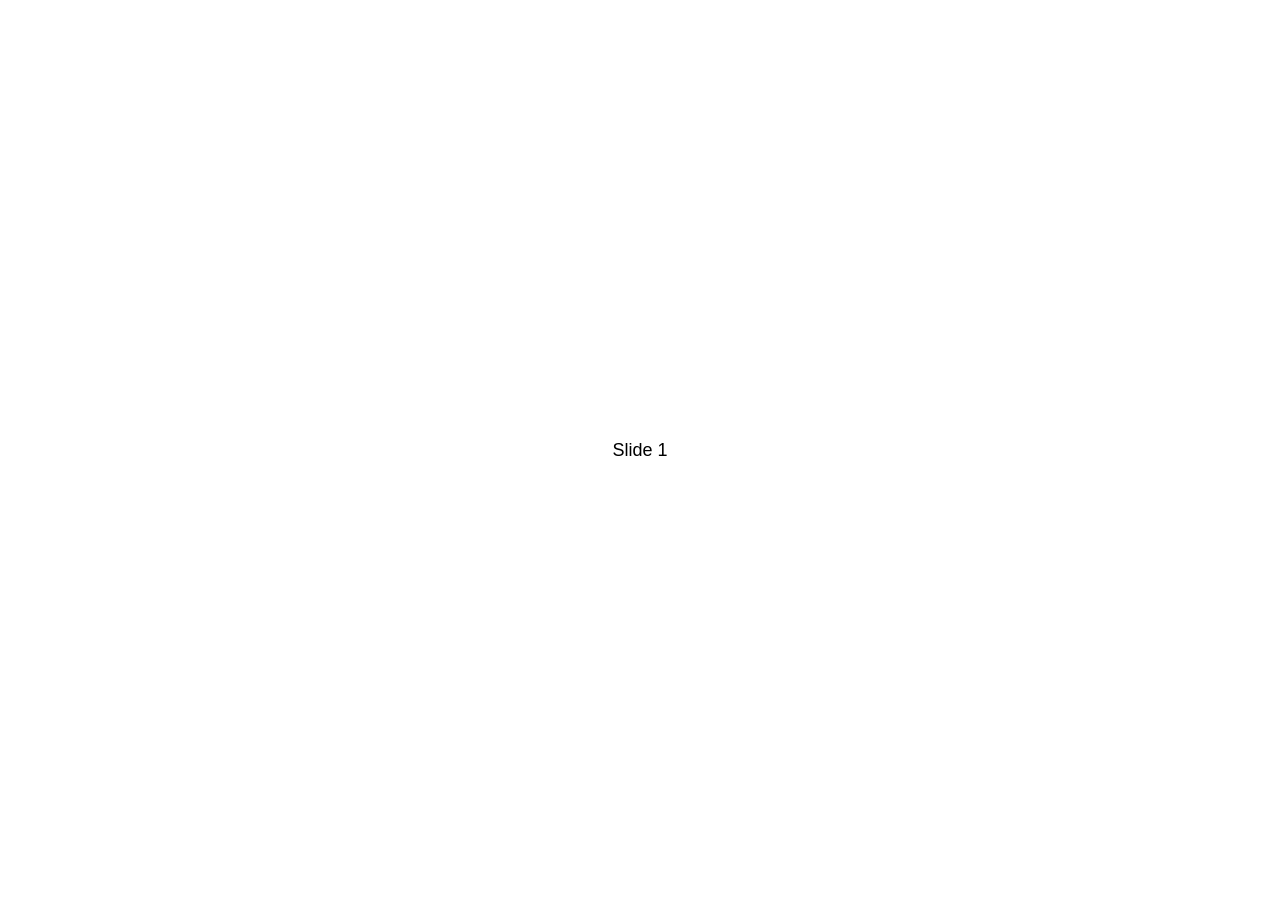
<file: lib/swiper-5.3.7/swiper-5.3.7/demos/010-default.html>
<!DOCTYPE html>
<html lang="en">
<head>
  <meta charset="utf-8">
  <title>Swiper demo</title>
  <!-- Link Swiper's CSS -->
  <link rel="stylesheet" href="../package/css/swiper.min.css">

  <!-- Demo styles -->
  <style>
    html, body {
      position: relative;
      height: 100%;
    }
    body {
      background: #eee;
      font-family: Helvetica Neue, Helvetica, Arial, sans-serif;
      font-size: 14px;
      color:#000;
      margin: 0;
      padding: 0;
    }
    .swiper-container {
      width: 100%;
      height: 100%;
    }
    .swiper-slide {
      text-align: center;
      font-size: 18px;
      background: #fff;

      /* Center slide text vertically */
      display: -webkit-box;
      display: -ms-flexbox;
      display: -webkit-flex;
      display: flex;
      -webkit-box-pack: center;
      -ms-flex-pack: center;
      -webkit-justify-content: center;
      justify-content: center;
      -webkit-box-align: center;
      -ms-flex-align: center;
      -webkit-align-items: center;
      align-items: center;
    }
  </style>
</head>
<body>
  <!-- Swiper -->
  <div class="swiper-container">
    <div class="swiper-wrapper">
      <div class="swiper-slide">Slide 1</div>
      <div class="swiper-slide">Slide 2</div>
      <div class="swiper-slide">Slide 3</div>
      <div class="swiper-slide">Slide 4</div>
      <div class="swiper-slide">Slide 5</div>
      <div class="swiper-slide">Slide 6</div>
      <div class="swiper-slide">Slide 7</div>
      <div class="swiper-slide">Slide 8</div>
      <div class="swiper-slide">Slide 9</div>
      <div class="swiper-slide">Slide 10</div>
    </div>
  </div>

  <!-- Swiper JS -->
  <script src="../package/js/swiper.min.js"></script>

  <!-- Initialize Swiper -->
  <script>
    var swiper = new Swiper('.swiper-container');
  </script>
</body>
</html>
</file>
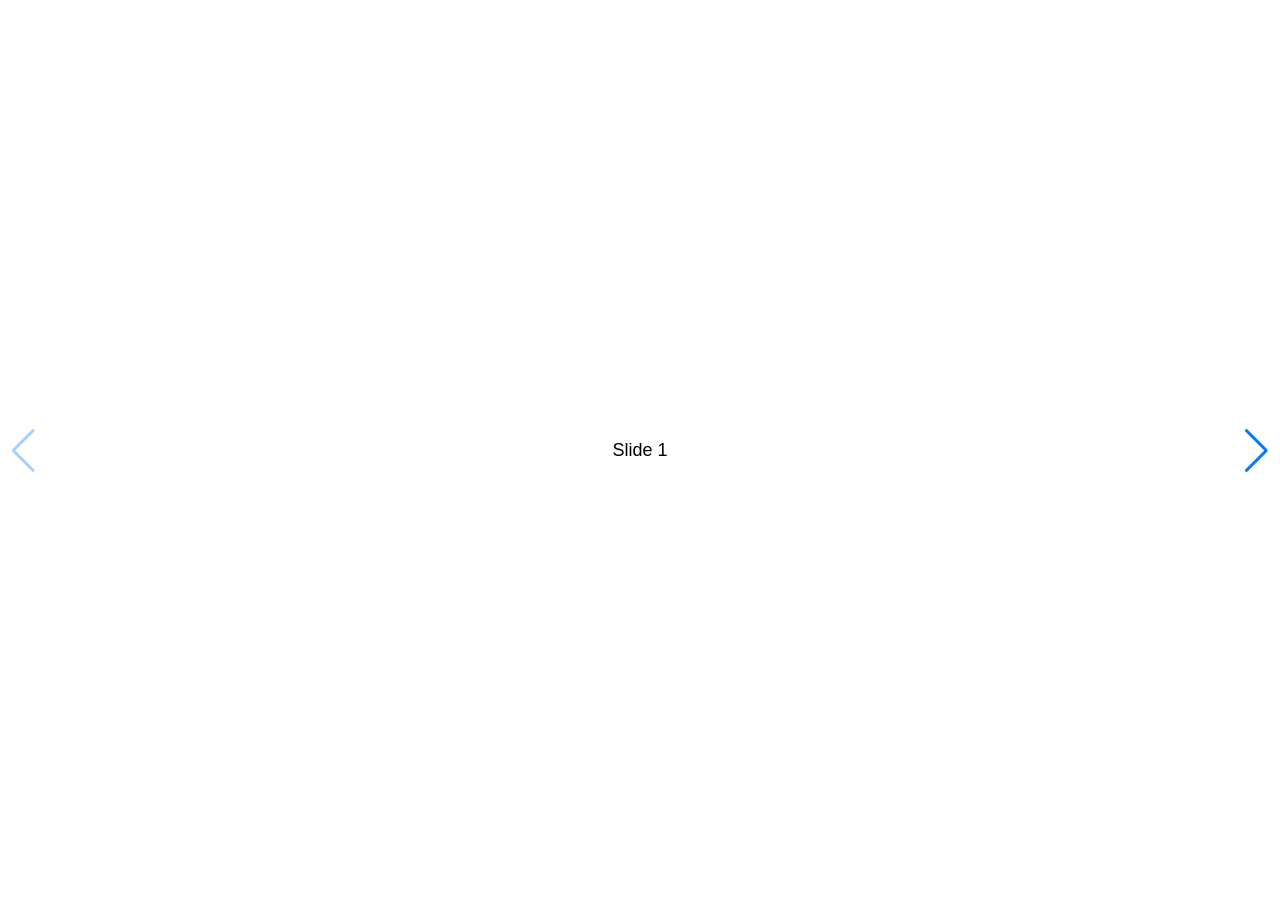
<file: lib/swiper-5.3.7/swiper-5.3.7/demos/020-navigation.html>
<!DOCTYPE html>
<html lang="en">
<head>
  <meta charset="utf-8">
  <title>Swiper demo</title>
  <meta name="viewport" content="width=device-width, initial-scale=1, minimum-scale=1, maximum-scale=1">

  <!-- Link Swiper's CSS -->
  <link rel="stylesheet" href="../package/css/swiper.min.css">

  <!-- Demo styles -->
  <style>
    html, body {
      position: relative;
      height: 100%;
    }
    body {
      background: #eee;
      font-family: Helvetica Neue, Helvetica, Arial, sans-serif;
      font-size: 14px;
      color:#000;
      margin: 0;
      padding: 0;
    }
    .swiper-container {
      width: 100%;
      height: 100%;
    }
    .swiper-slide {
      text-align: center;
      font-size: 18px;
      background: #fff;

      /* Center slide text vertically */
      display: -webkit-box;
      display: -ms-flexbox;
      display: -webkit-flex;
      display: flex;
      -webkit-box-pack: center;
      -ms-flex-pack: center;
      -webkit-justify-content: center;
      justify-content: center;
      -webkit-box-align: center;
      -ms-flex-align: center;
      -webkit-align-items: center;
      align-items: center;
    }
  </style>
</head>
<body>
  <!-- Swiper -->
  <div class="swiper-container">
    <div class="swiper-wrapper">
      <div class="swiper-slide">Slide 1</div>
      <div class="swiper-slide">Slide 2</div>
      <div class="swiper-slide">Slide 3</div>
      <div class="swiper-slide">Slide 4</div>
      <div class="swiper-slide">Slide 5</div>
      <div class="swiper-slide">Slide 6</div>
      <div class="swiper-slide">Slide 7</div>
      <div class="swiper-slide">Slide 8</div>
      <div class="swiper-slide">Slide 9</div>
      <div class="swiper-slide">Slide 10</div>
    </div>
    <!-- Add Arrows -->
    <div class="swiper-button-next"></div>
    <div class="swiper-button-prev"></div>
  </div>

  <!-- Swiper JS -->
  <script src="../package/js/swiper.min.js"></script>

  <!-- Initialize Swiper -->
  <script>
    var swiper = new Swiper('.swiper-container', {
      navigation: {
        nextEl: '.swiper-button-next',
        prevEl: '.swiper-button-prev',
      },
    });
  </script>
</body>
</html>
</file>
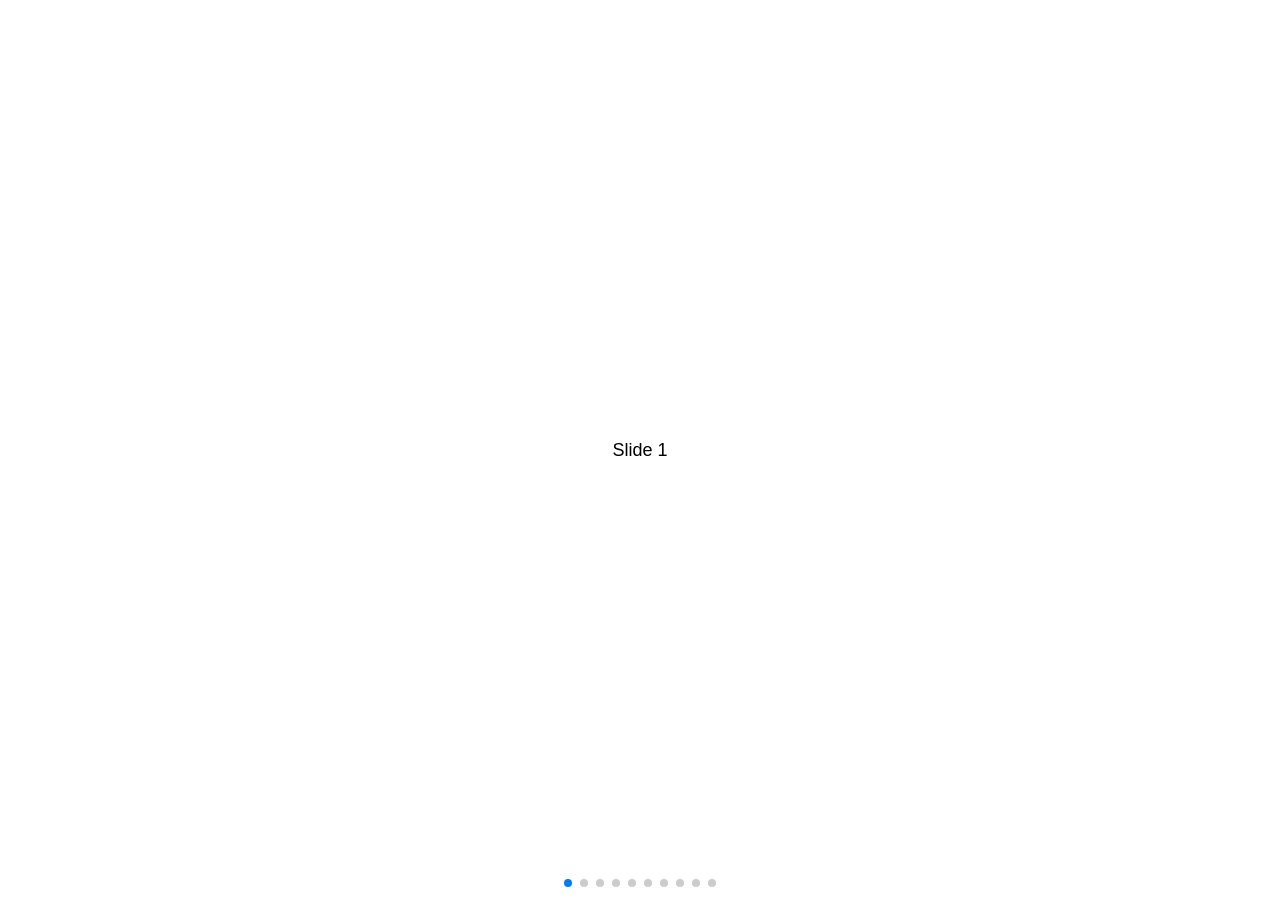
<file: lib/swiper-5.3.7/swiper-5.3.7/demos/030-pagination.html>
<!DOCTYPE html>
<html lang="en">
<head>
  <meta charset="utf-8">
  <title>Swiper demo</title>
  <meta name="viewport" content="width=device-width, initial-scale=1, minimum-scale=1, maximum-scale=1">

  <!-- Link Swiper's CSS -->
  <link rel="stylesheet" href="../package/css/swiper.min.css">

  <!-- Demo styles -->
  <style>
    html, body {
      position: relative;
      height: 100%;
    }
    body {
      background: #eee;
      font-family: Helvetica Neue, Helvetica, Arial, sans-serif;
      font-size: 14px;
      color:#000;
      margin: 0;
      padding: 0;
    }
    .swiper-container {
      width: 100%;
      height: 100%;
    }
    .swiper-slide {
      text-align: center;
      font-size: 18px;
      background: #fff;

      /* Center slide text vertically */
      display: -webkit-box;
      display: -ms-flexbox;
      display: -webkit-flex;
      display: flex;
      -webkit-box-pack: center;
      -ms-flex-pack: center;
      -webkit-justify-content: center;
      justify-content: center;
      -webkit-box-align: center;
      -ms-flex-align: center;
      -webkit-align-items: center;
      align-items: center;
    }
  </style>
</head>
<body>
  <!-- Swiper -->
  <div class="swiper-container">
    <div class="swiper-wrapper">
      <div class="swiper-slide">Slide 1</div>
      <div class="swiper-slide">Slide 2</div>
      <div class="swiper-slide">Slide 3</div>
      <div class="swiper-slide">Slide 4</div>
      <div class="swiper-slide">Slide 5</div>
      <div class="swiper-slide">Slide 6</div>
      <div class="swiper-slide">Slide 7</div>
      <div class="swiper-slide">Slide 8</div>
      <div class="swiper-slide">Slide 9</div>
      <div class="swiper-slide">Slide 10</div>
    </div>
    <!-- Add Pagination -->
    <div class="swiper-pagination"></div>
  </div>

  <!-- Swiper JS -->
  <script src="../package/js/swiper.min.js"></script>

  <!-- Initialize Swiper -->
  <script>
    var swiper = new Swiper('.swiper-container', {
      pagination: {
        el: '.swiper-pagination',
      },
    });
  </script>
</body>
</html>
</file>
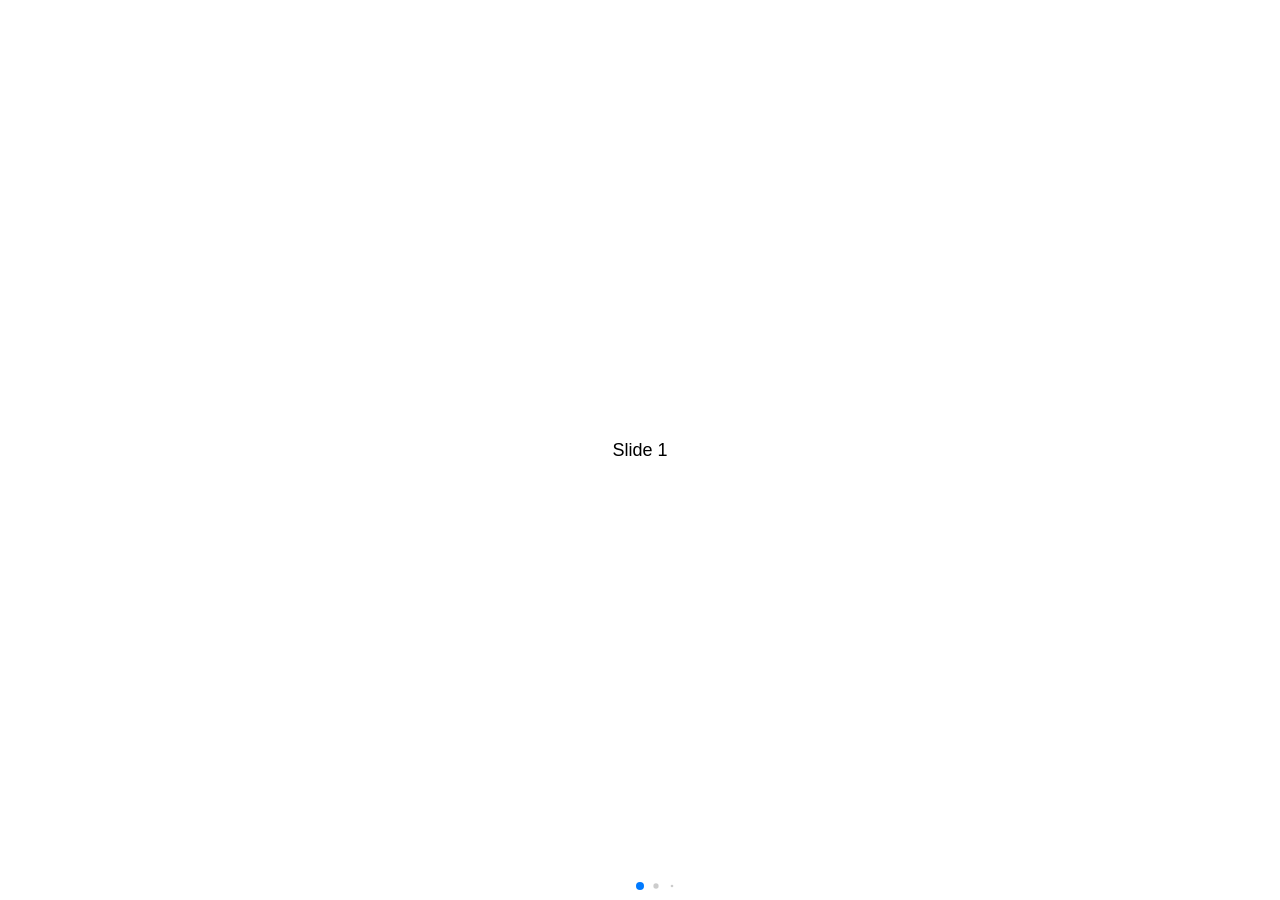
<file: lib/swiper-5.3.7/swiper-5.3.7/demos/040-pagination-dynamic.html>
<!DOCTYPE html>
<html lang="en">
<head>
  <meta charset="utf-8">
  <title>Swiper demo</title>
  <meta name="viewport" content="width=device-width, initial-scale=1, minimum-scale=1, maximum-scale=1">

  <!-- Link Swiper's CSS -->
  <link rel="stylesheet" href="../package/css/swiper.min.css">

  <!-- Demo styles -->
  <style>
    html, body {
      position: relative;
      height: 100%;
    }
    body {
      background: #eee;
      font-family: Helvetica Neue, Helvetica, Arial, sans-serif;
      font-size: 14px;
      color:#000;
      margin: 0;
      padding: 0;
    }
    .swiper-container {
      width: 100%;
      height: 100%;
    }
    .swiper-slide {
      text-align: center;
      font-size: 18px;
      background: #fff;

      /* Center slide text vertically */
      display: -webkit-box;
      display: -ms-flexbox;
      display: -webkit-flex;
      display: flex;
      -webkit-box-pack: center;
      -ms-flex-pack: center;
      -webkit-justify-content: center;
      justify-content: center;
      -webkit-box-align: center;
      -ms-flex-align: center;
      -webkit-align-items: center;
      align-items: center;
    }
  </style>
</head>
<body>
  <!-- Swiper -->
  <div class="swiper-container">
    <div class="swiper-wrapper">
      <div class="swiper-slide">Slide 1</div>
      <div class="swiper-slide">Slide 2</div>
      <div class="swiper-slide">Slide 3</div>
      <div class="swiper-slide">Slide 4</div>
      <div class="swiper-slide">Slide 5</div>
      <div class="swiper-slide">Slide 6</div>
      <div class="swiper-slide">Slide 7</div>
      <div class="swiper-slide">Slide 8</div>
      <div class="swiper-slide">Slide 9</div>
      <div class="swiper-slide">Slide 10</div>
    </div>
    <!-- Add Pagination -->
    <div class="swiper-pagination"></div>
  </div>

  <!-- Swiper JS -->
  <script src="../package/js/swiper.min.js"></script>

  <!-- Initialize Swiper -->
  <script>
    var swiper = new Swiper('.swiper-container', {
      pagination: {
        el: '.swiper-pagination',
        dynamicBullets: true,
      },
    });
  </script>
</body>
</html>
</file>
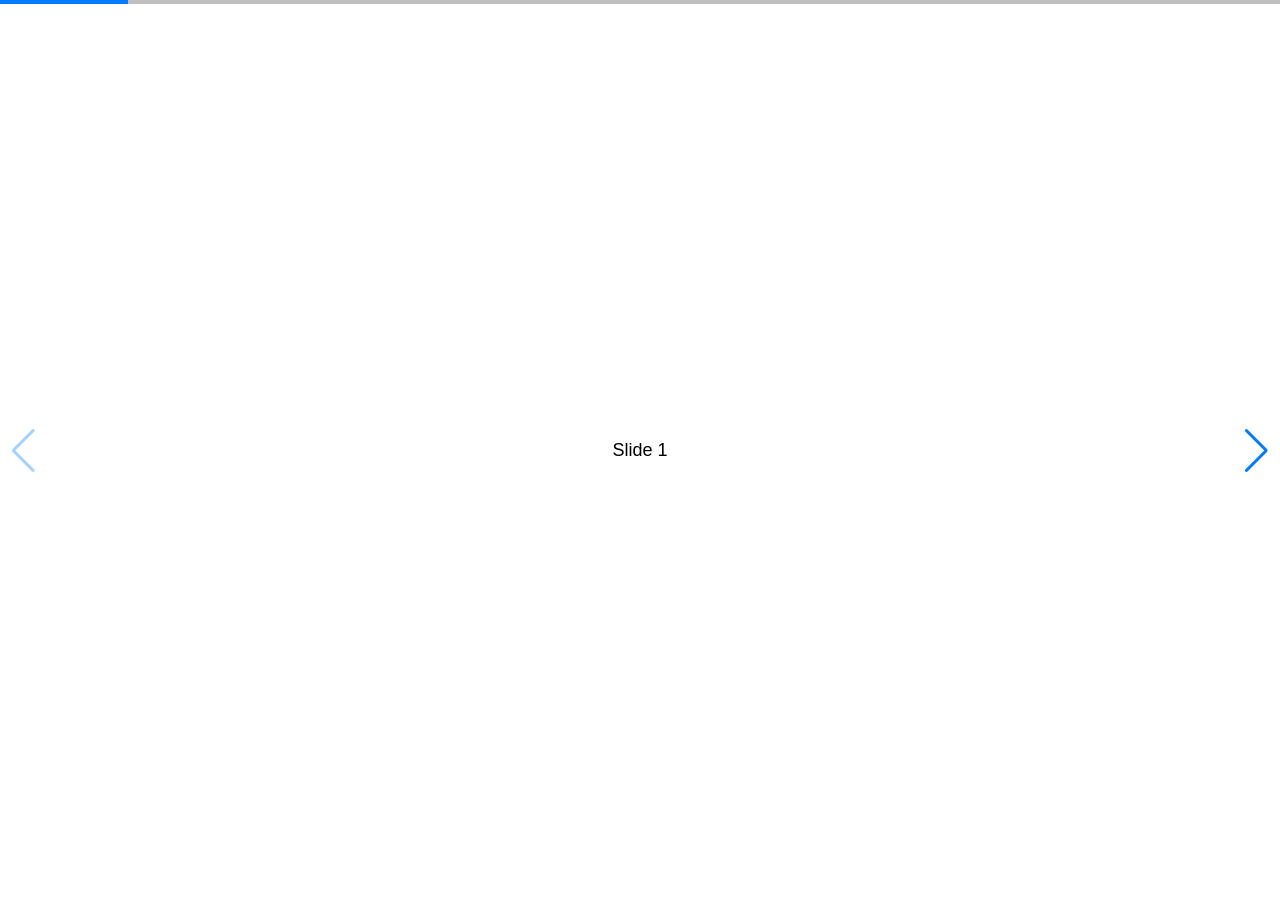
<file: lib/swiper-5.3.7/swiper-5.3.7/demos/050-pagination-progress.html>
<!DOCTYPE html>
<html lang="en">
<head>
  <meta charset="utf-8">
  <title>Swiper demo</title>
  <!-- Link Swiper's CSS -->
  <link rel="stylesheet" href="../package/css/swiper.min.css">

  <!-- Demo styles -->
  <style>
    html, body {
      position: relative;
      height: 100%;
    }
    body {
      background: #eee;
      font-family: Helvetica Neue, Helvetica, Arial, sans-serif;
      font-size: 14px;
      color:#000;
      margin: 0;
      padding: 0;
    }
    .swiper-container {
      width: 100%;
      height: 100%;
    }
    .swiper-slide {
      text-align: center;
      font-size: 18px;
      background: #fff;

      /* Center slide text vertically */
      display: -webkit-box;
      display: -ms-flexbox;
      display: -webkit-flex;
      display: flex;
      -webkit-box-pack: center;
      -ms-flex-pack: center;
      -webkit-justify-content: center;
      justify-content: center;
      -webkit-box-align: center;
      -ms-flex-align: center;
      -webkit-align-items: center;
      align-items: center;
    }
  </style>
</head>
<body>
  <!-- Swiper -->
  <div class="swiper-container">
    <div class="swiper-wrapper">
      <div class="swiper-slide">Slide 1</div>
      <div class="swiper-slide">Slide 2</div>
      <div class="swiper-slide">Slide 3</div>
      <div class="swiper-slide">Slide 4</div>
      <div class="swiper-slide">Slide 5</div>
      <div class="swiper-slide">Slide 6</div>
      <div class="swiper-slide">Slide 7</div>
      <div class="swiper-slide">Slide 8</div>
      <div class="swiper-slide">Slide 9</div>
      <div class="swiper-slide">Slide 10</div>
    </div>
    <!-- Add Pagination -->
    <div class="swiper-pagination"></div>
    <!-- Add Arrows -->
    <div class="swiper-button-next"></div>
    <div class="swiper-button-prev"></div>
  </div>

  <!-- Swiper JS -->
  <script src="../package/js/swiper.min.js"></script>

  <!-- Initialize Swiper -->
  <script>
    var swiper = new Swiper('.swiper-container', {
      pagination: {
        el: '.swiper-pagination',
        type: 'progressbar',
      },
      navigation: {
        nextEl: '.swiper-button-next',
        prevEl: '.swiper-button-prev',
      },
    });
  </script>
</body>
</html>
</file>
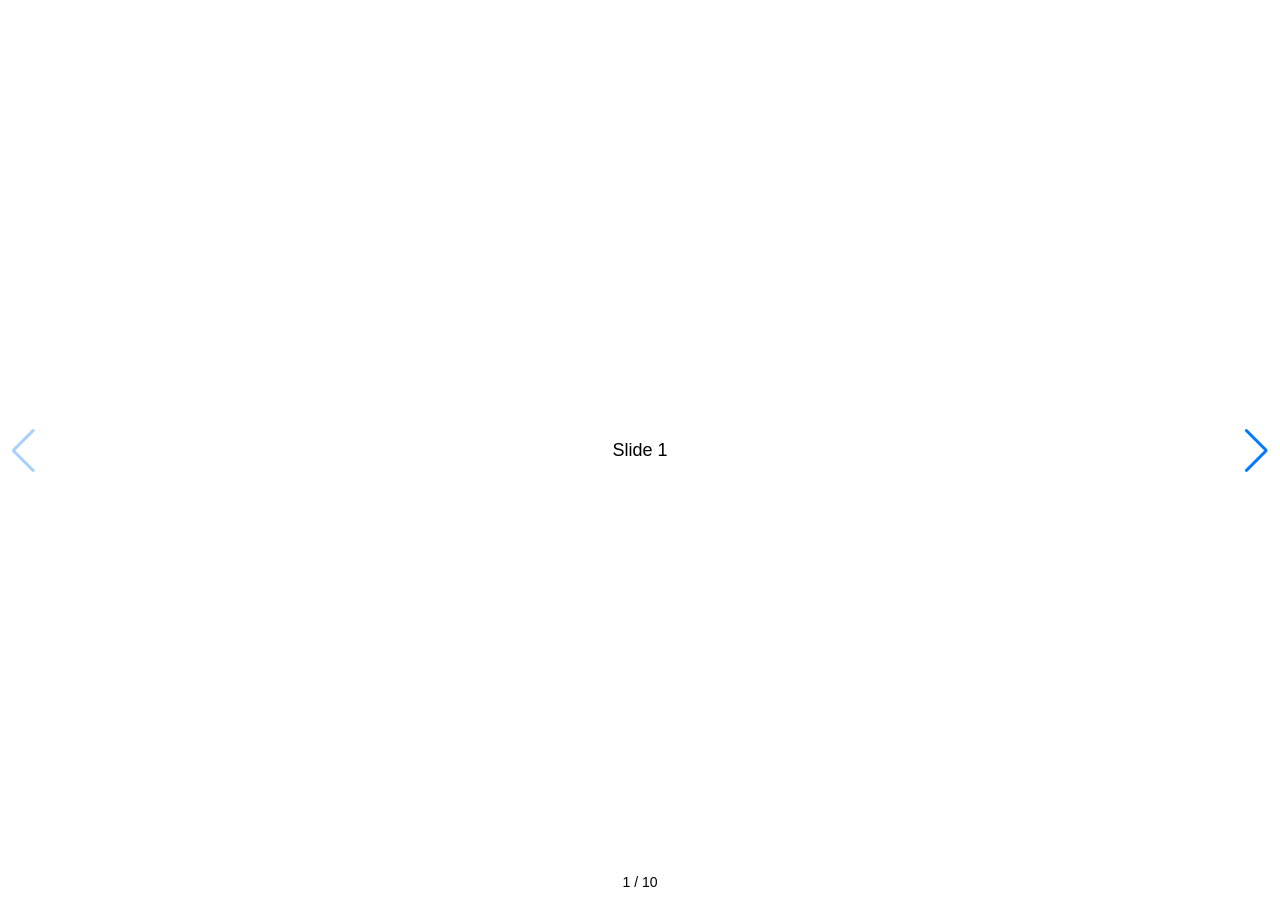
<file: lib/swiper-5.3.7/swiper-5.3.7/demos/060-pagination-fraction.html>
<!DOCTYPE html>
<html lang="en">
<head>
  <meta charset="utf-8">
  <title>Swiper demo</title>
  <!-- Link Swiper's CSS -->
  <link rel="stylesheet" href="../package/css/swiper.min.css">

  <!-- Demo styles -->
  <style>
    html, body {
      position: relative;
      height: 100%;
    }
    body {
      background: #eee;
      font-family: Helvetica Neue, Helvetica, Arial, sans-serif;
      font-size: 14px;
      color:#000;
      margin: 0;
      padding: 0;
    }
    .swiper-container {
      width: 100%;
      height: 100%;
    }
    .swiper-slide {
      text-align: center;
      font-size: 18px;
      background: #fff;

      /* Center slide text vertically */
      display: -webkit-box;
      display: -ms-flexbox;
      display: -webkit-flex;
      display: flex;
      -webkit-box-pack: center;
      -ms-flex-pack: center;
      -webkit-justify-content: center;
      justify-content: center;
      -webkit-box-align: center;
      -ms-flex-align: center;
      -webkit-align-items: center;
      align-items: center;
    }
  </style>
</head>
<body>
  <!-- Swiper -->
  <div class="swiper-container">
    <div class="swiper-wrapper">
      <div class="swiper-slide">Slide 1</div>
      <div class="swiper-slide">Slide 2</div>
      <div class="swiper-slide">Slide 3</div>
      <div class="swiper-slide">Slide 4</div>
      <div class="swiper-slide">Slide 5</div>
      <div class="swiper-slide">Slide 6</div>
      <div class="swiper-slide">Slide 7</div>
      <div class="swiper-slide">Slide 8</div>
      <div class="swiper-slide">Slide 9</div>
      <div class="swiper-slide">Slide 10</div>
    </div>
    <!-- Add Pagination -->
    <div class="swiper-pagination"></div>
    <!-- Add Arrows -->
    <div class="swiper-button-next"></div>
    <div class="swiper-button-prev"></div>
  </div>

  <!-- Swiper JS -->
  <script src="../package/js/swiper.min.js"></script>

  <!-- Initialize Swiper -->
  <script>
    var swiper = new Swiper('.swiper-container', {
      pagination: {
        el: '.swiper-pagination',
        type: 'fraction',
      },
      navigation: {
        nextEl: '.swiper-button-next',
        prevEl: '.swiper-button-prev',
      },
    });
  </script>
</body>
</html>
</file>
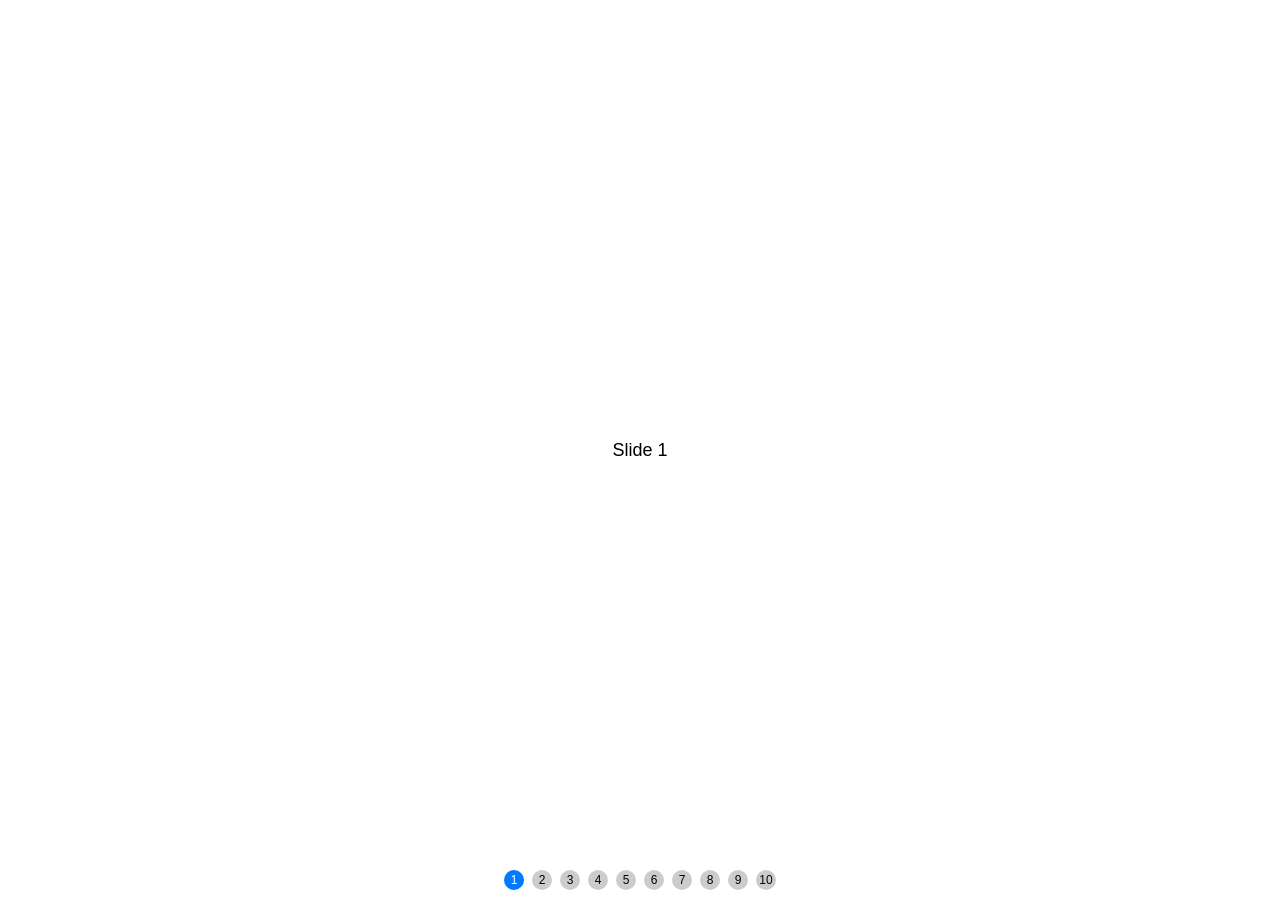
<file: lib/swiper-5.3.7/swiper-5.3.7/demos/070-pagination-custom.html>
<!DOCTYPE html>
<html lang="en">
<head>
  <meta charset="utf-8">
  <title>Swiper demo</title>
  <meta name="viewport" content="width=device-width, initial-scale=1, minimum-scale=1, maximum-scale=1">

  <!-- Link Swiper's CSS -->
  <link rel="stylesheet" href="../package/css/swiper.min.css">

  <!-- Demo styles -->
  <style>
    html, body {
      position: relative;
      height: 100%;
    }
    body {
      background: #eee;
      font-family: Helvetica Neue, Helvetica, Arial, sans-serif;
      font-size: 14px;
      color:#000;
      margin: 0;
      padding: 0;
    }
    .swiper-container {
      width: 100%;
      height: 100%;
    }
    .swiper-slide {
      text-align: center;
      font-size: 18px;
      background: #fff;

      /* Center slide text vertically */
      display: -webkit-box;
      display: -ms-flexbox;
      display: -webkit-flex;
      display: flex;
      -webkit-box-pack: center;
      -ms-flex-pack: center;
      -webkit-justify-content: center;
      justify-content: center;
      -webkit-box-align: center;
      -ms-flex-align: center;
      -webkit-align-items: center;
      align-items: center;
    }
    .swiper-pagination-bullet {
      width: 20px;
      height: 20px;
      text-align: center;
      line-height: 20px;
      font-size: 12px;
      color:#000;
      opacity: 1;
      background: rgba(0,0,0,0.2);
    }
    .swiper-pagination-bullet-active {
      color:#fff;
      background: #007aff;
    }
  </style>
</head>
<body>
  <!-- Swiper -->
  <div class="swiper-container">
    <div class="swiper-wrapper">
      <div class="swiper-slide">Slide 1</div>
      <div class="swiper-slide">Slide 2</div>
      <div class="swiper-slide">Slide 3</div>
      <div class="swiper-slide">Slide 4</div>
      <div class="swiper-slide">Slide 5</div>
      <div class="swiper-slide">Slide 6</div>
      <div class="swiper-slide">Slide 7</div>
      <div class="swiper-slide">Slide 8</div>
      <div class="swiper-slide">Slide 9</div>
      <div class="swiper-slide">Slide 10</div>
    </div>
    <!-- Add Pagination -->
    <div class="swiper-pagination"></div>
  </div>

  <!-- Swiper JS -->
  <script src="../package/js/swiper.min.js"></script>

  <!-- Initialize Swiper -->
  <script>
    var swiper = new Swiper('.swiper-container', {
      pagination: {
        el: '.swiper-pagination',
        clickable: true,
        renderBullet: function (index, className) {
          return '<span class="' + className + '">' + (index + 1) + '</span>';
        },
      },
    });
  </script>
</body>
</html>
</file>
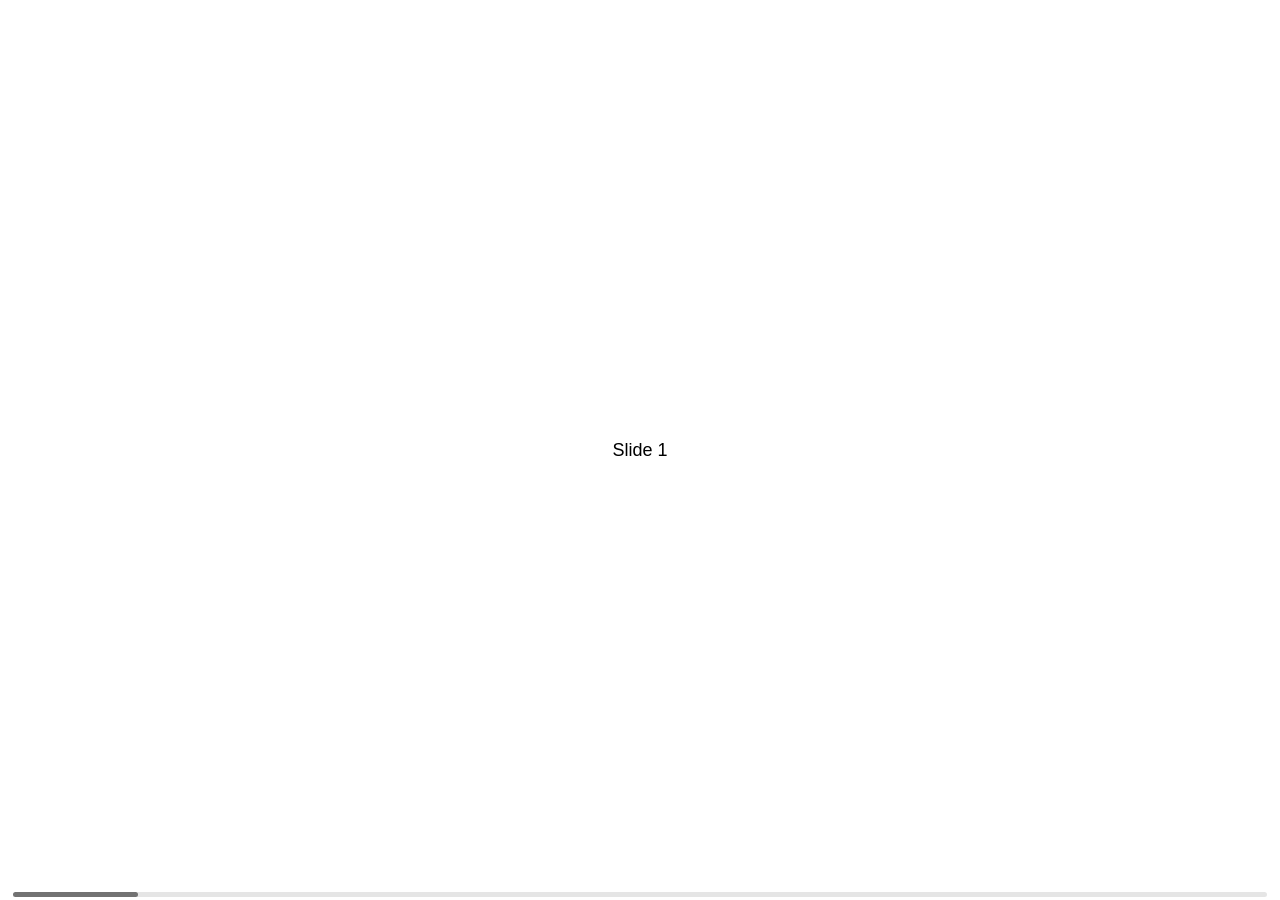
<file: lib/swiper-5.3.7/swiper-5.3.7/demos/080-scrollbar.html>
<!DOCTYPE html>
<html lang="en">
<head>
  <meta charset="utf-8">
  <title>Swiper demo</title>
  <meta name="viewport" content="width=device-width, initial-scale=1, minimum-scale=1, maximum-scale=1">

  <!-- Link Swiper's CSS -->
  <link rel="stylesheet" href="../package/css/swiper.min.css">

  <!-- Demo styles -->
  <style>
    html, body {
      position: relative;
      height: 100%;
    }
    body {
      background: #eee;
      font-family: Helvetica Neue, Helvetica, Arial, sans-serif;
      font-size: 14px;
      color:#000;
      margin: 0;
      padding: 0;
    }
    .swiper-container {
      width: 100%;
      height: 100%;
    }
    .swiper-slide {
      text-align: center;
      font-size: 18px;
      background: #fff;

      /* Center slide text vertically */
      display: -webkit-box;
      display: -ms-flexbox;
      display: -webkit-flex;
      display: flex;
      -webkit-box-pack: center;
      -ms-flex-pack: center;
      -webkit-justify-content: center;
      justify-content: center;
      -webkit-box-align: center;
      -ms-flex-align: center;
      -webkit-align-items: center;
      align-items: center;
    }
  </style>
</head>
<body>
  <!-- Swiper -->
  <div class="swiper-container">
    <div class="swiper-wrapper">
      <div class="swiper-slide">Slide 1</div>
      <div class="swiper-slide">Slide 2</div>
      <div class="swiper-slide">Slide 3</div>
      <div class="swiper-slide">Slide 4</div>
      <div class="swiper-slide">Slide 5</div>
      <div class="swiper-slide">Slide 6</div>
      <div class="swiper-slide">Slide 7</div>
      <div class="swiper-slide">Slide 8</div>
      <div class="swiper-slide">Slide 9</div>
      <div class="swiper-slide">Slide 10</div>
    </div>
    <!-- Add Scrollbar -->
    <div class="swiper-scrollbar"></div>
  </div>

  <!-- Swiper JS -->
  <script src="../package/js/swiper.min.js"></script>

  <!-- Initialize Swiper -->
  <script>
    var swiper = new Swiper('.swiper-container', {
      scrollbar: {
        el: '.swiper-scrollbar',
        hide: true,
      },
    });
  </script>
</body>
</html>
</file>
<file: css/index.css>
body {
    font-family: 'Microsoft YaHei';

}

/* 清除浮动 */
.clearfix:after {
    content: "";
    display: block;
    height: 0;
    clear: both;
    visibility: hidden;
}

.clearfix {
    *zoom: 1;
}

.top {
    width: 100%;
    height: 165px;
    background-image: url(../images/topimg.jpg);
    background-repeat: no-repeat;
    background-position: center;
    height: 119px;
}

.top-container {
    position: relative;
    width: 1280px;
    margin: 0 auto;
    height: 100%;
}

.top-container>ul {
    /* overflow: hidden; */
    position: absolute;
    top: 65px;
    /* width: 560px; */
}

.top-container>ul>li {
    float: left;
    text-align: center;
    font-size: 18px;
    line-height: 54px;
}

.top-ul1>li a {
    display: block;
    width: 139px;
    height: 54px;
}

.top-ul2 {
    right: 0;
}

.top-ul2>li>a {
    display: block;
    width: 139px;
    height: 54px;
}

.top-container>img {
    position: absolute;
    position: absolute;
    left: 50%;
    margin-left: -55px;
    top: 20px;
}

.language {
    position: absolute;
    top: 17px;
    right: 27px;
}

.language a {
    color: #666666;
    font-size: 14px;
}

.mk-bj {
    background-image: url(../images/mk_bg.png);
}

/* 家族成员 */
.family {
    z-index: 9;
    display: none;
    position: absolute;
    top: 54px;
    width: 139px;
}

.family li {
    position: relative;
    width: 100%;
    height: 54px;
    background-color: #F1C831;
}

.family li a {
    display: block;
    width: 100%;
    height: 100%;
}

.family li:hover {
    background-color: #C7C864;
}

.line {
    position: absolute;
    bottom: 0;
    left: 50%;
    margin-left: -49px;
    width: 97px;
    height: 1px;
    background-color: #000;
}

/* 轮播图 */
.swiper-container {
    width: 100%;
    height: 643px;
}

.lunbo1 {
    width: 100%;
    height: 658px;
    background-image: url(../images/lunbo1.jpg);
    background-position: center;
}

.lunbo2 {
    width: 100%;
    height: 658px;
    background-image: url(../images/lunbo2.jpg);
    background-position: center;
}

.lunbo3 {
    width: 100%;
    height: 658px;
    background-image: url(../images/lunbo3.jpg);
    background-position: center;
}

.main {
    position: relative;
    overflow: hidden;
}

.ftjz {
    position: relative;
    width: 100%;
    height: 202px;
    background-image: url(../images/i1_bg.png);
}

.ftjz-title {
    width: 100%;
    text-align: center;
    position: absolute;
    top: 60px;
    left: 50%;
    margin-left: -145px;
    width: 240px;
    height: 90px;
    background: url(../images/i1_title.png) no-repeat left center;
    padding-left: 60px;
    font-size: 18px;
    color: #fff;
}

.ftjz-title p {
    font-size: 48px;
    color: #fff;
    margin-bottom: 10px;
}

.tab {
    position: relative;

    width: 1130px;
    margin: 0 auto;
    margin-top: 70px;
    margin-bottom: 150px;
}

.tab a {
    position: relative;
    display: block;
    float: left;
    height: 284px;
    background-repeat: no-repeat;
    overflow: hidden;
}

.tab a img {
    z-index: 50;
}

.tab a:first-child {
    width: 679px;
    background-image: url(../images/d31.jpg);
}

.tab a:nth-child(2) img,
.tab a:nth-child(5) img,
.tab a:nth-child(6) img {
    position: absolute;
}

.tab a:first-child img,
.tab a:nth-child(3) img,
.tab a:nth-child(4) img {
    position: absolute;
    right: 0;
}


.tab a:nth-child(2) {
    width: 450px;
    background-image: url(../images/d34.jpg);
    background-position: right top;
}

.tab a:nth-child(2) h3,
.tab a:nth-child(5) h3,
.tab a:nth-child(6) h3 {
    left: 0;
}

.tab a:nth-child(3) {
    width: 452px;
    background-image: url(../images/d35.jpg);
}

.tab a:nth-child(4) {
    width: 678px;
    background-image: url(../images/d37.jpg);
}

.tab a:nth-child(5) {
    width: 679px;
    background-position: right top;
    background-image: url(../images/d50.jpg);
}

.tab a:nth-child(6) {
    width: 450px;
    background-position: right top;
    background-image: url(../images/d42.jpg);
}

.tab a h3 {
    color: #fff;
    font-size: 16px;
    width: 226px;
    text-align: center;
    position: absolute;
    right: 0;
    top: 120px;
    z-index: 60;
    line-height: 20px;
}

.tab h3 span {
    font-weight: normal;
    font-size: 14px;
}

/* 应藏的div 鼠标移入画出 */
/* 第一个 */
.tab a>div {
    background-color: #f27043;
    width: 453px;
    height: 284px;
    position: absolute;
    opacity: 0.9;
    z-index: 45;
    left: 453px;
}

/* 第二个 */
.tab a:nth-child(2) div {
    position: absolute;
    top: 0;
    left: -226px;
    background-color: #28b8ed;
}

/* 第三个 */
.tab a:nth-child(3) div {
    position: absolute;
    top: 0;
    left: 453px;
    background-color: #84e472;
}

/* 第四个 */
.tab a:nth-child(4) div {
    position: absolute;
    top: 0;
    left: 453px;
    background-color: #eba215;
}

/* 第五个 */
.tab a:nth-child(5) div {
    position: absolute;
    top: 0;
    left: -226px;
    background-color: #28b8ed;
}

/* 第六个 */
.tab a:nth-child(6) div {
    position: absolute;
    top: 0;
    left: -226px;
    background-color: #ffd859;
}



/* 简介的公共样式 */
.tab a h4 {
    color: #fff;
    position: absolute;
    z-index: 48;
    height: 75px;
    text-indent: 2em;
    top: 110px;
    font-weight: normal;
}

/* 不同的样式  */
/* 第一个  */
.tab a:nth-child(1) h4 {
    width: 300px;
    padding-left: 90px;
}

/* 第二个 */
.tab a:nth-child(2) h4 {
    width: 150px;
    padding-left: 260px;
}

/* 第三个 */
.tab a:nth-child(3) h4 {
    top: 60px;
    width: 150px;
    padding-left: 50px;
}

.tab a:nth-child(4) h4 {
    width: 300px;
    padding-left: 90px;
}

.tab a:nth-child(5) h4 {
    width: 300px;
    padding-left: 90px;
}

.tab a:nth-child(6) h4 {
    width: 150px;
    padding-left: 260px;
}

/* 左边小背景 */
.sq1 {
    display: block;
    position: absolute;
    top: 190px;
    left: -20px;
    z-index: -10;
}

.sq2 {
    display: block;
    position: absolute;
    bottom: 30px;
    left: -190px;
    z-index: -10;
}

.sq3 {
    display: block;
    position: absolute;
    bottom: 230px;
    right: -66px;
    z-index: -10;
}

.return-top {
    display: none;
    position: fixed;
    z-index: 999;
    width: 76px;
    height: 106px;
    right: 80px;
    bottom: 220px;
    cursor: pointer;
    /* opacity: 0; */
}

.return-top-bj {
    position: absolute;
    top: 45px;
    left: 50%;
    margin-left: -20px;
}

.erw {
    position: absolute;
    right: -200px;
    top: 202px;
}

.more {
    overflow: auto;
    position: absolute;
    bottom: 70px;
    right: 200px;
    z-index: 100;
}

/*  */
.zxzx {
    position: absolute;
    top: 0;
    width: 100%;
    height: 196px;
    background-image: url(../images/i2_bg.png);
}

.zxzx-title {
    width: 100%;
    text-align: center;
    position: absolute;
    top: 60px;
    left: 50%;
    margin-left: -145px;
    width: 240px;
    height: 90px;
    background: url(../images/i2_title.png) no-repeat left center;
    padding-left: 60px;
    font-size: 18px;
    color: #fff;
}

.zxzx-title p {
    font-size: 48px;
    color: #fff;
    margin-bottom: 10px;
}

.main2 {
    width: 100%;
    height: 1136px;
    position: relative;
}

.main2-content {
    width: 1280px;
    margin: 0 auto;
    height: 100%;
    position: relative;
}

.x2 {
    width: 482px;
    height: 804px;
    position: absolute;
    top: 30px;
    left: 30px;
    background: url(../images/m2_nbg.png) no-repeat;
    z-index: 50;
}

.x2-yue {
    font-size: 16px;
    color: #fff;
    position: absolute;
    top: 221px;
    left: 195px;
}

.x2-ri {
    font-size: 26px;
    color: #fff;
    position: absolute;
    top: 217px;
    left: 250px;
}

.x2 .move {
    display: block;
    color: #61cef8;
    font-size: 20px;
    position: absolute;
    top: 264px;
    left: 94px;
    width: 280px;
    height: 54px;
    line-height: 25px;
    overflow: hidden;
}

.x2 img {
    width: 100%;
}

.x2-hb {
    position: absolute;
    width: 280px;
    bottom: 266px;
    left: 94px;
    overflow: hidden;
    height: 220px;
}

.main2-list {
    width: 740px;
    height: 440px;
    border: 1px solid #61cef8;
    position: absolute;
    top: 225px;
    right: 0;
    padding: 23px;
    box-sizing: border-box;
}

.list-1 {
    widows: 690px;
    height: 94px;
    margin-top: 23px;
}

.list-1 div {
    width: 92px;
    height: 92px;
    color: #fff;
    float: left;
    margin-right: 15px;
    font-size: 40px;
    text-align: center;
    background-color: #89ddfd;
    border: 1px solid #89ddfd;
}

.list-1 div h3 {
    color: #89ddfd;
    font-size: 18px;
    background-color: #fff;
    height: 27px;
    line-height: 27px;
    font-weight: bold;
    margin-bottom: 6px;
}

.list-1 a {
    display: block;
    width: 580px;
    height: 90px;
    overflow: hidden;
}

.list-1 a h2 {
    font-size: 18px;
    font-weight: bold;
    width: 100%;
    height: 20px;
    line-height: 20px;
    overflow: hidden;
}

.list-1 a p {
    text-indent: 2em;
    width: 100%;
    height: 62px;
    line-height: 20px;
    font-size: 14px;
    color: #333;
    padding-top: 10px;
}

.main-list2 {
    width: 691px;
    height: 100px;
    overflow: hidden;
    padding: 23px;
    border: 1px solid #61cef8;
    position: absolute;
    top: 690px;
    right: 0;
    z-index: 50;
}

.main-list2 div {
    width: 92px;
    height: 92px;
    color: #fff;
    float: left;
    margin-right: 15px;
    font-size: 40px;
    text-align: center;
    background-color: #f25643;
    border: 1px solid #f25643;
}

.main-list2 div h3 {
    font-size: 18px;
    background-color: #fff;
    height: 27px;
    line-height: 27px;
    font-weight: bold;
    margin-bottom: 6px;
    color: #f25643;
}

.main-list2 a {
    display: block;
    width: 580px;
    height: 90px;
    overflow: hidden;
}

.main-list2 a h2 {
    font-size: 18px;
    font-weight: bold;
    width: 100%;
    height: 20px;
    line-height: 20px;
    overflow: hidden;
}


.main-list2 a p {
    text-indent: 2em;
    width: 100%;
    height: 62px;
    line-height: 20px;
    font-size: 14px;
    color: #333;
    padding-top: 10px;
}

.main-list3 {
    width: 1232px;
    height: 100px;
    overflow: hidden;
    padding: 23px;
    border: 1px solid #61cef8;
    position: absolute;
    top: 862px;
    left: 0;
    z-index: 50;
}

.main-list3 div {
    width: 92px;
    height: 92px;
    color: #fff;
    float: left;
    margin-right: 15px;
    font-size: 40px;
    text-align: center;
    background-color: #7dcd2f;
    border: 1px solid #7dcd2f;
}

.main-list3 div h3 {
    font-size: 18px;
    background-color: #fff;
    height: 27px;
    line-height: 27px;
    font-weight: bold;
    margin-bottom: 6px;
    color: #7dcd2f;
}

.main-list3 a {
    display: block;
    width: 1120px;
    height: 90px;
    overflow: hidden;
}

.main-list3 a h2 {
    font-size: 18px;
    font-weight: bold;
    width: 100%;
    height: 20px;
    line-height: 20px;
    overflow: hidden;
}

.main-list3 a p {
    text-indent: 2em;
    width: 100%;
    height: 62px;
    line-height: 20px;
    font-size: 14px;
    color: #707070;
    padding-top: 10px;
}

.main2>.more {
    bottom: 32px;
    right: 120px;
}

.rmys {
    position: relative;
    width: 100%;
    height: 202px;
    background-image: url(../images/i3_bg.png);
}

.rmys-title {
    width: 100%;
    text-align: center;
    position: absolute;
    top: 60px;
    left: 50%;
    margin-left: -145px;
    width: 390px;
    height: 90px;
    background: url(../images/i3_title.png) no-repeat left center;
    padding-left: 60px;
    font-size: 16px;
    color: #fff;
}

.rmys-title p {
    font-size: 48px;
    color: #fff;
    margin-bottom: 10px;
}

.main3 {
    overflow: hidden;
    width: 100%;
    height: 1060px;
    position: relative;
    background: url(../images/i3_mbg.jpg) no-repeat center bottom;
}

.main3-xz {
    position: absolute;
    width: 1920px;
    left: 50%;
    margin-left: -960px;
    overflow: hidden;
    height: 560px;
    top: 350px;
}

.main3-xz ul {
    width: 9999px;
}

.main3-xz li {
    height: 570px;
    float: left;
    margin-right: 55px;
    width: 266px;
    position: relative;
}




.main3-xz li>img {
    margin-top: 106px;
    box-shadow: 4px 10px 11px rgba(114, 103, 187, 0.5);
}

.main3-xz .big>img {
    margin-top: 0;
}

.main3-xz li:nth-child(1),
.main3-xz li:nth-child(5) {
    opacity: 0.5;
}

.main3-xz li:nth-child(3)>img {
    display: none;
}

.big {
    width: 650px !important;
}

/* 大图隐藏 */
.main3-xz li>div {
    display: none;
    width: 646px;
    height: 511px;
    top: 0;
}

/* 类名显示  */
.main3-xz li .xz-big {
    display: block;
}

.bf1 {
    position: absolute;
    top: 50%;
    left: 50%;
    z-index: 100;
    margin-left: -11px;
    margin-top: -25px;
    width: 30px;
}

.bf2 {
    position: absolute;
    top: 50%;
    left: 50%;
    z-index: 90;
    margin-left: -49px;
    margin-top: -49px;
    width: 98px;
}

.sc {
    position: absolute;
    width: 100%;
    height: 202px;
    background-image: url(../images/i4_bg.png);
}

.sc-title {
    width: 100%;
    text-align: center;
    position: absolute;
    top: 60px;
    left: 50%;
    margin-left: -145px;
    width: 240px;
    height: 90px;
    background: url(../images/i4_title.png) no-repeat left center;
    padding-left: 60px;
    font-size: 16px;
    color: #fff;
}

.sc-title p {
    font-size: 48px;
    color: #fff;
    margin-bottom: 10px;
}

.main4 {
    width: 100%;
    height: 1080px;
    position: relative;
}

.main-lunbo-2 {
    width: 1280px;
    margin: 0 auto;
    height: 100%;
    position: relative;
}

.lunbo-2 {
    position: absolute;
    top: 300px;
    left: 100px;
    width: 1130px;
    height: 590px;
    padding-top: 20px;
}

.lunbo2-content {
    position: relative;
    width: 892px;
    height: 546px;
}

.lunbo2-content img {
    position: absolute;
    top: 0;
    display: none;
}

.lunbo2-content img:first-child {
    display: block;
}

.lunbo-2 ul {
    width: 224px;
    height: 570px;
    position: absolute;
    right: 0;
    top: 0;
    overflow: hidden;
    padding-top: 20px;
    /* padding-bottom: 20px; */
}

.lunbo-2 ul li {
    width: 224px;
    height: 133px;
    text-align: center;
    overflow: hidden;
    margin-bottom: 5px;

}

.lunbo-2 ul img {
    width: 214px;
    height: 136px;
    vertical-align: middle;
    margin-left: 5px;
}


.lunbo-2 ul span {
    display: block;
    width: 41px;
    height: 42px;
    text-align: center;
    position: absolute;
    z-index: 9;
    outline: none;
}

.prev {
    left: 90px;
    top: 0;
    background: url(../images/Yprev.png) no-repeat;
}

.next {
    left: 90px;
    bottom: 0;
    background: url(../images/Ynext.png
) no-repeat;
}

.lunbo-2 ul .bor {
    /* border: 4px solid #f25643; */
    width: 206px;
    height: 128px;
    box-sizing: border-box;
    animation: bord .5s linear forwards;
}

.cur {
    background: url(../images/thumbWrap_li_bg.png) no-repeat left center;
}

@keyframes bord {
    0% {
        border: 0px solid #f25643;
        ;
    }

    100% {
        border: 4px solid #f25643;
        ;
    }
}

.main4-more {
    display: block;
    width: 340px;
    height: 70px;
    position: absolute;
    bottom: 80px;
    left: 50%;
    margin-left: -170px;
}

.bottom {
    width: 100%;
    height: 172px;
    background: url(../images/bot_bg.jpg) no-repeat center top;
    text-align: center;
    padding-top: 35px;
    font-size: 14px;
}

.bottom>a {
    display: blcok;
    padding-left: 45px;
    padding-right: 45px;
    border-right: 1px solid #000;
}

.bottom a:hover {
    color: #707070;
}

.bottom .no {
    border-right: none;
}

.bottom img {
    display: block;
    margin: 20px auto;
}

.bottom div {
    position: relative;
    width: 600px;
    margin: 0 auto;
}

.bottom div a {
    float: left;
}

.bottom div p {
    float: left;
}

.bottom div {
    margin-top: 5px;
    ;
}
</file>
<file: css/ssly.css>
.main1 {
    width: 100%;
    height: 100%;
    background: url(../images/sen-bg0.jpg) center top no-repeat;
}

.main1 .top {
    height: 50px;
    background-color: #8e816a;
    width: 100%;
    position: relative;
    z-index: 10;
}

.main1 .top-left {
    float: left;
}

.main1 .top-left img {
    vertical-align: middle;
}

.main1 .logo {
    float: left;
    width: 130px;
    padding: 10px 0 0 20px;
}

.top-link {
    float: left;
    padding: 15px 0 0 10px;
}

.top-link a {
    color: #fff;
    transition: 0.3s;
    margin: 0 10px;
    font-size: 14px;
}

.main1 .top-right {
    width: 750px;
    float: right;
}

.thPark {
    width: 150px;
    float: left;
    padding-top: 10px;
    position: relative;
    background: url(../images/bgxl.png) no-repeat;
    background-position: 1px 8px;

}

.thPark .check {
    /* border: 1px solid #c68ebb; */
    height: 25px;
    width: 135px;
}

.thPark .check a {
    color: #fff;
    display: block;
    width: 95px;
    float: left;
    line-height: 25px;
    padding-left: 15px;
    font-size: 14px;
}

.thPark .check span {
    display: block;
    float: left;
    margin: 10px 0px 0px 5px;
    opacity: 0.5;
    width: 10px;
    height: 5px;
    /* background-image: url(../images/bgxl.png); */
}

.thPark .list {
    display: none;
    position: absolute;
    top: 37px;
    left: 2px;
    z-index: 100;
    width: 135px;
    background-color: #8e816a;
    color: #ffffff;
    padding: 5px 0px;
}

.thPark .list li {
    position: relative;
}

.thPark .list a {
    font-size: 14px;
    display: block;
    height: 28px;
    line-height: 28px;
    color: #fff;
    padding-left: 15px;
}

.poplayer {
    display: none;
    position: absolute;
    left: 120px;
    top: 0;
    width: 150px;
    padding-left: 15px;
}

.poplayer a {
    background-color: #960678;
}

.nal-rword {
    width: 435px;
    float: right;
    color: #fff;
    padding: 15px 0 0 10px;
    font-size: 14px;
}

.main2 {
    width: 100%;
    height: 866px;
    background: url(../images/dfbg1.jpg) no-repeat center;
}

.container {
    width: 1000px;
    height: 100%;
    margin: 0 auto;
    position: relative;
}


.m1img1 {
    position: absolute;
    bottom: 0;
    left: -542px;
    opacity: 0;
}

.main3 {
    overflow: hidden;
    width: 100%;
    height: 886px;
    background: url(../images/dfbg2.jpg) no-repeat center;
}

.m2zi {
    width: 310px;
    height: 525px;
    position: absolute;
    left: -42px;
    top: 220px;
    text-indent: 2em;
    line-height: 28px;
    font-size: 14px;
    z-index: 20;
}

.m2img1 {
    position: absolute;
    bottom: -40px;
    right: -680px;
    opacity: 0;
}

.main4 {
    position: relative;
    width: 100%;
    height: 811px;
    background: url(../images/dfbg3.jpg) no-repeat center;
}




.swiper-wrapper li {
    float: left;
    width: 320px;
    height: 790px;
    position: relative;
    cursor: pointer;
    transition: 1s;
}




.m3im_1 {
    position: absolute;
    left: 1px;
    top: 150px;
    transition: 1s;
}

.m3im_2 {
    position: absolute;
    left: 50%;
    margin-left: -37px;
    top: 480px;
    transition: 0.5s;
}

.m3im_3 {
    position: absolute;
    left: 50px;
    top: 390px;
    display: none;
    opacity: 0;
    transition: 0.5s;
}


.swiper-wrapper li:hover {
    background-color: #907f62;
}

.swiper-wrapper li:hover .m3im_1 {
    top: 0;
}

.swiper-wrapper li:hover .m3im_2 {
    display: none;
}

.swiper-wrapper li:hover .m3im_3 {
    display: block;
    opacity: 1;
}

.swiper-container {
    width: 1280px;
    height: 811px;
}

.main4 .swiper-button-prev {
    position: absolute;
    top: 40%;
    left: 0;
    margin-top: -55px;
    margin-left: 40px;
    width: 64px;
    height: 110px;
    background: url(../images/scroll_left.png) no-repeat;
    cursor: pointer;
}

.main4 .swiper-button-next {
    position: absolute;
    top: 40%;
    right: 0;
    margin-top: -55px;
    width: 64px;
    height: 110px;
    background: url(../images/scroll_right.png) no-repeat;
    cursor: pointer;
}

.main4 .swiper-button-prev:hover {
    opacity: 0.8;
}

.main4 .swiper-button-next:hover {
    opacity: 0.8;
}

.main5 {
    width: 100%;
    height: 890px;
    background: url(../images/dfbg4.jpg) no-repeat center;
}

.main5 .container {
    width: 1280px;
    height: 100%;
    margin: 0 auto;
    position: relative;
}

.m4hover_img2 {
    position: absolute;
    right: 1px;
    top: 190px;
    z-index: 50;
}

.m4zz {
    position: absolute;
    left: 0;
    top: 0;
    width: 640px;
    height: 392px;
    z-index: 60;
    background-color: #000;
    opacity: 0;
    transition: 0.5s;
}

.m4hover_a {
    position: absolute;
    left: 79px;
    top: 250px;
    width: 640px;
    height: 392px;
    z-index: 80;
    font-size: 24px;
    color: #fff;
    font-weight: bold;
}

.m4hover1_a {
    background: url(../images/m4hover1_1.jpg) no-repeat;
}

.m4hover2_a {
    background: url(../images/m4hover2_1.jpg) no-repeat;
    display: none;
}

.m4hover3_a {
    background: url(../images/m4hover3_1.jpg) no-repeat;
    display: none;
}

.m4hover4_a {
    background: url(../images/m4hover4_1.jpg) no-repeat;
    display: none;
}

.m4hover5_a {
    background: url(../images/m4hover5_1.jpg) no-repeat;
    display: none;
}

.m4hover {
    position: absolute;
    bottom: 0;
    background: url(../images/m4hover.png) no-repeat;
    background-size: 100%;
    width: 200px;
    height: 74px;
    line-height: 74px;
    text-align: center;
    font-size: 32px;
    color: #8d5e0f;
    transition: 0.5s;
    -webkit-transition: 0.5s;
    -o-transition: 0.5s;
    -moz-transition: 0.5s;
    cursor: pointer;
}

#m4hover1 {
    left: 0;
}

#m4hover2 {
    left: 220px;
}

#m4hover3 {
    left: 440px;
}

#m4hover4 {
    left: 660px;
}

#m4hover5 {
    left: 880px;
}

#m4hover6 {
    left: 1100px;
}

.m4hover_ing {
    background: url(../images/m4hover_h.png) no-repeat;
    background-size: 100%;
    color: #fff;
}

.m4hover_a span {
    position: absolute;
    left: 280px;
    top: 175px;
    z-index: 80;
    color: #fff;
    display: none;
}

.m4hover_a:hover span {
    display: block;
}

.m4hover_a:hover .m4zz {
    opacity: 0.8;
}
</file>
<file: css/tv.css>
body {
    font-family: 'Microsoft YaHei';

}

/* 清除浮动 */
.clearfix:after {
    content: "";
    display: block;
    height: 0;
    clear: both;
    visibility: hidden;
}

.clearfix {
    *zoom: 1;
}

.top {
    width: 100%;
    height: 165px;
    background-image: url(../images/topimg.jpg);
    background-repeat: no-repeat;
    background-position: center;
    height: 119px;
}

.top-container {
    position: relative;
    width: 1280px;
    margin: 0 auto;
    height: 100%;
}

.top-container>ul {
    /* overflow: hidden; */
    position: absolute;
    top: 65px;
    /* width: 560px; */
}

.top-container>ul>li {
    float: left;
    text-align: center;
    font-size: 18px;
    line-height: 54px;
}

.top-ul1>li a {
    display: block;
    width: 139px;
    height: 54px;
}

.top-ul2 {
    right: 0;
}

.top-ul2>li>a {
    display: block;
    width: 139px;
    height: 54px;
}

.top-container>img {
    position: absolute;
    position: absolute;
    left: 50%;
    margin-left: -55px;
    top: 20px;
}

.language {
    position: absolute;
    top: 17px;
    right: 27px;
}

.language a {
    color: #666666;
    font-size: 14px;
}

.mk-bj {
    background-image: url(../images/mk_bg.png);
}

/* 家族成员 */
.family {
    z-index: 9;
    display: none;
    position: absolute;
    top: 54px;
    width: 139px;
}

.family li {
    position: relative;
    width: 100%;
    height: 54px;
    background-color: #F1C831;
}

.family li a {
    display: block;
    width: 100%;
    height: 100%;
}

.family li:hover {
    background-color: #C7C864;
}

.line {
    position: absolute;
    bottom: 0;
    left: 50%;
    margin-left: -49px;
    width: 97px;
    height: 1px;
    background-color: #000;
}

/* 返回顶部 */

.return-top {
    display: none;
    position: fixed;
    z-index: 999;
    width: 76px;
    height: 106px;
    right: 80px;
    bottom: 220px;
    cursor: pointer;
    /* opacity: 0; */
}

.return-top-bj {
    position: absolute;
    top: 45px;
    left: 50%;
    margin-left: -20px;
}

.main1 {
    width: 100%;
    height: 400px;
    background: url(../images/film_banner.jpg) no-repeat center;
}

.tv_1 {
    width: 100%;
    height: 225px;
    background: url(../images/tv_1.jpg) no-repeat center;
}

.tv_2 {
    width: 100%;
    height: 1274px;
    background: url(../images/tv_2.jpg) no-repeat center;
}

.tv_a img {
    display: inline;
}

.container {
    width: 1280px;
    height: 100%;
    margin: 0 auto;
    position: relative;
}

.container>a {
    display: block;
    position: absolute;
}

.container h2 {
    color: #fff;
    font-size: 23px;
    position: absolute;
}

.container p {
    text-indent: 2em;
    color: #fff;
    font-size: 16px;
    line-height: 28px;
    position: absolute;
}

.tv2_a1 {
    width: 310px;
    height: 456px;
    top: 151px;
    left: 142px;
    line-height: 587px;
    text-indent: 91px;
}

.tv2_p1 {
    top: 350px;
    right: 150px;
    width: 590px;
}

.tv2_h1 {
    top: 300px;
    right: 150px;
}

.tv3_a1 {
    width: 310px;
    height: 456px;
    top: 67px;
    left: 118px;
    line-height: 550px;
    text-indent: 95px;
}

.tv2_a2 {
    width: 332px;
    height: 465px;
    top: 740px;
    right: 134px;
    line-height: 587px;
    text-indent: 108px;
}

.tv2_h2 {
    top: 888px;
    left: 80px;
}

.tv2_p2 {
    top: 950px;
    left: 80px;
    width: 590px;
}

.tv_3 {
    width: 100%;
    height: 1136px;
    background: url(../images/tv_3.jpg) no-repeat center;
}

.tv3_a1 {
    width: 310px;
    height: 456px;
    top: 67px;
    left: 118px;
    line-height: 550px;
    text-indent: 95px;
}

.tv3_h1 {
    top: 300px;
    right: 120px;
}

.tv3_p1 {
    top: 350px;
    right: 120px;
    width: 590px;
}

.tv3_a2 {
    width: 332px;
    height: 465px;
    top: 641px;
    right: 130px;
    line-height: 606px;
    text-indent: 105px;
}

.tv3_h2 {
    top: 888px;
    left: 80px;
}

.tv3_p2 {
    top: 950px;
    left: 80px;
    width: 590px;
}

.tv_4 {
    width: 100%;
    height: 1228px;
    background: url(../images/tv_4.jpg) no-repeat center;
}

.tv4_a1 {
    width: 325px;
    height: 431px;
    top: 109px;
    left: 126px;
    line-height: 576px;
    text-indent: 100px;
}

.tv4_h1 {
    top: 300px;
    right: 120px;
}

.tv4_p1 {
    top: 350px;
    right: 120px;
    width: 590px;
}

.tv4_a2 {
    width: 341px;
    height: 469px;
    top: 693px;
    right: 150px;
    line-height: 614px;
    text-indent: 111px;
}

.tv4_h2 {
    top: 980px;
    left: 80px;
}

.tv4_p2 {
    top: 1035px;
    left: 80px;
    width: 590px;
}

.tv_6 {
    width: 100%;
    height: 1381px;
    background: url(../images/tv_6.jpg) no-repeat center;
}

.tv_5 {
    width: 100%;
    height: 1338px;
    background: url(../images/tv_5.jpg) no-repeat center;
}

.tv5_a1 {
    width: 299px;
    height: 448px;
    top: 92px;
    left: 146px;
    line-height: 579px;
    text-indent: 82px;
}

.tv5_p1 {
    top: 340px;
    right: 120px;
    width: 590px;
}

.tv5_a2 {
    width: 338px;
    height: 506px;
    top: 784px;
    right: 127px;
    line-height: 624px;
    text-indent: 105px;
}

.tv5_h2 {
    top: 1010px;
    left: 80px;
}

.tv5_p2 {
    top: 1060px;
    left: 80px;
    width: 590px;
}

.tv5_p1 {
    top: 340px;
    right: 120px;
    width: 590px;
}

.tv_6 {
    width: 100%;
    height: 1381px;
    background: url(../images/tv_6.jpg) no-repeat center;
}

.tv6_a1 {
    top: 532px;
    left: 410px;
    background-color: #f35643;
}

.tv_6 .tv6_p1 {
    top: 270px;
    left: 20px;
    width: 590px;
    color: #000;
    font-size: 14px;
    font-weight: bold;
}

.tv_6 .tv6_p2 {
    top: 868px;
    right: 80px;
    width: 590px;
    text-align: right;
    color: #000;
    font-size: 14px;
    font-weight: bold;
}

.tv6_a2 {
    top: 1135px;
    right: 80px;
    background-color: #f35643;
    color: black;
}

/* .container a {
    color: #fff;
    font-size: 18px;
    display: block;
    width: 155px;
    height: 44px;
    position: absolute;
    text-align: center;
    line-height: 44px;
    border-radius: 10px;
    box-shadow: 2px 2px 2px #d4d4d4;
    transition: .5s;
} */

.tv6_a1:hover {
    background-color: #fff;
    color: #f35643;
}

.tv_7 {
    width: 100%;
    height: 1992px;
    background: url(../images/tv_7.jpg) no-repeat center;
}

.tv_7 .tv7_p1 {
    top: 270px;
    left: 20px;
    width: 590px;
    color: black;
    font-size: 14px;
    font-weight: bold;
}

.tv_7 .tv7_a1 {
    top: 532px;
    left: 410px;
    background-color: #62c4e9;
}

.tv_7 .tv7_p2 {
    top: 868px;
    right: 80px;
    width: 590px;
    text-align: right;
    color: black;
    font-size: 14px;
    font-weight: bold;
}

.tv7_a2 {
    top: 1135px;
    right: 80px;
    background-color: #62c4e9;
}

.tv_7 .tv7_p3 {
    top: 1550px;
    left: 20px;
    width: 590px;
    color: black;
    font-size: 14px;
    font-weight: bold;
}

.tv_8 {
    width: 100%;
    height: 1394px;
    background: url(../images/tv_8.jpg) no-repeat center;
}

.tv_8 .tv8_p1 {
    top: 250px;
    left: 20px;
    width: 590px;
    color: black;
    font-size: 14px;
    font-weight: bold;
}

.tv8_a1 {
    top: 541px;
    left: 462px;
    background-color: #ffd859;
}

.tv_8 .tv8_p2 {
    top: 868px;
    right: 80px;
    width: 590px;
    text-align: right;
    color: black;
    font-size: 14px;
    font-weight: bold;
}

.tv_9 {
    width: 100%;
    height: 1042px;
    background: url(../images/tv_9.jpg) no-repeat center;
}

.tv_9 .tv9_p1 {
    top: 300px;
    left: 64px;
    width: 590px;
    color: black;
    font-size: 14px;
    font-weight: bold;
}

.tv_9 .tv9_a1 {
    top: 541px;
    left: 462px;
    background-color: #f35643;
}

.tv9_a1:hover {
    background-color: #fff;
    color: #f35643;
}

.bottom {
    width: 100%;
    height: 172px;
    background: url(../images/bot_bg.jpg) no-repeat center top;
    text-align: center;
    padding-top: 35px;
    font-size: 14px;
}

.bottom>a {
    display: blcok;
    padding-left: 45px;
    padding-right: 45px;
    border-right: 1px solid #000;
}

.bottom a:hover {
    color: #707070;
}

.bottom .no {
    border-right: none;
}

.bottom img {
    display: block;
    margin: 20px auto;
}

.bottom div {
    position: relative;
    width: 600px;
    margin: 0 auto;
}

.bottom div a {
    float: left;
}

.bottom div p {
    float: left;
}

.bottom div {
    margin-top: 5px;
    ;
}

@keyframes zhuan {
    0% {
        transform: rotate(0deg);
    }

    100% {
        transform: rotate(360deg);
    }
}

.container a:hover img {
    animation: zhuan 2s infinite linear;
}

/* 侧边栏 */
.rmenu {
    width: 100px;
    height: 201px;
    background: url(../images/rmenu_bg.png) no-repeat;
    padding-top: 180px;
    position: absolute;
    top: 0;
    right: -110px;
    z-index: 100;
}

.rmenu a {
    display: block;
    width: 60px;
    height: 60px;
    margin: 7px auto;
    transition: .8s;
}

.ar1 {
    background: url(../images/rt.png) no-repeat;
}

.ar1:hover {
    transform: rotateY(360deg);
    background: url(../images/rt_fan.png) no-repeat
}

.ar2 {

    background: url(../images/rt.png) no-repeat;
    background-position: 0 -73px;
}

.ar2:hover {
    transform: rotateY(360deg);
    background: url(../images/rt_fan.png) no-repeat;
    background-position: 0 -73px;

}

.ar3 {
    background: url(../images/rt.png) no-repeat;
    background-position: 0 -146px;
}

.ar3:hover {
    transform: rotateY(360deg);
    background: url(../images/rt_fan.png) no-repeat;
    background-position: 0 -146px;

}
</file>
<file: css/xcm.css>
body {
    font-family: 'Microsoft YaHei';

}

/* 清除浮动 */
.clearfix:after {
    content: "";
    display: block;
    height: 0;
    clear: both;
    visibility: hidden;
}

.clearfix {
    *zoom: 1;
}

.top {
    width: 100%;
    height: 165px;
    background-image: url(../images/topimg.jpg);
    background-repeat: no-repeat;
    background-position: center;
    height: 119px;
}

.top-container {
    position: relative;
    width: 1280px;
    margin: 0 auto;
    height: 100%;
}

.top-container>ul {
    /* overflow: hidden; */
    position: absolute;
    top: 65px;
    /* width: 560px; */
}

.top-container>ul>li {
    float: left;
    text-align: center;
    font-size: 18px;
    line-height: 54px;
}

.top-ul1>li a {
    display: block;
    width: 139px;
    height: 54px;
}

.top-ul2 {
    right: 0;
}

.top-ul2>li>a {
    display: block;
    width: 139px;
    height: 54px;
}

.top-container>img {
    position: absolute;
    position: absolute;
    left: 50%;
    margin-left: -55px;
    top: 20px;
}

.language {
    position: absolute;
    top: 17px;
    right: 27px;
}

.language a {
    color: #666666;
    font-size: 14px;
}

.mk-bj {
    background-image: url(../images/mk_bg.png);
}

/* 家族成员 */
.family {
    z-index: 9;
    display: none;
    position: absolute;
    top: 54px;
    width: 139px;
}

.family li {
    position: relative;
    width: 100%;
    height: 54px;
    background-color: #F1C831;
}

.family li a {
    display: block;
    width: 100%;
    height: 100%;
}

.family li:hover {
    background-color: #C7C864;
}

.line {
    position: absolute;
    bottom: 0;
    left: 50%;
    margin-left: -49px;
    width: 97px;
    height: 1px;
    background-color: #000;
}

.return-top {
    display: none;
    position: fixed;
    z-index: 999;
    width: 76px;
    height: 106px;
    right: 80px;
    bottom: 220px;
    cursor: pointer;
    /* opacity: 0; */
}

.return-top-bj {
    position: absolute;
    top: 45px;
    left: 50%;
    margin-left: -20px;
}

.container {
    width: 1280px;
    margin: 0 auto;
    height: 100%;
    position: relative;
}

.main {
    display: block;
    width: 100%;
    height: 829px;
    background: url(../images/f_xcm_1.jpg) no-repeat center;
}

.main p {
    position: absolute;
    width: 1060px;
    left: 50%;
    margin-left: -530px;
    bottom: 80px;
    color: #fff;
    font-size: 20px;
    text-indent: 2em;
    line-height: 1.3em;
}

.main2 {
    display: block;
    width: 100%;
    height: 1460px;
    background: url(../images/f_xcm_2.jpg) no-repeat center;
}

.main3 {
    display: block;
    width: 100%;
    height: 2320px;
    background: url(../images/f_xcm_3.jpg) no-repeat center;
}

.main3 a {
    display: block;
    width: 274px;
    height: 580px;
    position: absolute;
}



.main3 a img:nth-child(2) {

    display: block;
    margin: 0 auto;
    margin-top: 120px;
}

.tv1 {
    top: 278px;
    left: 73px;
}

.main3 a:hover img:first-child {
    transform: scale(1.02)
}

.main3 a img:first-child {
    transition: all 0.5s;
}


/* @keyframes ao{
    0%{
        transform: perspective(500px) translateZ(0px);
    }
    100%{
        transform: perspective(500px) translateZ(10px);
    }
} */
.tv2 {
    top: 278px;
    left: 504px;
}

.tv3 {
    top: 278px;
    left: 927px;
}

.tv4 {
    top: 940px;
    left: 73px;
}

.tv5 {
    top: 940px;
    left: 504px;
}

.tv6 {
    top: 940px;
    left: 927px;
}

.tv7 {
    position: absolute;
    top: 2116px;
    left: 264px;
}

.tv8 {
    position: absolute;
    top: 2116px;
    left: 909px;
}

.main4 {
    width: 1280px;
    margin: 50px auto;
    background: url(../images/f_xcm_tt.jpg) no-repeat;
    height: 90px;
}

.main5 {
    display: block;
    width: 100%;
    height: 834px;
    background: url(../images/f_xcm_40.jpg) no-repeat center;
}

.qhkj1 {
    position: absolute;
    top: 150px;
    left: -23px;
    transition: all 0.5s;
}

.qhkj2 {
    position: absolute;
    top: 150px;
    left: 200px;
    transition: all 0.5s;

}

.qhkj1:hover {
    transform: scale(1.02);
}

.qhkj2:hover {
    transform: scale(1.02);
}

.qhkj3 {
    position: absolute;
    top: 122px;
    left: 420px;
}

.qhkj4 {
    position: absolute;
    top: 580px;
    left: 90px;
}

.main5 h2 {
    position: absolute;
    color: #fff;
    font-size: 24px;
    top: 120px;
    right: 40px;
    font-weight: normal;
}

.main5 p {
    position: absolute;
    top: 250px;
    right: 40px;
    width: 500px;
    color: #fff;
    font-size: 16px;
    line-height: 28px;
}

.main6 {
    display: block;
    width: 100%;
    height: 975px;
    background: url(../images/f_xcm_4.jpg) no-repeat center;
}

.xxgl1 {
    position: absolute;
    top: 200px;
    left: 560px;
}

.xxgl2 {
    position: absolute;
    top: 228px;
    left: 820px;
    transition: all .5s;
}

.xxgl3 {
    position: absolute;
    top: 228px;
    left: 1040px;
    transition: all 0.5s;
}

.xxgl2:hover {
    transform: scale(1.02);
}

.xxgl3:hover {
    transform: scale(1.02);
}

.main6 h2 {
    position: absolute;
    color: #fff;
    font-size: 24px;
    top: 190px;
    left: 40px;
}

.xxgl4 {
    position: absolute;
    top: 700px;
    left: 940px;
}

.main6 p {
    position: absolute;
    top: 263px;
    left: 65px;
    width: 500px;
    color: #fff;
    font-size: 14px;
    line-height: 25px;
    text-indent: 2em;
}

.main7 {
    display: block;
    width: 100%;
    height: 834px;
    background: url(../images/f_xcm_5.jpg) no-repeat center;
}

.main7 h2 {
    position: absolute;
    color: #fff;
    font-size: 24px;
    top: 120px;
    right: 40px;
    font-weight: normal;
}

.main7 p {
    position: absolute;
    top: 250px;
    right: 40px;
    width: 500px;
    color: #fff;
    font-size: 14px;
    line-height: 28px;
}

.main8 {
    display: block;
    width: 100%;
    height: 885px;
    background: url(../images/f_xcm_6.jpg) no-repeat center;
}

.main8 h2 {
    position: absolute;
    color: #fff;
    font-size: 24px;
    top: 190px;
    left: 40px;
}

.main8 p {
    position: absolute;
    top: 263px;
    left: 65px;
    width: 500px;
    color: #fff;
    font-size: 14px;
    line-height: 25px;
    text-indent: 2em;
}

.main9 {
    display: block;
    width: 100%;
    height: 690px;
    background: url(../images/f_xcm_7.jpg) no-repeat center;
}

.main9 .zx {
    position: absolute;
    top: 568px;
    right: 101px;
}

.main10 {
    display: block;
    width: 100%;
    height: 1100px;
    background: url(../images/f_xcm_8.jpg) no-repeat center;
}

.main10 .zx {
    position: absolute;
    top: 730px;
    right: 88px;
}

.main10 p {
    position: absolute;
    top: 900px;
    color: #fff;
    font-size: 14px;
    line-height: 25px;
}

.main10 p span {
    color: #ffe000;
}

.china {
    display: block;
    width: 100%;
    height: 1760px;
    background: url(../images/f_xcm_9.jpg) no-repeat center;
}

.main11 {
    display: block;
    width: 100%;
    height: 1202px;
    background: url(../images/f_xcm_10.jpg) no-repeat center;
}

.main11 .cj {
    position: absolute;
    width: 1284px;
    left: 50%;
    margin-left: -642px;
    top: 200px;
}

.main11 a {
    display: block;
    width: 180px;
    height: 53px;
    position: absolute;
    top: 856px;
}

.dp1 {
    left: 172px;
}

.dp2 {
    left: 424px;
}

.dp3 {
    left: 675px;
}

.dp4 {
    display: block;
    width: 180px;
    height: 53px;
    position: absolute;
    top: 856px;
    left: 925px;
}

.dp4_er {
    display: none;
}

.dp4:hover .dp4_er {
    display: block;
}

.bottom {
    width: 100%;
    height: 172px;
    background: url(../images/bot_bg.jpg) no-repeat center top;
    text-align: center;
    padding-top: 35px;
    font-size: 14px;
}

.bottom>a {
    display: blcok;
    padding-left: 45px;
    padding-right: 45px;
    border-right: 1px solid #000;
}

.bottom a:hover {
    color: #707070;
}

.bottom .no {
    border-right: none;
}

.bottom img {
    display: block;
    margin: 20px auto;
}

.bottom div {
    position: relative;
    width: 600px;
    margin: 0 auto;
}

.bottom div a {
    float: left;
}

.bottom div p {
    float: left;
}

.bottom div {
    margin-top: 5px;
    ;
}

.rmenu {
    width: 100px;
    height: 516px;
    background: url(../images/rmenu_bg.png) no-repeat;
    padding-top: 180px;
    position: absolute;
    top: 0;
    right: -110px;
    z-index: 100;
    /* position: fixed; */
}

.rmenu a {
    display: block;
    width: 60px;
    height: 60px;
    margin: 7px auto;
    transition: .8s;
}

.ar1 {
    background-image: url(../images/ra1h.png);
}

.ar1:hover {
    transform: rotateY(360deg);
    background-image: url(../images/ra1.png);
}

.ar2 {
    background-image: url(../images/ra7.png);
}

.ar2:hover {
    transform: rotateY(360deg);
    background-image: url(../images/ra7h.png);
}

.ar3 {
    background-image: url(../images/ra2.png);
}
.ar3:hover {
    transform: rotateY(360deg);
    background-image: url(../images/ra2h.png);
}

.ar4 {
    background-image: url(../images/ra3.png);
}
.ar4:hover {
    transform: rotateY(360deg);
    background-image: url(../images/ra3h.png);
}

.ar5 {
    background-image: url(../images/ra4.png);
}
.ar5:hover {
    transform: rotateY(360deg);
    background-image: url(../images/ra4h.png);
}
.ar6 {
    background-image: url(../images/ra5.png);
}
.ar6:hover {
    transform: rotateY(360deg);
    background-image: url(../images/ra5h.png);
}
.ar7 {
    
    background-image: url(../images/ra6.png);
}
.ar7:hover {
    transform: rotateY(360deg);
    background-image: url(../images/ra6h.png);
}
</file>
